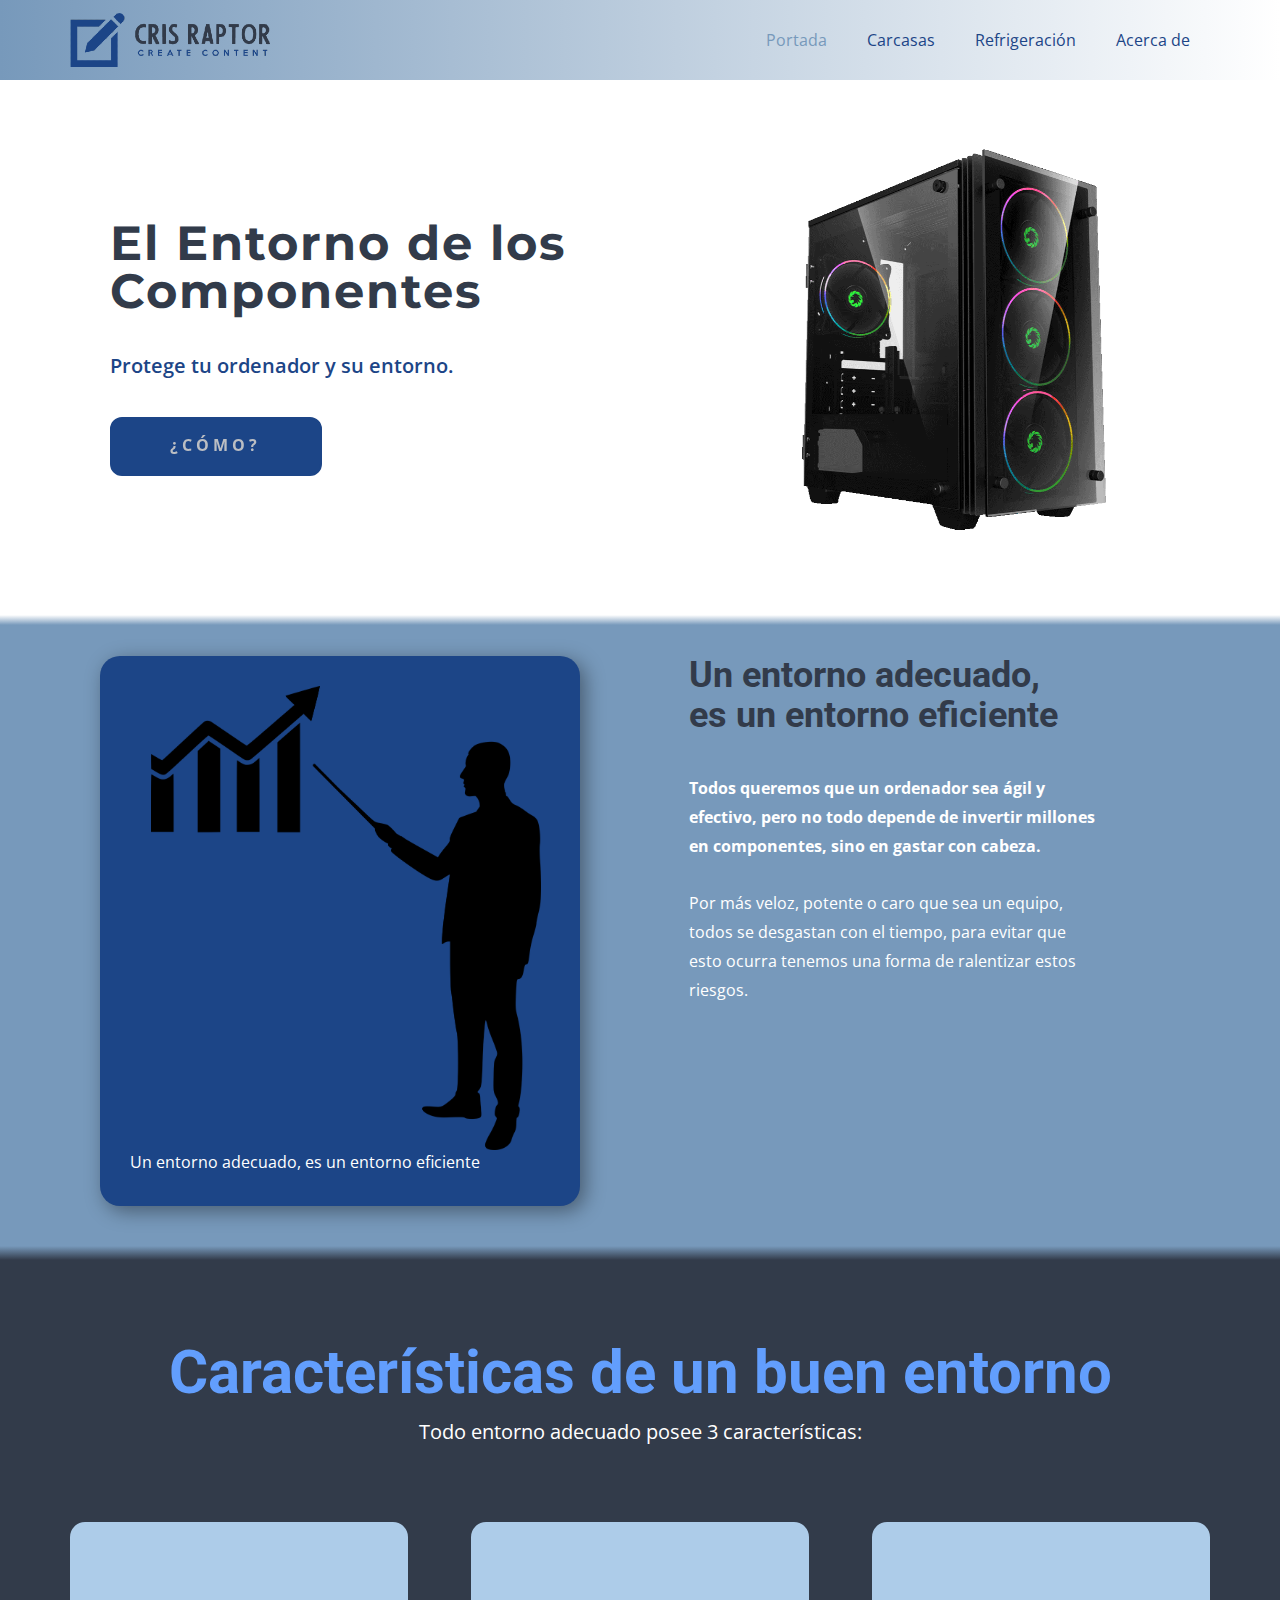
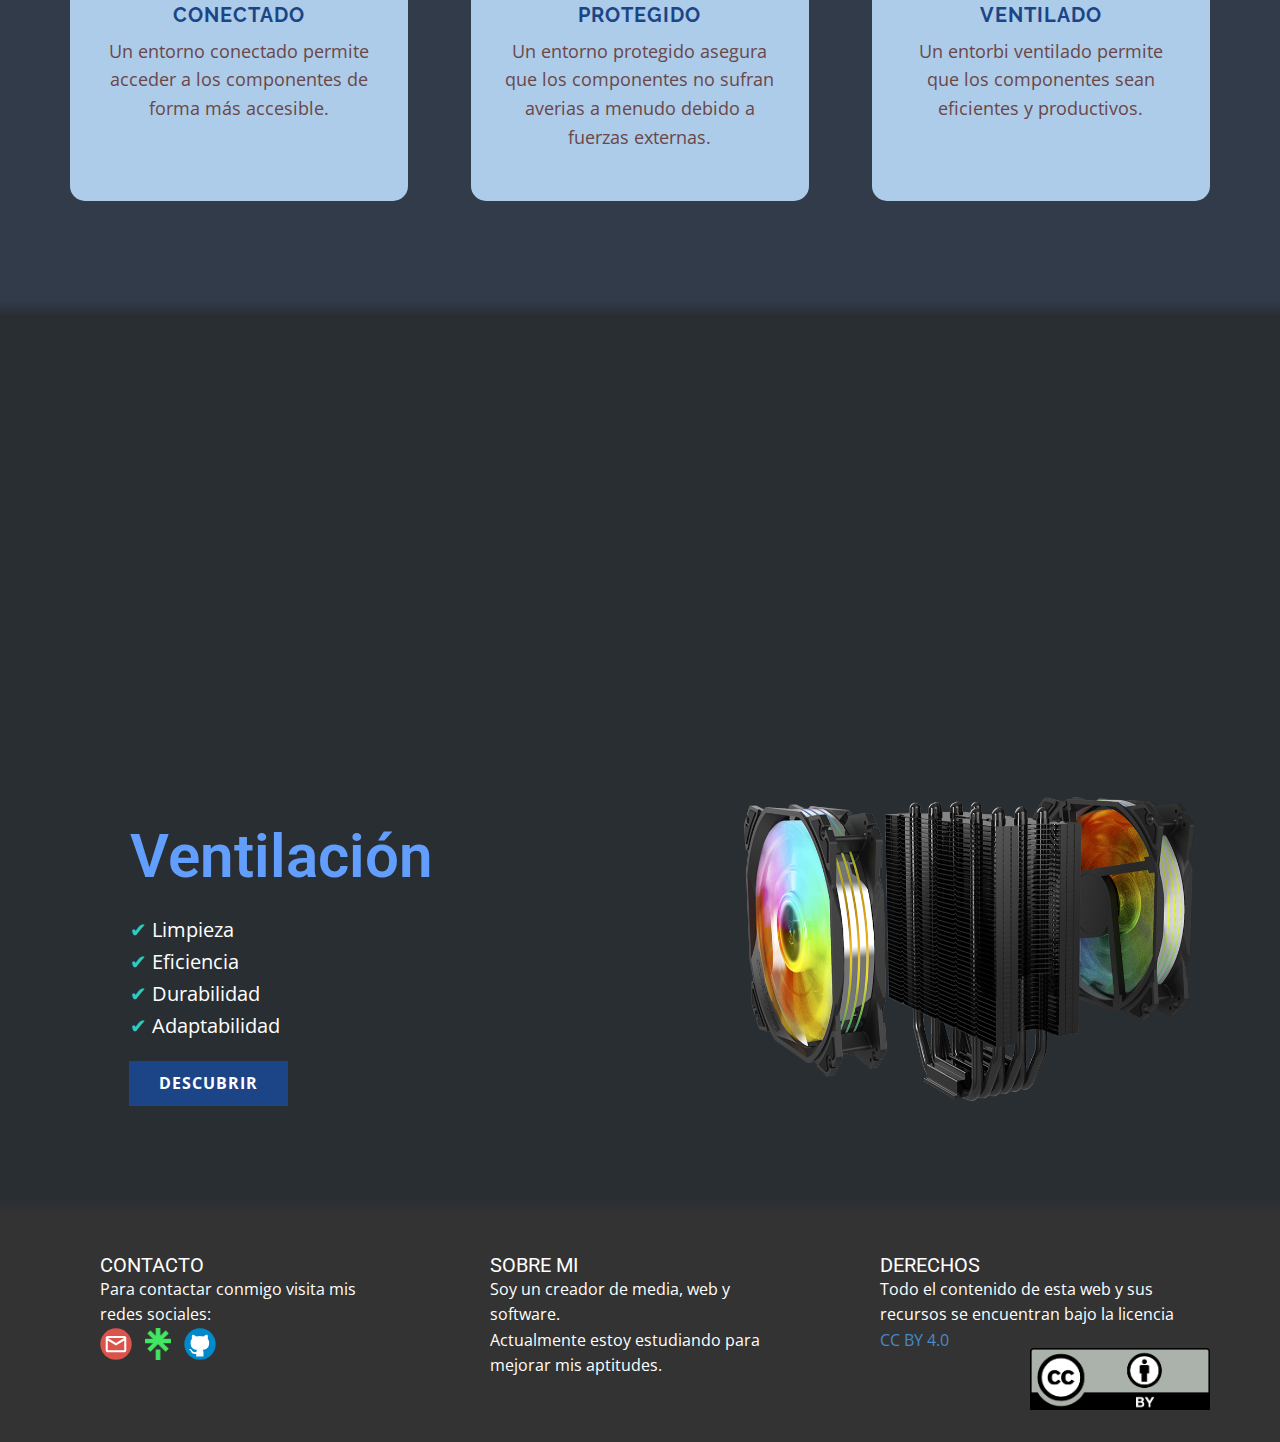
<file: El Entorno de los Componentes/index.html>
<!DOCTYPE html>
<html style="font-size: 16px;" lang="es"><head>
    <meta name="viewport" content="width=device-width, initial-scale=1.0">
    <meta charset="utf-8">
    <meta name="keywords" content="SEO Services, Our management consulting services focus on our clients&amp;apos; most critical issues, Development Services, How we create brand power, Our Team, Frequently Asked Questions, INTUITIVE">
    <meta name="description" content="">
    <title>El Entorno de los Componentes</title>
    <link rel="stylesheet" href="nicepage.css" media="screen">
<link rel="stylesheet" href="Portada.css" media="screen">
    <script class="u-script" type="text/javascript" src="jquery.js" defer=""></script>
    <script class="u-script" type="text/javascript" src="nicepage.js" defer=""></script>
    <meta name="generator" content="Nicepage 5.6.2, nicepage.com">
    <link rel="icon" href="images/favicon.ico">
    <link id="u-theme-google-font" rel="stylesheet" href="https://fonts.googleapis.com/css?family=Roboto:100,100i,300,300i,400,400i,500,500i,700,700i,900,900i|Open+Sans:300,300i,400,400i,500,500i,600,600i,700,700i,800,800i">
    <link id="u-page-google-font" rel="stylesheet" href="https://fonts.googleapis.com/css?family=Montserrat:100,100i,200,200i,300,300i,400,400i,500,500i,600,600i,700,700i,800,800i,900,900i|Raleway:100,100i,200,200i,300,300i,400,400i,500,500i,600,600i,700,700i,800,800i,900,900i">
    
    
    
    
    
    
    
    
    
    <script type="application/ld+json">{
		"@context": "http://schema.org",
		"@type": "Organization",
		"name": "El Entorno de los Componentes",
		"logo": "images/brand.png",
		"sameAs": [
				"mailto:cristiangarcha7@gmail.com?subject=Sobre%20la%20p%C3%A1gina%20web",
				"https://linktr.ee/crisraptor",
				"https://github.com/CrisRaptor"
		]
}</script>
    <meta name="theme-color" content="#478ac9">
    <meta property="og:title" content="Portada">
    <meta property="og:description" content="">
    <meta property="og:type" content="website">
  <meta data-intl-tel-input-cdn-path="intlTelInput/"></head>
  <body data-home-page="Portada.html" data-home-page-title="Portada" class="u-body u-xl-mode" data-lang="es"><header class="u-clearfix u-gradient u-header u-sticky u-sticky-39b4 u-header" id="sec-09b0"><div class="u-clearfix u-sheet u-valign-middle u-sheet-1">
        <a href="https://nicepage.com" class="u-image u-logo u-image-1" data-image-width="200" data-image-height="54">
          <img src="images/brand.png" class="u-logo-image u-logo-image-1">
        </a>
        <nav class="u-menu u-menu-one-level u-offcanvas u-menu-1">
          <div class="menu-collapse" style="font-size: 1rem; letter-spacing: 0px;">
            <a class="u-button-style u-custom-left-right-menu-spacing u-custom-padding-bottom u-custom-text-active-color u-custom-text-color u-custom-text-hover-color u-custom-top-bottom-menu-spacing u-nav-link u-text-active-palette-1-base u-text-hover-palette-2-base" href="#" data-lang-en="{&quot;content&quot;:&quot;<svg class=\&quot;u-svg-link\&quot; viewBox=\&quot;0 0 24 24\&quot;><use xmlns:xlink=\&quot;http://www.w3.org/1999/xlink\&quot; xlink:href=\&quot;#menu-hamburger\&quot;></use></svg><svg class=\&quot;u-svg-content\&quot; version=\&quot;1.1\&quot; id=\&quot;menu-hamburger\&quot; viewBox=\&quot;0 0 16 16\&quot; x=\&quot;0px\&quot; y=\&quot;0px\&quot; xmlns:xlink=\&quot;http://www.w3.org/1999/xlink\&quot; xmlns=\&quot;http://www.w3.org/2000/svg\&quot;>    <g>        <rect y=\&quot;1\&quot; width=\&quot;16\&quot; height=\&quot;2\&quot;></rect>        <rect y=\&quot;7\&quot; width=\&quot;16\&quot; height=\&quot;2\&quot;></rect>        <rect y=\&quot;13\&quot; width=\&quot;16\&quot; height=\&quot;2\&quot;></rect>    </g></svg>&quot;,&quot;href&quot;:&quot;#&quot;}">
              <svg class="u-svg-link" viewBox="0 0 24 24"><use xmlns:xlink="http://www.w3.org/1999/xlink" xlink:href="#menu-hamburger"></use></svg>
              <svg class="u-svg-content" version="1.1" id="menu-hamburger" viewBox="0 0 16 16" x="0px" y="0px" xmlns:xlink="http://www.w3.org/1999/xlink" xmlns="http://www.w3.org/2000/svg"><g><rect y="1" width="16" height="2"></rect><rect y="7" width="16" height="2"></rect><rect y="13" width="16" height="2"></rect>
</g></svg>
            </a>
          </div>
          <div class="u-custom-menu u-nav-container">
            <ul class="u-nav u-unstyled u-nav-1"><li class="u-nav-item"><a class="u-button-style u-nav-link u-text-active-custom-color-4 u-text-custom-color-3 u-text-hover-custom-color-5" href="Portada.html" data-lang-en="{&quot;content&quot;:&quot;Portada&quot;,&quot;href&quot;:&quot;Portada.html&quot;}" style="padding: 10px 20px;">Portada</a>
</li><li class="u-nav-item"><a class="u-button-style u-nav-link u-text-active-custom-color-4 u-text-custom-color-3 u-text-hover-custom-color-5" href="Carcasas.html" data-lang-en="{&quot;content&quot;:&quot;Carcasas&quot;,&quot;href&quot;:&quot;#&quot;}" style="padding: 10px 20px;">Carcasas</a>
</li><li class="u-nav-item"><a class="u-button-style u-nav-link u-text-active-custom-color-4 u-text-custom-color-3 u-text-hover-custom-color-5" href="Refrigeración.html" data-lang-en="{&quot;content&quot;:&quot;Refrigeración&quot;,&quot;href&quot;:&quot;Refrigeración.html&quot;}" style="padding: 10px 20px;">Refrigeración</a>
</li><li class="u-nav-item"><a class="u-button-style u-nav-link u-text-active-custom-color-4 u-text-custom-color-3 u-text-hover-custom-color-5" href="Acerca-de.html" data-lang-en="{&quot;content&quot;:&quot;Acerca de&quot;,&quot;href&quot;:&quot;#&quot;}" style="padding: 10px 20px;">Acerca de</a>
</li></ul>
          </div>
          <div class="u-custom-menu u-nav-container-collapse">
            <div class="u-black u-container-style u-inner-container-layout u-opacity u-opacity-95 u-sidenav">
              <div class="u-inner-container-layout u-sidenav-overflow">
                <div class="u-menu-close"></div>
                <ul class="u-align-center u-nav u-popupmenu-items u-unstyled u-nav-2"><li class="u-nav-item"><a class="u-button-style u-nav-link" href="Portada.html" data-lang-en="{&quot;content&quot;:&quot;Portada&quot;,&quot;href&quot;:&quot;Portada.html&quot;}">Portada</a>
</li><li class="u-nav-item"><a class="u-button-style u-nav-link" href="Carcasas.html" data-lang-en="{&quot;content&quot;:&quot;Carcasas&quot;,&quot;href&quot;:&quot;#&quot;}">Carcasas</a>
</li><li class="u-nav-item"><a class="u-button-style u-nav-link" href="Refrigeración.html" data-lang-en="{&quot;content&quot;:&quot;Refrigeración&quot;,&quot;href&quot;:&quot;Refrigeración.html&quot;}">Refrigeración</a>
</li><li class="u-nav-item"><a class="u-button-style u-nav-link" href="Acerca-de.html" data-lang-en="{&quot;content&quot;:&quot;Acerca de&quot;,&quot;href&quot;:&quot;#&quot;}">Acerca de</a>
</li></ul>
              </div>
            </div>
            <div class="u-black u-menu-overlay u-opacity u-opacity-70"></div>
          </div>
        </nav>
      </div><style class="u-sticky-style" data-style-id="39b4">.u-sticky-fixed.u-sticky-39b4:before, .u-body.u-sticky-fixed .u-sticky-39b4:before {
borders: top right bottom left !important
}</style></header>
    <section class="u-clearfix u-section-1" id="carousel_2738">
      <div class="u-clearfix u-sheet u-valign-middle u-sheet-1">
        <div class="u-clearfix u-expanded-width u-layout-wrap u-layout-wrap-1">
          <div class="u-layout">
            <div class="u-layout-row">
              <div class="u-align-left u-container-style u-layout-cell u-right-cell u-shape-rectangle u-size-33 u-layout-cell-1">
                <div class="u-container-layout u-container-layout-1">
                  <h2 class="u-custom-font u-font-montserrat u-text u-text-custom-color-1 u-text-1">El Entorno de los Componentes</h2>
                  <p class="u-text u-text-custom-color-3 u-text-2">Protege tu ordenador y su entorno.</p>
                  <a href="Portada.html#carousel_1f61" class="u-active-palette-5-dark-2 u-border-2 u-border-active-palette-5-dark-2 u-border-custom-color-3 u-border-hover-custom-color-5 u-btn u-btn-round u-button-style u-custom-color-3 u-hover-custom-color-5 u-radius-12 u-text-active-white u-text-custom-color-2 u-text-hover-white u-btn-1" data-animation-name="customAnimationIn" data-animation-duration="1000">¿CÓMO?</a>
                </div>
              </div>
              <div class="u-align-center u-container-style u-layout-cell u-left-cell u-size-27 u-layout-cell-2">
                <div class="u-container-layout u-container-layout-2">
                  <img class="u-hover-feature u-image u-image-contain u-image-1" src="images/torregamer.gif" data-image-width="800" data-image-height="800" data-animation-name="customAnimationIn" data-animation-duration="1750">
                </div>
              </div>
            </div>
          </div>
        </div>
      </div>
      
    </section>
    <section class="u-clearfix u-gradient u-section-2" id="sec-8ff0">
      <div class="u-clearfix u-sheet u-sheet-1"></div>
    </section>
    <section class="u-clearfix u-custom-color-4 u-section-3" id="carousel_1f61">
      <div class="u-clearfix u-sheet u-sheet-1">
        <div class="u-clearfix u-expanded-width u-layout-wrap u-layout-wrap-1">
          <div class="u-layout">
            <div class="u-layout-row">
              <div class="u-container-style u-layout-cell u-size-31 u-layout-cell-1">
                <div class="u-container-layout u-valign-bottom u-container-layout-1">
                  <div class="u-container-style u-custom-color-3 u-group u-radius-20 u-shape-round u-group-1">
                    <div class="u-container-layout u-container-layout-2">
                      <img class="u-hover-feature u-image u-image-default u-image-1" src="images/02226f2f26d029dd3efd8d6b0497687dc175bdaecd9a43797eb0b27f33e8ebca02da64e5fe2be7c9cab5ffc935fccd1948d524e27d1896d5e70fc7_1280.png" alt="" data-image-width="1075" data-image-height="1280">
                      <p class="u-text u-text-1"> Un entorno adecuado, es un entorno eficiente</p>
                    </div>
                  </div>
                </div>
              </div>
              <div class="u-container-style u-hover-feature u-layout-cell u-shape-rectangle u-size-29 u-layout-cell-2">
                <div class="u-container-layout u-container-layout-3">
                  <h2 class="u-text u-text-custom-color-1 u-text-2">Un entorno adecuado,&nbsp;<br>es un entorno eficiente
                  </h2>
                  <p class="u-text u-text-3"><b>Todos queremos que un ordenador sea ágil y efectivo, pero no todo depende de invertir millones en componentes, sino en gastar con cabeza.</b>
                    <br>
                    <br>Por más veloz, potente o caro que sea un equipo, todos se desgastan con el tiempo, para evitar que esto ocurra tenemos una forma de ralentizar estos riesgos.
                  </p>
                </div>
              </div>
            </div>
          </div>
        </div>
      </div>
      
      
    </section>
    <section class="u-clearfix u-gradient u-section-4" id="sec-934a">
      <div class="u-clearfix u-sheet u-sheet-1"></div>
    </section>
    <section class="u-align-center u-clearfix u-custom-color-1 u-section-5" id="carousel_52aa">
      <div class="u-clearfix u-sheet u-sheet-1">
        <h1 class="u-text u-text-custom-color-5 u-text-default u-text-1">Características de un buen entorno</h1>
        <p class="u-text u-text-default u-text-2">Todo entorno adecuado posee 3 características:</p>
        <div class="u-expanded-width u-list u-list-1">
          <div class="u-repeater u-repeater-1">
            <div class="u-align-center u-container-style u-list-item u-palette-1-light-2 u-radius-15 u-repeater-item u-shape-round u-list-item-1">
              <div class="u-container-layout u-similar-container u-container-layout-1"><span class="u-custom-color-2 u-file-icon u-icon u-icon-circle u-text-custom-color-3 u-icon-1" data-animation-name="jackInTheBox" data-animation-duration="1000" data-animation-direction=""><img src="images/3446895-3816918b.png" alt=""></span>
                <h5 class="u-custom-font u-font-raleway u-text u-text-custom-color-3 u-text-default u-text-3">Conectado</h5>
                <p class="u-text u-text-palette-2-dark-2 u-text-4">Un entorno conectado permite acceder a los componentes de forma más accesible.<br>
                  <br>
                </p>
              </div>
            </div>
            <div class="u-align-center u-container-style u-list-item u-palette-1-light-2 u-radius-15 u-repeater-item u-shape-round u-list-item-2">
              <div class="u-container-layout u-similar-container u-container-layout-2"><span class="u-custom-color-2 u-file-icon u-icon u-icon-circle u-text-custom-color-3 u-icon-2" data-animation-name="jackInTheBox" data-animation-duration="1000" data-animation-direction=""><img src="images/2438078-f8875e87.png" alt=""></span>
                <h5 class="u-custom-font u-font-raleway u-text u-text-custom-color-3 u-text-default u-text-5">protegido</h5>
                <p class="u-text u-text-palette-2-dark-2 u-text-6">Un entorno protegido asegura que los componentes no sufran averias a menudo debido a fuerzas externas.</p>
              </div>
            </div>
            <div class="u-align-center u-container-style u-list-item u-palette-1-light-2 u-radius-15 u-repeater-item u-shape-round u-list-item-3">
              <div class="u-container-layout u-similar-container u-container-layout-3"><span class="u-custom-color-2 u-file-icon u-icon u-icon-circle u-text-custom-color-3 u-icon-3" data-animation-name="jackInTheBox" data-animation-duration="1000" data-animation-direction=""><img src="images/2744876-9a793909.png" alt=""></span>
                <h5 class="u-custom-font u-font-raleway u-text u-text-custom-color-3 u-text-default u-text-7">ventilado</h5>
                <p class="u-text u-text-palette-2-dark-2 u-text-8">Un entorbi ventilado permite que los componentes sean eficientes y productivos.<br>
                  <br>
                </p>
              </div>
            </div>
          </div>
        </div>
      </div>
    </section>
    <section class="u-clearfix u-gradient u-section-6" id="sec-4a1c">
      <div class="u-clearfix u-sheet u-sheet-1"></div>
    </section>
    <section class="u-clearfix u-palette-1-dark-3 u-section-7" id="sec-9d46">
      <div class="u-clearfix u-sheet u-sheet-1">
        <div class="u-clearfix u-expanded-width u-gutter-30 u-layout-wrap u-layout-wrap-1">
          <div class="u-layout">
            <div class="u-layout-col">
              <div class="u-size-30">
                <div class="u-layout-row">
                  <div class="u-container-style u-layout-cell u-left-cell u-size-22 u-layout-cell-1" src="">
                    <div class="u-container-layout u-valign-middle u-container-layout-1">
                      <img class="u-image u-image-1" src="images/cajabasica.png" data-image-width="300" data-image-height="341" data-animation-name="jackInTheBox" data-animation-duration="1000" data-animation-direction="">
                    </div>
                  </div>
                  <div class="u-align-left u-container-style u-layout-cell u-right-cell u-size-38 u-layout-cell-2" data-animation-name="customAnimationIn" data-animation-duration="1000" data-animation-direction="">
                    <div class="u-container-layout u-container-layout-2">
                      <h1 class="u-text u-text-custom-color-5 u-text-1">Carca​sas</h1>
                      <ul class="u-custom-list u-file-icon u-text u-text-2">
                        <li>
                          <div class="u-list-icon u-text-palette-1-base">
                            <div style="font-size: 1em; margin: -1em;">⚑</div>
                          </div> Proteger los componentes
                        </li>
                        <li>
                          <div class="u-list-icon u-text-palette-1-base">
                            <div style="font-size: 1em; margin: -1em;">⚑</div>
                          </div> Mantener el orden
                        </li>
                        <li>
                          <div class="u-list-icon u-text-palette-1-base">
                            <div style="font-size: 1em; margin: -1em;">⚑</div>
                          </div> Estandariza las distribuciones
                        </li>
                        <li>
                          <div class="u-list-icon u-text-palette-1-base">
                            <div style="font-size: 1em; margin: -1em;">⚑</div>
                          </div> Simplifica la interacción
                        </li>
                      </ul>
                      <a href="Carcasas.html" class="u-border-2 u-border-grey-75 u-btn u-button-style u-custom-color-3 u-hover-custom-color-5 u-btn-1">APRENDER&nbsp; </a>
                    </div>
                  </div>
                </div>
              </div>
              <div class="u-size-30">
                <div class="u-layout-row">
                  <div class="u-align-left u-container-style u-layout-cell u-left-cell u-size-38 u-layout-cell-3">
                    <div class="u-container-layout u-container-layout-3">
                      <h1 class="u-text u-text-custom-color-5 u-text-3">Ventilación</h1>
                      <ul class="u-custom-list u-text u-text-4">
                        <li>
                          <div class="u-list-icon u-text-palette-4-base">
                            <div style="font-size: 1em; margin: -1em;">✔</div>
                          </div>Limpieza
                        </li>
                        <li>
                          <div class="u-list-icon u-text-palette-4-base">
                            <div style="font-size: 1em; margin: -1em;">✔</div>
                          </div>Eficiencia
                        </li>
                        <li>
                          <div class="u-list-icon u-text-palette-4-base">
                            <div style="font-size: 1em; margin: -1em;">✔</div>
                          </div>Durabilidad
                        </li>
                        <li>
                          <div class="u-list-icon u-text-palette-4-base">
                            <div style="font-size: 1em; margin: -1em;">✔</div>
                          </div>Adaptabilidad
                        </li>
                      </ul>
                      <a href="Refrigeración.html" class="u-border-2 u-border-grey-75 u-btn u-button-style u-custom-color-3 u-hover-custom-color-5 u-btn-2">DESCUBRIR</a>
                    </div>
                  </div>
                  <div class="u-container-style u-layout-cell u-right-cell u-size-22 u-layout-cell-4" src="">
                    <div class="u-container-layout u-container-layout-4">
                      <img class="u-image u-image-2" src="images/disipa.png" data-image-width="829" data-image-height="559" data-animation-name="pulse" data-animation-duration="1000" data-animation-direction="">
                    </div>
                  </div>
                </div>
              </div>
            </div>
          </div>
        </div>
      </div>
    </section>
    <section class="u-clearfix u-gradient u-section-8" id="sec-4ddc">
      <div class="u-clearfix u-sheet u-sheet-1"></div>
    </section>
    
    
    <footer class="u-clearfix u-footer u-grey-80" id="sec-c721"><div class="u-clearfix u-sheet u-sheet-1">
        <div class="u-clearfix u-expanded-width u-gutter-30 u-layout-wrap u-layout-wrap-1">
          <div class="u-gutter-0 u-layout">
            <div class="u-layout-row">
              <div class="u-align-left u-container-style u-layout-cell u-left-cell u-size-20 u-layout-cell-1">
                <div class="u-container-layout u-valign-top u-container-layout-1"><!--position-->
                  <div data-position="" class="u-position u-position-1"><!--block-->
                    <div class="u-block">
                      <div class="u-block-container u-clearfix"><!--block_header-->
                        <h5 class="u-block-header u-text"><!--block_header_content-->CONTACTO<!--/block_header_content--></h5><!--/block_header--><!--block_content-->
                        <div class="u-block-content u-text"><!--block_content_content-->Para contactar conmigo visita mis redes sociales:<br><!--/block_content_content-->
                        </div><!--/block_content-->
                      </div>
                    </div><!--/block-->
                  </div><!--/position-->
                  <div class="u-social-icons u-spacing-10 u-social-icons-1">
                    <a class="u-social-url" target="_blank" data-type="Email" title="Email" href="mailto:cristiangarcha7@gmail.com?subject=Sobre%20la%20p%C3%A1gina%20web"><span class="u-icon u-social-email u-social-icon u-icon-1"><svg class="u-svg-link" preserveAspectRatio="xMidYMin slice" viewBox="0 0 112 112" style=""><use xmlns:xlink="http://www.w3.org/1999/xlink" xlink:href="#svg-50c4"></use></svg><svg class="u-svg-content" viewBox="0 0 112 112" x="0" y="0" id="svg-50c4"><circle fill="currentColor" cx="56.1" cy="56.1" r="55"></circle><path id="path3864" fill="#FFFFFF" d="M27.2,28h57.6c4,0,7.2,3.2,7.2,7.2l0,0v42.7c0,3.9-3.2,7.2-7.2,7.2l0,0H27.2
	c-4,0-7.2-3.2-7.2-7.2V35.2C20,31.1,23.2,28,27.2,28 M56,52.9l28.8-17.8H27.2L56,52.9 M27.2,77.7h57.6V43.5L56,61.3L27.2,43.5V77.7z
	"></path></svg></span>
                    </a>
                    <a class="u-social-url" target="_blank" data-type="Custom" title="Conexiones" href="https://linktr.ee/crisraptor"><span class="u-file-icon u-icon u-social-custom u-social-icon u-icon-2"><img src="images/linktree-logo-icon.png" alt=""></span>
                    </a>
                    <a class="u-social-url" target="_blank" data-type="Github" title="Github" href="https://github.com/CrisRaptor"><span class="u-icon u-social-github u-social-icon u-icon-3"><svg class="u-svg-link" preserveAspectRatio="xMidYMin slice" viewBox="0 0 112 112" style=""><use xmlns:xlink="http://www.w3.org/1999/xlink" xlink:href="#svg-2dcd"></use></svg><svg class="u-svg-content" viewBox="0 0 112 112" x="0" y="0" id="svg-2dcd"><circle fill="currentColor" cx="56.1" cy="56.1" r="55"></circle><path fill="#FFFFFF" d="M88,51.3c0-5.5-1.9-10.2-5.3-13.7c0.6-1.3,2.3-6.5-0.5-13.5c0,0-4.2-1.4-14,5.3c-4.1-1.1-8.4-1.7-12.7-1.8
	c-4.3,0-8.7,0.6-12.7,1.8c-9.7-6.6-14-5.3-14-5.3c-2.8,7-1,12.2-0.5,13.5C25,41.2,23,45.7,23,51.3c0,19.6,11.9,23.9,23.3,25.2
	c-1.5,1.3-2.8,3.5-3.2,6.8c-3,1.3-10.2,3.6-14.9-4.3c0,0-2.7-4.9-7.8-5.3c0,0-5-0.1-0.4,3.1c0,0,3.3,1.6,5.6,7.5c0,0,3,9.1,17.2,6
	c0,4.3,0.1,8.3,0.1,9.5h25.2c0-1.7,0.1-7.2,0.1-14c0-4.7-1.7-7.9-3.4-9.4C76,75.2,88,70.9,88,51.3z"></path></svg></span>
                    </a>
                  </div>
                </div>
              </div>
              <div class="u-align-left u-container-style u-layout-cell u-size-20 u-layout-cell-2">
                <div class="u-container-layout u-valign-top u-container-layout-2"><!--position-->
                  <div data-position="" class="u-position"><!--block-->
                    <div class="u-block">
                      <div class="u-block-container u-clearfix"><!--block_header-->
                        <h5 class="u-block-header u-text"><!--block_header_content--> SOBRE MI<!--/block_header_content--></h5><!--/block_header--><!--block_content-->
                        <div class="u-block-content u-text"><!--block_content_content--> Soy un creador de media, web y software.<br>Actualmente estoy estudiando para mejorar mis aptitudes.<!--/block_content_content-->
                        </div><!--/block_content-->
                      </div>
                    </div><!--/block-->
                  </div><!--/position-->
                </div>
              </div>
              <div class="u-align-left u-container-style u-layout-cell u-right-cell u-size-20 u-layout-cell-3">
                <div class="u-container-layout u-container-layout-3"><!--position-->
                  <div data-position="" class="u-position u-position-3"><!--block-->
                    <div class="u-block">
                      <div class="u-block-container u-clearfix"><!--block_header-->
                        <h5 class="u-block-header u-text"><!--block_header_content--> DERECHOS<!--/block_header_content--></h5><!--/block_header--><!--block_content-->
                        <div class="u-block-content u-text"><!--block_content_content--> Todo el contenido de esta web y sus recursos se encuentran bajo la licencia<br>
                          <a href="https://creativecommons.org/licenses/by/4.0/deed.es" class="u-active-none u-border-none u-btn u-button-link u-button-style u-hover-none u-none u-text-palette-1-base u-btn-1">CC BY 4.0</a><!--/block_content_content-->
                        </div><!--/block_content-->
                      </div>
                    </div><!--/block-->
                  </div><!--/position-->
                  <img class="u-image u-image-default u-image-1" src="images/image1.png" alt="" data-image-width="403" data-image-height="141">
                </div>
              </div>
            </div>
          </div>
        </div>
      </div></footer>
    <section class="u-backlink u-clearfix u-grey-80">
    </section>
  </body>
</html>
</file>
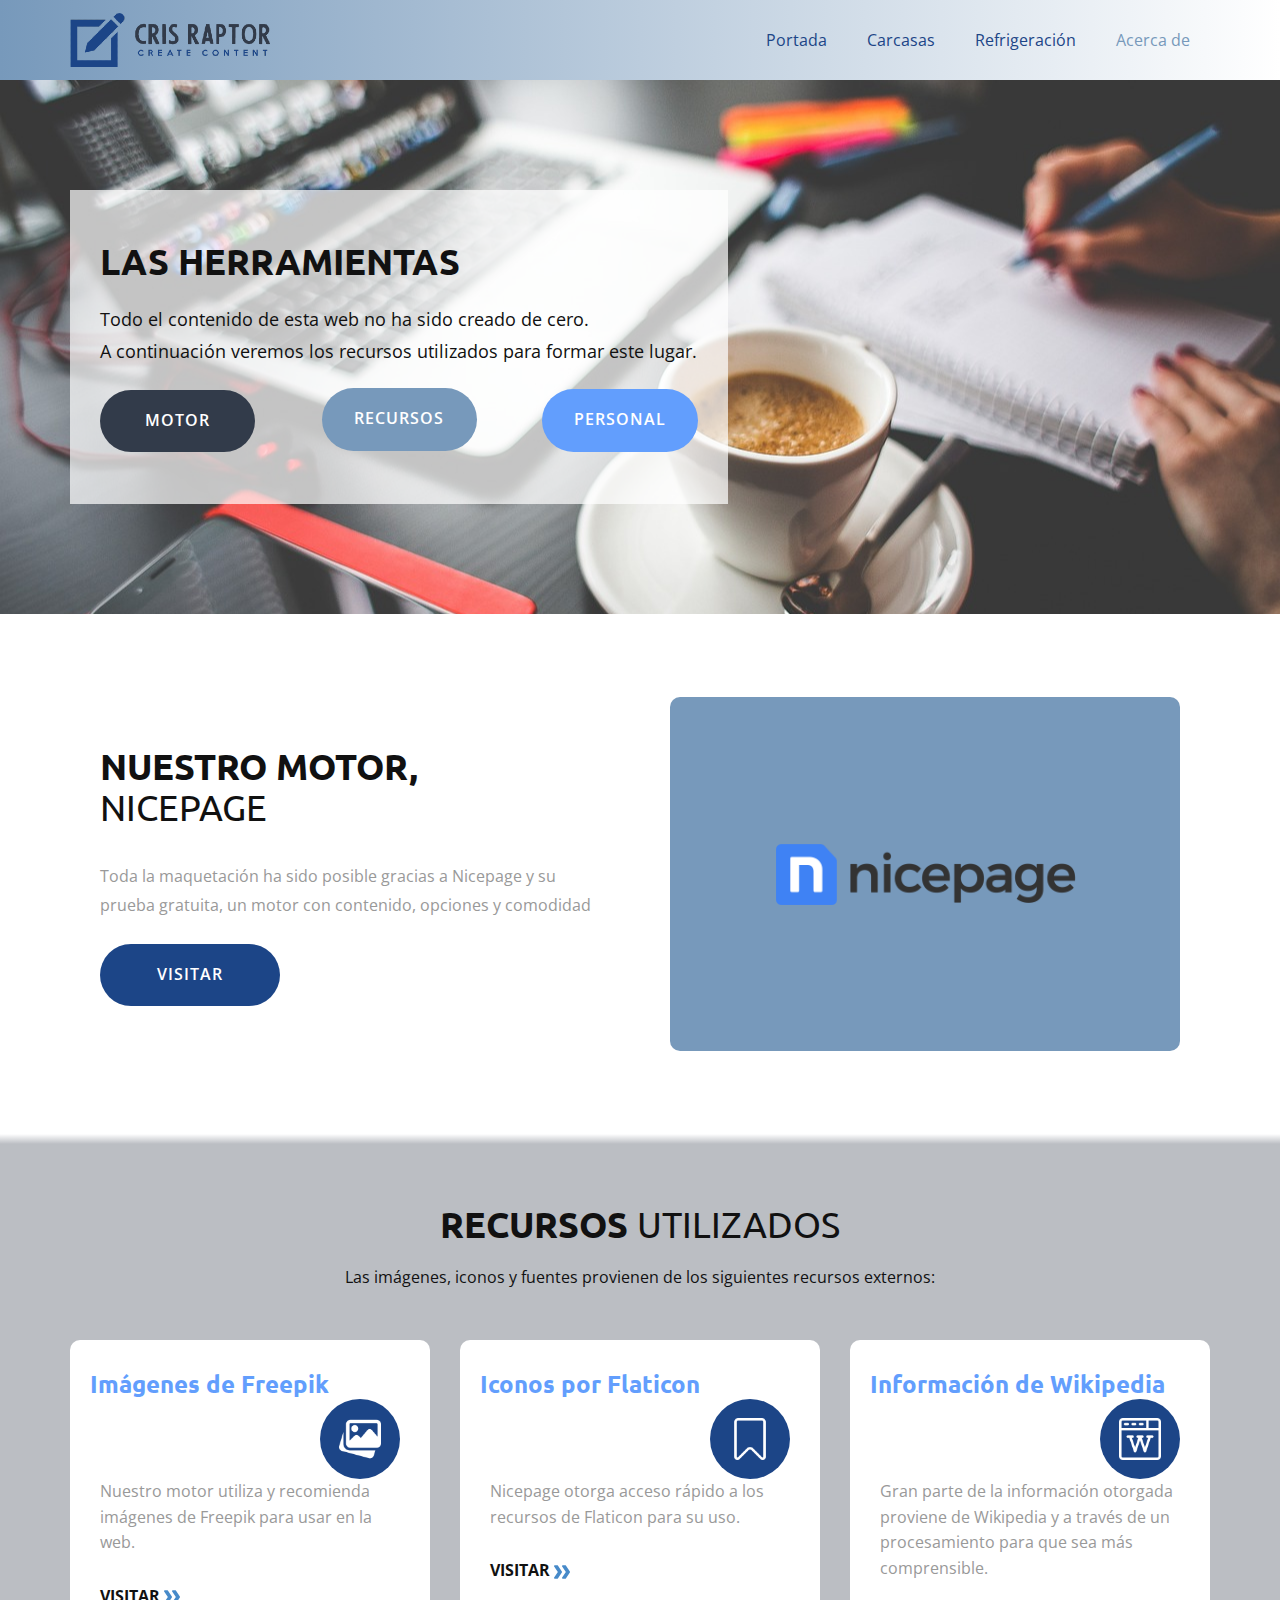
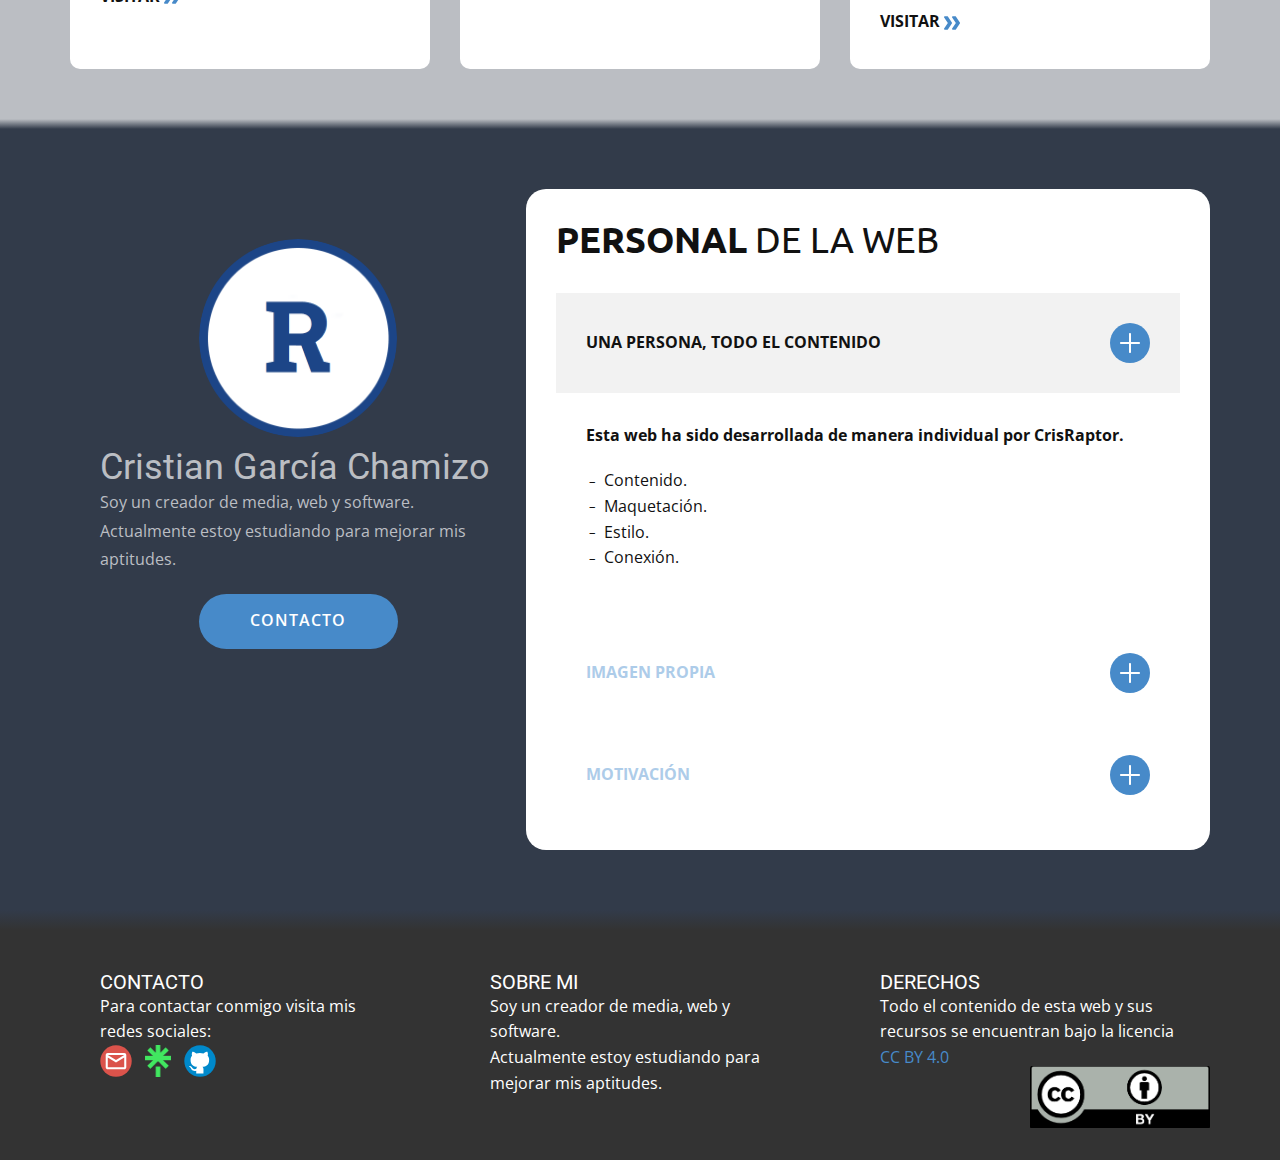
<file: El Entorno de los Componentes/Acerca-de.html>
<!DOCTYPE html>
<html style="font-size: 16px;" lang="es"><head>
    <meta name="viewport" content="width=device-width, initial-scale=1.0">
    <meta charset="utf-8">
    <meta name="keywords" content="​Works for you, even when you aren’t working, ​Turn your ideas&nbsp;to live web experiences, ​Services We are Offering, ​Get Every Answer, ​Flexible &amp;amp; reliable software, ​What Our Client’s Say’s, ​Discover Our Best Plans, $ 39.99, ​$ 59.99, ​$ 79.99, ​We&amp;apos;ll suggest the plan&nbsp;that&amp;apos;s right for your business, ​Here are some of our clients, Contact info">
    <meta name="description" content="">
    <title>Acerca de</title>
    <link rel="stylesheet" href="nicepage.css" media="screen">
<link rel="stylesheet" href="Acerca-de.css" media="screen">
    <script class="u-script" type="text/javascript" src="jquery.js" defer=""></script>
    <script class="u-script" type="text/javascript" src="nicepage.js" defer=""></script>
    <meta name="generator" content="Nicepage 5.6.2, nicepage.com">
    <link rel="icon" href="images/favicon.ico">
    <link id="u-theme-google-font" rel="stylesheet" href="https://fonts.googleapis.com/css?family=Roboto:100,100i,300,300i,400,400i,500,500i,700,700i,900,900i|Open+Sans:300,300i,400,400i,500,500i,600,600i,700,700i,800,800i">
    <link id="u-page-google-font" rel="stylesheet" href="https://fonts.googleapis.com/css?family=Ubuntu:300,300i,400,400i,500,500i,700,700i">
    
    
    
    
    
    
    
    
    <script type="application/ld+json">{
		"@context": "http://schema.org",
		"@type": "Organization",
		"name": "El Entorno de los Componentes",
		"logo": "images/brand.png",
		"sameAs": [
				"mailto:cristiangarcha7@gmail.com?subject=Sobre%20la%20p%C3%A1gina%20web",
				"https://linktr.ee/crisraptor",
				"https://github.com/CrisRaptor"
		]
}</script>
    <meta name="theme-color" content="#478ac9">
    <meta property="og:title" content="Acerca de">
    <meta property="og:description" content="">
    <meta property="og:type" content="website">
  <meta data-intl-tel-input-cdn-path="intlTelInput/"></head>
  <body class="u-body u-xl-mode" data-lang="es"><header class="u-clearfix u-gradient u-header u-sticky u-sticky-39b4 u-header" id="sec-09b0"><div class="u-clearfix u-sheet u-valign-middle u-sheet-1">
        <a href="https://nicepage.com" class="u-image u-logo u-image-1" data-image-width="200" data-image-height="54">
          <img src="images/brand.png" class="u-logo-image u-logo-image-1">
        </a>
        <nav class="u-menu u-menu-one-level u-offcanvas u-menu-1">
          <div class="menu-collapse" style="font-size: 1rem; letter-spacing: 0px;">
            <a class="u-button-style u-custom-left-right-menu-spacing u-custom-padding-bottom u-custom-text-active-color u-custom-text-color u-custom-text-hover-color u-custom-top-bottom-menu-spacing u-nav-link u-text-active-palette-1-base u-text-hover-palette-2-base" href="#" data-lang-en="{&quot;content&quot;:&quot;<svg class=\&quot;u-svg-link\&quot; viewBox=\&quot;0 0 24 24\&quot;><use xmlns:xlink=\&quot;http://www.w3.org/1999/xlink\&quot; xlink:href=\&quot;#menu-hamburger\&quot;></use></svg><svg class=\&quot;u-svg-content\&quot; version=\&quot;1.1\&quot; id=\&quot;menu-hamburger\&quot; viewBox=\&quot;0 0 16 16\&quot; x=\&quot;0px\&quot; y=\&quot;0px\&quot; xmlns:xlink=\&quot;http://www.w3.org/1999/xlink\&quot; xmlns=\&quot;http://www.w3.org/2000/svg\&quot;>    <g>        <rect y=\&quot;1\&quot; width=\&quot;16\&quot; height=\&quot;2\&quot;></rect>        <rect y=\&quot;7\&quot; width=\&quot;16\&quot; height=\&quot;2\&quot;></rect>        <rect y=\&quot;13\&quot; width=\&quot;16\&quot; height=\&quot;2\&quot;></rect>    </g></svg>&quot;,&quot;href&quot;:&quot;#&quot;}">
              <svg class="u-svg-link" viewBox="0 0 24 24"><use xmlns:xlink="http://www.w3.org/1999/xlink" xlink:href="#menu-hamburger"></use></svg>
              <svg class="u-svg-content" version="1.1" id="menu-hamburger" viewBox="0 0 16 16" x="0px" y="0px" xmlns:xlink="http://www.w3.org/1999/xlink" xmlns="http://www.w3.org/2000/svg"><g><rect y="1" width="16" height="2"></rect><rect y="7" width="16" height="2"></rect><rect y="13" width="16" height="2"></rect>
</g></svg>
            </a>
          </div>
          <div class="u-custom-menu u-nav-container">
            <ul class="u-nav u-unstyled u-nav-1"><li class="u-nav-item"><a class="u-button-style u-nav-link u-text-active-custom-color-4 u-text-custom-color-3 u-text-hover-custom-color-5" href="Portada.html" data-lang-en="{&quot;content&quot;:&quot;Portada&quot;,&quot;href&quot;:&quot;Portada.html&quot;}" style="padding: 10px 20px;">Portada</a>
</li><li class="u-nav-item"><a class="u-button-style u-nav-link u-text-active-custom-color-4 u-text-custom-color-3 u-text-hover-custom-color-5" href="Carcasas.html" data-lang-en="{&quot;content&quot;:&quot;Carcasas&quot;,&quot;href&quot;:&quot;#&quot;}" style="padding: 10px 20px;">Carcasas</a>
</li><li class="u-nav-item"><a class="u-button-style u-nav-link u-text-active-custom-color-4 u-text-custom-color-3 u-text-hover-custom-color-5" href="Refrigeración.html" data-lang-en="{&quot;content&quot;:&quot;Refrigeración&quot;,&quot;href&quot;:&quot;Refrigeración.html&quot;}" style="padding: 10px 20px;">Refrigeración</a>
</li><li class="u-nav-item"><a class="u-button-style u-nav-link u-text-active-custom-color-4 u-text-custom-color-3 u-text-hover-custom-color-5" href="Acerca-de.html" data-lang-en="{&quot;content&quot;:&quot;Acerca de&quot;,&quot;href&quot;:&quot;#&quot;}" style="padding: 10px 20px;">Acerca de</a>
</li></ul>
          </div>
          <div class="u-custom-menu u-nav-container-collapse">
            <div class="u-black u-container-style u-inner-container-layout u-opacity u-opacity-95 u-sidenav">
              <div class="u-inner-container-layout u-sidenav-overflow">
                <div class="u-menu-close"></div>
                <ul class="u-align-center u-nav u-popupmenu-items u-unstyled u-nav-2"><li class="u-nav-item"><a class="u-button-style u-nav-link" href="Portada.html" data-lang-en="{&quot;content&quot;:&quot;Portada&quot;,&quot;href&quot;:&quot;Portada.html&quot;}">Portada</a>
</li><li class="u-nav-item"><a class="u-button-style u-nav-link" href="Carcasas.html" data-lang-en="{&quot;content&quot;:&quot;Carcasas&quot;,&quot;href&quot;:&quot;#&quot;}">Carcasas</a>
</li><li class="u-nav-item"><a class="u-button-style u-nav-link" href="Refrigeración.html" data-lang-en="{&quot;content&quot;:&quot;Refrigeración&quot;,&quot;href&quot;:&quot;Refrigeración.html&quot;}">Refrigeración</a>
</li><li class="u-nav-item"><a class="u-button-style u-nav-link" href="Acerca-de.html" data-lang-en="{&quot;content&quot;:&quot;Acerca de&quot;,&quot;href&quot;:&quot;#&quot;}">Acerca de</a>
</li></ul>
              </div>
            </div>
            <div class="u-black u-menu-overlay u-opacity u-opacity-70"></div>
          </div>
        </nav>
      </div><style class="u-sticky-style" data-style-id="39b4">.u-sticky-fixed.u-sticky-39b4:before, .u-body.u-sticky-fixed .u-sticky-39b4:before {
borders: top right bottom left !important
}</style></header>
    <section class="u-clearfix u-image u-section-1" id="carousel_562b" data-image-width="1280" data-image-height="853">
      <div class="u-clearfix u-sheet u-valign-middle u-sheet-1">
        <div class="u-container-align-center-xs u-container-style u-expanded-width-sm u-expanded-width-xs u-group u-opacity u-opacity-70 u-shape-rectangle u-white u-group-1">
          <div class="u-container-layout u-container-layout-1">
            <h2 class="u-align-center-xs u-align-left-lg u-align-left-md u-align-left-sm u-align-left-xl u-custom-font u-font-ubuntu u-text u-text-1" data-lang-en="​<span style=&quot;font-weight: 700;&quot;>Works for you,</span> even when you aren’t working"><b>las herramientas</b>
            </h2>
            <p class="u-align-center-xs u-align-left-lg u-align-left-md u-align-left-sm u-align-left-xl u-text u-text-2" data-animation-name="" data-animation-duration="0" data-animation-delay="0" data-animation-direction="" data-lang-en="Ut enim ad minim veniam, quis nostrud exercitation ullamco laboris nisi ut aliquip ex ea commodo consequat. Duis aute irure dolor in reprehenderit in voluptate. ">Todo el contenido de esta web no ha sido creado de cero.<br>A continuación veremos los recursos utilizados para formar este lugar.
            </p>
            <a href="Acerca-de.html#carousel_5327" class="u-align-center-xs u-align-left-lg u-align-left-md u-align-left-sm u-align-left-xl u-border-none u-btn u-btn-round u-button-style u-custom-color-4 u-hover-custom-color-2 u-hover-feature u-radius-50 u-text-active-black u-text-hover-black u-btn-1" data-animation-name="" data-animation-duration="0" data-animation-delay="0" data-animation-direction="" data-lang-en="{&quot;content&quot;:&quot;Our Services&quot;,&quot;href&quot;:&quot;https://nicepage.dev&quot;}">RECURSOS</a>
            <a href="Acerca-de.html#carousel_4333" class="u-active-white u-align-center-xs u-align-left-lg u-align-left-md u-align-left-sm u-align-left-xl u-border-none u-btn u-btn-round u-button-style u-custom-color-5 u-hover-custom-color-2 u-hover-feature u-radius-50 u-text-active-black u-text-hover-black u-btn-2" data-animation-name="" data-animation-duration="0" data-animation-delay="0" data-animation-direction="" data-lang-en="{&quot;content&quot;:&quot;Our Services&quot;,&quot;href&quot;:&quot;https://nicepage.dev&quot;}">PERSONAL</a>
            <a href="Acerca-de.html#carousel_16ba" class="u-align-center-xs u-align-left-lg u-align-left-md u-align-left-sm u-align-left-xl u-border-none u-btn u-btn-round u-button-style u-custom-color-1 u-hover-custom-color-2 u-hover-feature u-radius-50 u-text-active-black u-text-hover-black u-btn-3" data-animation-name="" data-animation-duration="0" data-animation-delay="0" data-animation-direction="" data-lang-en="{&quot;content&quot;:&quot;Get Started Now&quot;,&quot;href&quot;:&quot;https://nicepage.dev&quot;}">MOTOR</a>
          </div>
        </div>
      </div>
    </section>
    <section class="u-align-center u-clearfix u-section-2" id="carousel_16ba">
      <div class="u-clearfix u-sheet u-valign-middle u-sheet-1">
        <div class="u-clearfix u-expanded-width u-gutter-0 u-layout-wrap u-layout-wrap-1">
          <div class="u-layout" style="">
            <div class="u-layout-row" style="">
              <div class="u-align-left-lg u-align-left-md u-align-left-xl u-container-align-left u-container-style u-layout-cell u-right-cell u-size-30 u-size-xs-60 u-white u-layout-cell-1">
                <div class="u-container-layout u-valign-middle u-container-layout-1">
                  <h1 class="u-align-left u-custom-font u-font-ubuntu u-text u-text-1" data-lang-en="​<span style=&quot;font-weight: 700;&quot;>Turn your ideas</span>&amp;nbsp;<br>to live web experiences">
                    <span style="font-weight: 700;">nuestro motor,</span>
                    <br>nicepage
                  </h1>
                  <p class="u-align-left u-text u-text-grey-40 u-text-2" data-lang-en="Duis aute irure dolor in reprehenderit in voluptate velit esse cillum dolore eu fugiat nulla pariatur. Excepteur sint occaecat cupidatat non proident">Toda la maquetación ha sido posible gracias a Nicepage y su prueba gratuita, un motor con contenido, opciones y comodidad</p>
                  <a href="https://nicepage.com/one-page-template" target="_blank" class="u-align-left u-border-none u-btn u-btn-round u-button-style u-custom-color-3 u-hover-custom-color-5 u-hover-feature u-radius-50 u-text-active-white u-text-hover-white u-btn-1" data-animation-name="" data-animation-duration="0" data-animation-delay="0" data-animation-direction="" data-lang-en="{&quot;content&quot;:&quot;Learn More&quot;,&quot;href&quot;:&quot;https://nicepage.com/one-page-template&quot;}">VISITAR</a>
                </div>
              </div>
              <div class="u-align-center u-container-align-center-lg u-container-align-center-xl u-container-align-right-sm u-container-style u-layout-cell u-left-cell u-size-30 u-size-xs-60 u-white u-layout-cell-2" src="">
                <div class="u-container-layout u-valign-middle u-container-layout-2" src="">
                  <div class="u-container-style u-custom-color-4 u-expanded-width u-group u-radius-10 u-shape-round u-group-1">
                    <div class="u-container-layout u-valign-middle u-container-layout-3">
                      <img class="u-image u-image-contain u-image-default u-image-1" src="images/motor.png" alt="" data-image-width="1400" data-image-height="400">
                    </div>
                  </div>
                </div>
              </div>
            </div>
          </div>
        </div>
      </div>
    </section>
    <section class="u-clearfix u-gradient u-section-3" id="sec-d533">
      <div class="u-clearfix u-sheet u-sheet-1"></div>
    </section>
    <section class="u-clearfix u-container-align-center u-custom-color-2 u-section-4" id="carousel_5327">
      <div class="u-clearfix u-sheet u-sheet-1">
        <h2 class="u-align-center u-custom-font u-font-ubuntu u-text u-text-default u-text-1" data-lang-en="​<span style=&quot;font-weight: 700;&quot;>Services</span> We are Offering">
          <span style="font-weight: 700;">recursos&nbsp;</span>utilizados
        </h2>
        <p class="u-align-center u-text u-text-2" data-lang-en="​We develop an individual integrated solution for your business and select a unique set of services for it, combining them with a single strategy and goal">Las imágenes, iconos y fuentes provienen de los siguientes recursos externos:</p>
        <div class="u-expanded-width u-list u-list-1">
          <div class="u-repeater u-repeater-1">
            <div class="u-container-style u-list-item u-radius-10 u-repeater-item u-shape-round u-white u-list-item-1">
              <div class="u-container-layout u-similar-container u-valign-top u-container-layout-1">
                <h4 class="u-custom-font u-font-ubuntu u-text u-text-3" data-lang-en="​Great Experiences">
                  <a class="u-active-none u-border-none u-btn u-button-link u-button-style u-hover-none u-none u-text-custom-color-5 u-btn-1" href="https://www.freepik.es" target="_blank">Imágenes de Freepik</a>
                </h4><span class="u-custom-color-3 u-file-icon u-icon u-icon-circle u-text-white u-icon-1"><img src="images/1829552-dfae1fa5.png" alt=""></span>
                <p class="u-text u-text-grey-40 u-text-4" data-lang-en="​Whatever the scale and nature of your projects, our specialists have the skills and experience necessary to successfully solve your problems.">Nuestro motor utiliza y recomienda imágenes de Freepik para usar en la web.</p>
                <a href="https://www.freepik.es" class="u-align-left u-border-none u-btn u-button-style u-none u-text-body-color u-text-hover-palette-1-base u-btn-2" data-lang-en="{&quot;content&quot;:&quot;Read More&amp;nbsp;<span class=\&quot;u-icon u-text-palette-1-base\&quot; style=\&quot;\&quot;><svg xmlns=\&quot;http://www.w3.org/2000/svg\&quot; xmlns:xlink=\&quot;http://www.w3.org/1999/xlink\&quot; version=\&quot;1.1\&quot; xml:space=\&quot;preserve\&quot; class=\&quot;u-svg-content\&quot; viewBox=\&quot;0 -32 426.66667 426\&quot; style=\&quot;width: 1em; height: 1em;\&quot; data-color=\&quot;#000000\&quot;><path d=\&quot;m213.332031 181.667969c0 4.265625-1.277343 8.53125-3.625 11.730469l-106.667969 160c-3.839843 5.761718-10.238281 9.601562-17.707031 9.601562h-64c-11.730469 0-21.332031-9.601562-21.332031-21.332031 0-4.269531 1.28125-8.535157 3.625-11.734375l98.773438-148.265625-98.773438-148.269531c-2.34375-3.199219-3.625-7.464844-3.625-11.730469 0-11.734375 9.601562-21.335938 21.332031-21.335938h64c7.46875 0 13.867188 3.839844 17.707031 9.601563l106.667969 160c2.347657 3.199218 3.625 7.464844 3.625 11.734375zm0 0\&quot;></path><path d=\&quot;m426.667969 181.667969c0 4.265625-1.28125 8.53125-3.628907 11.730469l-106.664062 160c-3.839844 5.761718-10.242188 9.601562-17.707031 9.601562h-64c-11.734375 0-21.335938-9.601562-21.335938-21.332031 0-4.269531 1.28125-8.535157 3.628907-11.734375l98.773437-148.265625-98.773437-148.269531c-2.347657-3.199219-3.628907-7.464844-3.628907-11.730469 0-11.734375 9.601563-21.335938 21.335938-21.335938h64c7.464843 0 13.867187 3.839844 17.707031 9.601563l106.664062 160c2.347657 3.199218 3.628907 7.464844 3.628907 11.734375zm0 0\&quot;></path></svg><img></span>​&quot;,&quot;href&quot;:&quot;https://nicepage.site&quot;}">visitar&nbsp;<span class="u-icon u-text-palette-1-base"><svg class="u-svg-content" viewBox="0 -32 426.66667 426" style="width: 1em; height: 1em;"><path d="m213.332031 181.667969c0 4.265625-1.277343 8.53125-3.625 11.730469l-106.667969 160c-3.839843 5.761718-10.238281 9.601562-17.707031 9.601562h-64c-11.730469 0-21.332031-9.601562-21.332031-21.332031 0-4.269531 1.28125-8.535157 3.625-11.734375l98.773438-148.265625-98.773438-148.269531c-2.34375-3.199219-3.625-7.464844-3.625-11.730469 0-11.734375 9.601562-21.335938 21.332031-21.335938h64c7.46875 0 13.867188 3.839844 17.707031 9.601563l106.667969 160c2.347657 3.199218 3.625 7.464844 3.625 11.734375zm0 0"></path><path d="m426.667969 181.667969c0 4.265625-1.28125 8.53125-3.628907 11.730469l-106.664062 160c-3.839844 5.761718-10.242188 9.601562-17.707031 9.601562h-64c-11.734375 0-21.335938-9.601562-21.335938-21.332031 0-4.269531 1.28125-8.535157 3.628907-11.734375l98.773437-148.265625-98.773437-148.269531c-2.347657-3.199219-3.628907-7.464844-3.628907-11.730469 0-11.734375 9.601563-21.335938 21.335938-21.335938h64c7.464843 0 13.867187 3.839844 17.707031 9.601563l106.664062 160c2.347657 3.199218 3.628907 7.464844 3.628907 11.734375zm0 0"></path></svg><img></span>
                </a>
              </div>
            </div>
            <div class="u-container-style u-list-item u-radius-10 u-repeater-item u-shape-round u-white u-list-item-2">
              <div class="u-container-layout u-similar-container u-valign-top u-container-layout-2">
                <h4 class="u-custom-font u-font-ubuntu u-text u-text-5" data-lang-en="​Digital Marketing">
                  <a class="u-active-none u-border-none u-btn u-button-link u-button-style u-hover-none u-none u-text-custom-color-5 u-btn-3" href="https://www.flaticon.es" target="_blank">Iconos por Flaticon</a>
                </h4><span class="u-custom-color-3 u-file-icon u-icon u-icon-circle u-text-white u-icon-3"><img src="images/5662990-909afd9b.png" alt=""></span>
                <p class="u-text u-text-grey-40 u-text-6" data-lang-en="​Whatever the scale and nature of your projects, our specialists have the skills and experience necessary to successfully solve your problems.">Nicepage otorga acceso rápido a los recursos de Flaticon para su uso.<br>
                </p>
                <a href="https://www.flaticon.es" class="u-align-left u-border-none u-btn u-button-style u-none u-text-body-color u-text-hover-palette-1-base u-btn-4" data-lang-en="{&quot;content&quot;:&quot;Read More&amp;nbsp;<span class=\&quot;u-icon u-text-palette-1-base\&quot; style=\&quot;\&quot;><svg xmlns=\&quot;http://www.w3.org/2000/svg\&quot; xmlns:xlink=\&quot;http://www.w3.org/1999/xlink\&quot; version=\&quot;1.1\&quot; xml:space=\&quot;preserve\&quot; class=\&quot;u-svg-content\&quot; viewBox=\&quot;0 -32 426.66667 426\&quot; style=\&quot;width: 1em; height: 1em;\&quot; data-color=\&quot;#000000\&quot;><path d=\&quot;m213.332031 181.667969c0 4.265625-1.277343 8.53125-3.625 11.730469l-106.667969 160c-3.839843 5.761718-10.238281 9.601562-17.707031 9.601562h-64c-11.730469 0-21.332031-9.601562-21.332031-21.332031 0-4.269531 1.28125-8.535157 3.625-11.734375l98.773438-148.265625-98.773438-148.269531c-2.34375-3.199219-3.625-7.464844-3.625-11.730469 0-11.734375 9.601562-21.335938 21.332031-21.335938h64c7.46875 0 13.867188 3.839844 17.707031 9.601563l106.667969 160c2.347657 3.199218 3.625 7.464844 3.625 11.734375zm0 0\&quot;></path><path d=\&quot;m426.667969 181.667969c0 4.265625-1.28125 8.53125-3.628907 11.730469l-106.664062 160c-3.839844 5.761718-10.242188 9.601562-17.707031 9.601562h-64c-11.734375 0-21.335938-9.601562-21.335938-21.332031 0-4.269531 1.28125-8.535157 3.628907-11.734375l98.773437-148.265625-98.773437-148.269531c-2.347657-3.199219-3.628907-7.464844-3.628907-11.730469 0-11.734375 9.601563-21.335938 21.335938-21.335938h64c7.464843 0 13.867187 3.839844 17.707031 9.601563l106.664062 160c2.347657 3.199218 3.628907 7.464844 3.628907 11.734375zm0 0\&quot;></path></svg><img></span>​&quot;,&quot;href&quot;:&quot;https://nicepage.com/k/aesthetic-website-templates&quot;}">visitar&nbsp;<span class="u-icon u-text-palette-1-base"><svg class="u-svg-content" viewBox="0 -32 426.66667 426" style="width: 1em; height: 1em;"><path d="m213.332031 181.667969c0 4.265625-1.277343 8.53125-3.625 11.730469l-106.667969 160c-3.839843 5.761718-10.238281 9.601562-17.707031 9.601562h-64c-11.730469 0-21.332031-9.601562-21.332031-21.332031 0-4.269531 1.28125-8.535157 3.625-11.734375l98.773438-148.265625-98.773438-148.269531c-2.34375-3.199219-3.625-7.464844-3.625-11.730469 0-11.734375 9.601562-21.335938 21.332031-21.335938h64c7.46875 0 13.867188 3.839844 17.707031 9.601563l106.667969 160c2.347657 3.199218 3.625 7.464844 3.625 11.734375zm0 0"></path><path d="m426.667969 181.667969c0 4.265625-1.28125 8.53125-3.628907 11.730469l-106.664062 160c-3.839844 5.761718-10.242188 9.601562-17.707031 9.601562h-64c-11.734375 0-21.335938-9.601562-21.335938-21.332031 0-4.269531 1.28125-8.535157 3.628907-11.734375l98.773437-148.265625-98.773437-148.269531c-2.347657-3.199219-3.628907-7.464844-3.628907-11.730469 0-11.734375 9.601563-21.335938 21.335938-21.335938h64c7.464843 0 13.867187 3.839844 17.707031 9.601563l106.664062 160c2.347657 3.199218 3.628907 7.464844 3.628907 11.734375zm0 0"></path></svg><img></span>
                </a>
              </div>
            </div>
            <div class="u-container-style u-list-item u-radius-10 u-repeater-item u-shape-round u-white u-list-item-3">
              <div class="u-container-layout u-similar-container u-valign-top u-container-layout-3">
                <h4 class="u-custom-font u-font-ubuntu u-text u-text-7" data-lang-en="​Consulting Services">
                  <a class="u-active-none u-border-none u-btn u-button-link u-button-style u-hover-none u-none u-text-custom-color-5 u-btn-5" href="https://es.wikipedia.org" target="_blank">Información de Wikipedia</a>
                </h4><span class="u-custom-color-3 u-file-icon u-icon u-icon-circle u-text-white u-icon-5"><img src="images/837799-43b274d0.png" alt=""></span>
                <p class="u-text u-text-grey-40 u-text-8" data-lang-en="​Whatever the scale and nature of your projects, our specialists have the skills and experience necessary to successfully solve your problems.">Gran parte de la información otorgada proviene de Wikipedia y a través de un procesamiento para que sea más comprensible.</p>
                <a href="https://es.wikipedia.org" class="u-align-left u-border-none u-btn u-button-style u-none u-text-body-color u-text-hover-palette-1-base u-btn-6" data-lang-en="{&quot;content&quot;:&quot;Read More&amp;nbsp;<span class=\&quot;u-icon u-text-palette-1-base\&quot; style=\&quot;\&quot;><svg xmlns=\&quot;http://www.w3.org/2000/svg\&quot; xmlns:xlink=\&quot;http://www.w3.org/1999/xlink\&quot; version=\&quot;1.1\&quot; xml:space=\&quot;preserve\&quot; class=\&quot;u-svg-content\&quot; viewBox=\&quot;0 -32 426.66667 426\&quot; style=\&quot;width: 1em; height: 1em;\&quot; data-color=\&quot;#000000\&quot;><path d=\&quot;m213.332031 181.667969c0 4.265625-1.277343 8.53125-3.625 11.730469l-106.667969 160c-3.839843 5.761718-10.238281 9.601562-17.707031 9.601562h-64c-11.730469 0-21.332031-9.601562-21.332031-21.332031 0-4.269531 1.28125-8.535157 3.625-11.734375l98.773438-148.265625-98.773438-148.269531c-2.34375-3.199219-3.625-7.464844-3.625-11.730469 0-11.734375 9.601562-21.335938 21.332031-21.335938h64c7.46875 0 13.867188 3.839844 17.707031 9.601563l106.667969 160c2.347657 3.199218 3.625 7.464844 3.625 11.734375zm0 0\&quot;></path><path d=\&quot;m426.667969 181.667969c0 4.265625-1.28125 8.53125-3.628907 11.730469l-106.664062 160c-3.839844 5.761718-10.242188 9.601562-17.707031 9.601562h-64c-11.734375 0-21.335938-9.601562-21.335938-21.332031 0-4.269531 1.28125-8.535157 3.628907-11.734375l98.773437-148.265625-98.773437-148.269531c-2.347657-3.199219-3.628907-7.464844-3.628907-11.730469 0-11.734375 9.601563-21.335938 21.335938-21.335938h64c7.464843 0 13.867187 3.839844 17.707031 9.601563l106.664062 160c2.347657 3.199218 3.628907 7.464844 3.628907 11.734375zm0 0\&quot;></path></svg><img></span>​&quot;,&quot;href&quot;:&quot;https://nicepage.com/website-templates&quot;}">visitar&nbsp;<span class="u-icon u-text-palette-1-base"><svg class="u-svg-content" viewBox="0 -32 426.66667 426" style="width: 1em; height: 1em;"><path d="m213.332031 181.667969c0 4.265625-1.277343 8.53125-3.625 11.730469l-106.667969 160c-3.839843 5.761718-10.238281 9.601562-17.707031 9.601562h-64c-11.730469 0-21.332031-9.601562-21.332031-21.332031 0-4.269531 1.28125-8.535157 3.625-11.734375l98.773438-148.265625-98.773438-148.269531c-2.34375-3.199219-3.625-7.464844-3.625-11.730469 0-11.734375 9.601562-21.335938 21.332031-21.335938h64c7.46875 0 13.867188 3.839844 17.707031 9.601563l106.667969 160c2.347657 3.199218 3.625 7.464844 3.625 11.734375zm0 0"></path><path d="m426.667969 181.667969c0 4.265625-1.28125 8.53125-3.628907 11.730469l-106.664062 160c-3.839844 5.761718-10.242188 9.601562-17.707031 9.601562h-64c-11.734375 0-21.335938-9.601562-21.335938-21.332031 0-4.269531 1.28125-8.535157 3.628907-11.734375l98.773437-148.265625-98.773437-148.269531c-2.347657-3.199219-3.628907-7.464844-3.628907-11.730469 0-11.734375 9.601563-21.335938 21.335938-21.335938h64c7.464843 0 13.867187 3.839844 17.707031 9.601563l106.664062 160c2.347657 3.199218 3.628907 7.464844 3.628907 11.734375zm0 0"></path></svg><img></span>
                </a>
              </div>
            </div>
          </div>
        </div>
      </div>
    </section>
    <section class="u-clearfix u-gradient u-section-5" id="sec-b74f">
      <div class="u-clearfix u-sheet u-sheet-1"></div>
    </section>
    <section class="u-align-center u-clearfix u-custom-color-1 u-section-6" id="carousel_4333">
      <div class="u-clearfix u-sheet u-valign-middle u-sheet-1">
        <div class="u-clearfix u-expanded-width u-layout-wrap u-layout-wrap-1">
          <div class="u-layout">
            <div class="u-layout-row">
              <div class="u-align-left u-container-style u-layout-cell u-size-24 u-layout-cell-1">
                <div class="u-container-layout u-container-layout-1">
                  <img class="u-image u-image-circle u-image-contain u-preserve-proportions u-image-1" src="images/LogoR.png" alt="" data-image-width="400" data-image-height="400">
                  <h2 class="u-subtitle u-text u-text-custom-color-2 u-text-1">Cristian García Chamizo</h2>
                  <p class="u-text u-text-custom-color-2 u-text-2" data-lang-en="Etiam erat velit scelerisque in dictum non consectetur. Nisl purus in mollis nunc sed id semper. Cras fermentum odio eu feugiat pretium nibh ipsum."> Soy un creador de media, web y software.<br>Actualmente estoy estudiando para mejorar mis aptitudes.
                  </p>
                  <a href="https://linktr.ee/crisraptor" target="_blank" class="u-active-palette-1-base u-align-left u-btn u-btn-round u-button-style u-hover-black u-hover-feature u-palette-1-base u-radius-50 u-text-active-white u-text-hover-white u-btn-1" data-animation-name="" data-animation-duration="0" data-animation-delay="0" data-animation-direction="" data-lang-en="{&quot;content&quot;:&quot;read more&quot;,&quot;href&quot;:&quot;https://nicepage.cloud&quot;}">CONTACTO</a>
                </div>
              </div>
              <div class="u-container-style u-layout-cell u-radius-20 u-shape-round u-size-36 u-white u-layout-cell-2">
                <div class="u-container-layout u-valign-top u-container-layout-2">
                  <h2 class="u-custom-font u-font-ubuntu u-text u-text-3" data-lang-en="​<span style=&quot;font-weight: 700;&quot;>Get Every</span> Answer">
                    <span style="font-weight: 700;">personal</span> de la web
                  </h2>
                  <div class="u-accordion u-expanded-width u-spacing-2 u-accordion-1">
                    <div class="u-accordion-item u-accordion-item-1">
                      <a class="active u-accordion-link u-active-grey-5 u-button-style u-accordion-link-1" id="link-accordion-7c0e" data-lang-en="
          <span class=&quot;u-accordion-link-text&quot;>Create a Webinar in Minutes</span><span class=&quot;u-accordion-link-icon u-icon u-icon-circle u-palette-1-base u-text-white u-icon-1&quot; style=&quot;height: 40px; width: 40px; background-image: none; padding-top: 10px; padding-bottom: 10px; padding-left: 10px; padding-right: 10px&quot;><svg class=&quot;u-svg-link&quot; preserveAspectRatio=&quot;xMidYMin slice&quot; viewBox=&quot;0 0 426.66667 426.66667&quot; style=&quot;&quot;><use xmlns:xlink=&quot;http://www.w3.org/1999/xlink&quot; xlink:href=&quot;#svg-347e&quot;></use></svg><svg xmlns=&quot;http://www.w3.org/2000/svg&quot; xmlns:xlink=&quot;http://www.w3.org/1999/xlink&quot; version=&quot;1.1&quot; xml:space=&quot;preserve&quot; class=&quot;u-svg-content&quot; viewBox=&quot;0 0 426.66667 426.66667&quot; id=&quot;svg-347e&quot; data-color=&quot;rgb(153, 153, 153)&quot;><path d=&quot;m405.332031 192h-170.664062v-170.667969c0-11.773437-9.558594-21.332031-21.335938-21.332031-11.773437 0-21.332031 9.558594-21.332031 21.332031v170.667969h-170.667969c-11.773437 0-21.332031 9.558594-21.332031 21.332031 0 11.777344 9.558594 21.335938 21.332031 21.335938h170.667969v170.664062c0 11.777344 9.558594 21.335938 21.332031 21.335938 11.777344 0 21.335938-9.558594 21.335938-21.335938v-170.664062h170.664062c11.777344 0 21.335938-9.558594 21.335938-21.335938 0-11.773437-9.558594-21.332031-21.335938-21.332031zm0 0&quot;></path></svg></span>
        ">
                        <span class="u-accordion-link-text">UNA PERSONA, TODO EL CONTENIDO</span><span class="u-accordion-link-icon u-icon u-icon-circle u-palette-1-base u-text-white u-icon-1"><svg class="u-svg-link" preserveAspectRatio="xMidYMin slice" viewBox="0 0 426.66667 426.66667" style=""><use xmlns:xlink="http://www.w3.org/1999/xlink" xlink:href="#svg-347e"></use></svg><svg class="u-svg-content" viewBox="0 0 426.66667 426.66667" id="svg-347e"><path d="m405.332031 192h-170.664062v-170.667969c0-11.773437-9.558594-21.332031-21.335938-21.332031-11.773437 0-21.332031 9.558594-21.332031 21.332031v170.667969h-170.667969c-11.773437 0-21.332031 9.558594-21.332031 21.332031 0 11.777344 9.558594 21.335938 21.332031 21.335938h170.667969v170.664062c0 11.777344 9.558594 21.335938 21.332031 21.335938 11.777344 0 21.335938-9.558594 21.335938-21.335938v-170.664062h170.664062c11.777344 0 21.335938-9.558594 21.335938-21.335938 0-11.773437-9.558594-21.332031-21.335938-21.332031zm0 0"></path></svg></span>
                      </a>
                      <div class="u-accordion-active u-accordion-pane u-align-left u-container-style u-white u-accordion-pane-1" id="accordion-7c0e" aria-labelledby="link-accordion-7c0e">
                        <div class="u-container-layout u-valign-top u-container-layout-3">
                          <p class="u-text u-text-4" data-lang-en="Interdum velit euismod in pellentesque massa placerat duis. Tristique et egestas quis ipsum suspendisse ultrices gravida dictum fusce. Nibh nisl condimentum.">Esta web ha sido desarrollada de manera individual por CrisRaptor.</p>
                          <ul class="u-custom-list u-text u-text-5" data-lang-en="
              <li>
                <div class=&quot;u-list-icon&quot; style=&quot;&quot;>
                  <div xmlns=&quot;http://www.w3.org/2000/svg&quot; xmlns:xlink=&quot;http://www.w3.org/1999/xlink&quot; version=&quot;1.1&quot; xml:space=&quot;preserve&quot; class=&quot;u-svg-content&quot;>–</div>
                </div>Mattis nunc sed blandit libero volutpat. 
              </li>
              <li>
                <div class=&quot;u-list-icon&quot; style=&quot;&quot;>
                  <div xmlns=&quot;http://www.w3.org/2000/svg&quot; xmlns:xlink=&quot;http://www.w3.org/1999/xlink&quot; version=&quot;1.1&quot; xml:space=&quot;preserve&quot; class=&quot;u-svg-content&quot;>–</div>
                </div>Tortor at risus viverra adipiscing at in tellus. 
              </li>
              <li>
                <div class=&quot;u-list-icon&quot; style=&quot;&quot;>
                  <div xmlns=&quot;http://www.w3.org/2000/svg&quot; xmlns:xlink=&quot;http://www.w3.org/1999/xlink&quot; version=&quot;1.1&quot; xml:space=&quot;preserve&quot; class=&quot;u-svg-content&quot;>–</div>
                </div>Purus ut faucibus pulvinar elementum. 
              </li>
              <li>
                <div class=&quot;u-list-icon&quot; style=&quot;&quot;>
                  <div xmlns=&quot;http://www.w3.org/2000/svg&quot; xmlns:xlink=&quot;http://www.w3.org/1999/xlink&quot; version=&quot;1.1&quot; xml:space=&quot;preserve&quot; class=&quot;u-svg-content&quot;>–</div>
                </div>Blandit turpis cursus in hac habitasse. 
              </li>
            ">
                            <li>
                              <div class="u-list-icon">
                                <div xmlns="http://www.w3.org/2000/svg" xmlns:xlink="http://www.w3.org/1999/xlink" version="1.1" xml:space="preserve" class="u-svg-content">–</div>
                              </div>Contenido.
                            </li>
                            <li>
                              <div class="u-list-icon">
                                <div xmlns="http://www.w3.org/2000/svg" xmlns:xlink="http://www.w3.org/1999/xlink" version="1.1" xml:space="preserve" class="u-svg-content">–</div>
                              </div>Maquetación.
                            </li>
                            <li>
                              <div class="u-list-icon">
                                <div xmlns="http://www.w3.org/2000/svg" xmlns:xlink="http://www.w3.org/1999/xlink" version="1.1" xml:space="preserve" class="u-svg-content">–</div>
                              </div>Estilo.
                            </li>
                            <li>
                              <div class="u-list-icon">
                                <div xmlns="http://www.w3.org/2000/svg" xmlns:xlink="http://www.w3.org/1999/xlink" version="1.1" xml:space="preserve" class="u-svg-content">–</div>
                              </div>Conexión.
                            </li>
                          </ul>
                        </div>
                      </div>
                    </div>
                    <div class="u-accordion-item u-accordion-item-2">
                      <a class="u-accordion-link u-active-grey-5 u-button-style u-accordion-link-2" id="link-accordion-05cb" data-lang-en="
          <span class=&quot;u-accordion-link-text&quot;>Business Sustainability Management</span><span class=&quot;u-accordion-link-icon u-icon u-icon-circle u-palette-1-base u-text-white u-icon-2&quot; style=&quot;height: 40px; width: 40px; background-image: none; padding-top: 10px; padding-bottom: 10px; padding-left: 10px; padding-right: 10px&quot;><svg class=&quot;u-svg-link&quot; preserveAspectRatio=&quot;xMidYMin slice&quot; viewBox=&quot;0 0 426.66667 426.66667&quot; style=&quot;&quot;><use xmlns:xlink=&quot;http://www.w3.org/1999/xlink&quot; xlink:href=&quot;#svg-ae03&quot;></use></svg><svg xmlns=&quot;http://www.w3.org/2000/svg&quot; xmlns:xlink=&quot;http://www.w3.org/1999/xlink&quot; version=&quot;1.1&quot; xml:space=&quot;preserve&quot; class=&quot;u-svg-content&quot; viewBox=&quot;0 0 426.66667 426.66667&quot; id=&quot;svg-ae03&quot; data-color=&quot;rgb(153, 153, 153)&quot;><path d=&quot;m405.332031 192h-170.664062v-170.667969c0-11.773437-9.558594-21.332031-21.335938-21.332031-11.773437 0-21.332031 9.558594-21.332031 21.332031v170.667969h-170.667969c-11.773437 0-21.332031 9.558594-21.332031 21.332031 0 11.777344 9.558594 21.335938 21.332031 21.335938h170.667969v170.664062c0 11.777344 9.558594 21.335938 21.332031 21.335938 11.777344 0 21.335938-9.558594 21.335938-21.335938v-170.664062h170.664062c11.777344 0 21.335938-9.558594 21.335938-21.335938 0-11.773437-9.558594-21.332031-21.335938-21.332031zm0 0&quot;></path></svg></span>
        ">
                        <span class="u-accordion-link-text">IMAGEN PROPIA</span><span class="u-accordion-link-icon u-icon u-icon-circle u-palette-1-base u-text-white u-icon-2"><svg class="u-svg-link" preserveAspectRatio="xMidYMin slice" viewBox="0 0 426.66667 426.66667" style=""><use xmlns:xlink="http://www.w3.org/1999/xlink" xlink:href="#svg-ae03"></use></svg><svg class="u-svg-content" viewBox="0 0 426.66667 426.66667" id="svg-ae03"><path d="m405.332031 192h-170.664062v-170.667969c0-11.773437-9.558594-21.332031-21.335938-21.332031-11.773437 0-21.332031 9.558594-21.332031 21.332031v170.667969h-170.667969c-11.773437 0-21.332031 9.558594-21.332031 21.332031 0 11.777344 9.558594 21.335938 21.332031 21.335938h170.667969v170.664062c0 11.777344 9.558594 21.335938 21.332031 21.335938 11.777344 0 21.335938-9.558594 21.335938-21.335938v-170.664062h170.664062c11.777344 0 21.335938-9.558594 21.335938-21.335938 0-11.773437-9.558594-21.332031-21.335938-21.332031zm0 0"></path></svg></span>
                      </a>
                      <div class="u-accordion-pane u-align-left u-container-style u-white u-accordion-pane-2" id="accordion-05cb" aria-labelledby="link-accordion-05cb">
                        <div class="u-container-layout u-valign-top u-container-layout-4">
                          <p class="u-text u-text-6">Algunos de los recursos utilizados en la Web han sido creados por mi mismo:</p>
                          <ul class="u-custom-list u-text u-text-7" data-lang-en="
              <li>
                <div class=&quot;u-list-icon&quot; style=&quot;&quot;>
                  <div xmlns=&quot;http://www.w3.org/2000/svg&quot; xmlns:xlink=&quot;http://www.w3.org/1999/xlink&quot; version=&quot;1.1&quot; xml:space=&quot;preserve&quot; class=&quot;u-svg-content&quot;>–</div>
                </div>Interdum velit euismod in pellentesque massa. 
              </li>
              <li>
                <div class=&quot;u-list-icon&quot; style=&quot;&quot;>
                  <div xmlns=&quot;http://www.w3.org/2000/svg&quot; xmlns:xlink=&quot;http://www.w3.org/1999/xlink&quot; version=&quot;1.1&quot; xml:space=&quot;preserve&quot; class=&quot;u-svg-content&quot;>–</div>
                </div>Tristique et egestas quis ipsum suspendisse ultrices gravidae. 
              </li>
              <li>
                <div class=&quot;u-list-icon&quot; style=&quot;&quot;>
                  <div xmlns=&quot;http://www.w3.org/2000/svg&quot; xmlns:xlink=&quot;http://www.w3.org/1999/xlink&quot; version=&quot;1.1&quot; xml:space=&quot;preserve&quot; class=&quot;u-svg-content&quot;>–</div>
                </div>Nibh nisl condimentum id venenatis a condimentum. 
              </li>
              <li>
                <div class=&quot;u-list-icon&quot; style=&quot;&quot;>
                  <div xmlns=&quot;http://www.w3.org/2000/svg&quot; xmlns:xlink=&quot;http://www.w3.org/1999/xlink&quot; version=&quot;1.1&quot; xml:space=&quot;preserve&quot; class=&quot;u-svg-content&quot;>–</div>
                </div>Diam volutpat commodo sed egestas egestas fringilla. 
              </li>
            ">
                            <li>
                              <div class="u-list-icon">
                                <div xmlns="http://www.w3.org/2000/svg" xmlns:xlink="http://www.w3.org/1999/xlink" version="1.1" xml:space="preserve" class="u-svg-content">–</div>
                              </div>Logotipo de la Web
                            </li>
                            <li>
                              <div class="u-list-icon">
                                <div xmlns="http://www.w3.org/2000/svg" xmlns:xlink="http://www.w3.org/1999/xlink" version="1.1" xml:space="preserve" class="u-svg-content">–</div>
                              </div>Imagen personal
                            </li>
                            <li>
                              <div class="u-list-icon">
                                <div xmlns="http://www.w3.org/2000/svg" xmlns:xlink="http://www.w3.org/1999/xlink" version="1.1" xml:space="preserve" class="u-svg-content">–</div>
                              </div>Paleta de colores
                            </li>
                            <li>
                              <div class="u-list-icon">
                                <div xmlns="http://www.w3.org/2000/svg" xmlns:xlink="http://www.w3.org/1999/xlink" version="1.1" xml:space="preserve" class="u-svg-content">–</div>
                              </div>Información adaptada
                            </li>
                          </ul>
                        </div>
                      </div>
                    </div>
                    <div class="u-accordion-item u-accordion-item-3">
                      <a class="u-accordion-link u-active-grey-5 u-button-style u-accordion-link-3" id="link-accordion-a6bb" data-lang-en="
          <span class=&quot;u-accordion-link-text&quot;>Learn how to grow your business</span><span class=&quot;u-accordion-link-icon u-icon u-icon-circle u-palette-1-base u-text-white u-icon-3&quot; style=&quot;height: 40px; width: 40px; background-image: none; padding-top: 10px; padding-bottom: 10px; padding-left: 10px; padding-right: 10px&quot;><svg class=&quot;u-svg-link&quot; preserveAspectRatio=&quot;xMidYMin slice&quot; viewBox=&quot;0 0 426.66667 426.66667&quot; style=&quot;&quot;><use xmlns:xlink=&quot;http://www.w3.org/1999/xlink&quot; xlink:href=&quot;#svg-a4a8&quot;></use></svg><svg xmlns=&quot;http://www.w3.org/2000/svg&quot; xmlns:xlink=&quot;http://www.w3.org/1999/xlink&quot; version=&quot;1.1&quot; xml:space=&quot;preserve&quot; class=&quot;u-svg-content&quot; viewBox=&quot;0 0 426.66667 426.66667&quot; id=&quot;svg-a4a8&quot; data-color=&quot;rgb(153, 153, 153)&quot;><path d=&quot;m405.332031 192h-170.664062v-170.667969c0-11.773437-9.558594-21.332031-21.335938-21.332031-11.773437 0-21.332031 9.558594-21.332031 21.332031v170.667969h-170.667969c-11.773437 0-21.332031 9.558594-21.332031 21.332031 0 11.777344 9.558594 21.335938 21.332031 21.335938h170.667969v170.664062c0 11.777344 9.558594 21.335938 21.332031 21.335938 11.777344 0 21.335938-9.558594 21.335938-21.335938v-170.664062h170.664062c11.777344 0 21.335938-9.558594 21.335938-21.335938 0-11.773437-9.558594-21.332031-21.335938-21.332031zm0 0&quot;></path></svg></span>
        ">
                        <span class="u-accordion-link-text">MOTIVACIÓN</span><span class="u-accordion-link-icon u-icon u-icon-circle u-palette-1-base u-text-white u-icon-3"><svg class="u-svg-link" preserveAspectRatio="xMidYMin slice" viewBox="0 0 426.66667 426.66667" style=""><use xmlns:xlink="http://www.w3.org/1999/xlink" xlink:href="#svg-a4a8"></use></svg><svg class="u-svg-content" viewBox="0 0 426.66667 426.66667" id="svg-a4a8"><path d="m405.332031 192h-170.664062v-170.667969c0-11.773437-9.558594-21.332031-21.335938-21.332031-11.773437 0-21.332031 9.558594-21.332031 21.332031v170.667969h-170.667969c-11.773437 0-21.332031 9.558594-21.332031 21.332031 0 11.777344 9.558594 21.335938 21.332031 21.335938h170.667969v170.664062c0 11.777344 9.558594 21.335938 21.332031 21.335938 11.777344 0 21.335938-9.558594 21.335938-21.335938v-170.664062h170.664062c11.777344 0 21.335938-9.558594 21.335938-21.335938 0-11.773437-9.558594-21.332031-21.335938-21.332031zm0 0"></path></svg></span>
                      </a>
                      <div class="u-accordion-pane u-align-left u-container-style u-white u-accordion-pane-3" id="accordion-a6bb" aria-labelledby="link-accordion-a6bb">
                        <div class="u-container-layout u-container-layout-5">
                          <p class="u-text u-text-8">Esta Web fue desarrollada con el objetivo de exponer los apartados de Refrigeración y Carcasas en el instituto I.E.S Belén.</p>
                        </div>
                      </div>
                    </div>
                  </div>
                </div>
              </div>
            </div>
          </div>
        </div>
      </div>
    </section>
    <section class="u-clearfix u-gradient u-section-7" id="sec-949d">
      <div class="u-clearfix u-sheet u-sheet-1"></div>
    </section>
    
    
    <footer class="u-clearfix u-footer u-grey-80" id="sec-c721"><div class="u-clearfix u-sheet u-sheet-1">
        <div class="u-clearfix u-expanded-width u-gutter-30 u-layout-wrap u-layout-wrap-1">
          <div class="u-gutter-0 u-layout">
            <div class="u-layout-row">
              <div class="u-align-left u-container-style u-layout-cell u-left-cell u-size-20 u-layout-cell-1">
                <div class="u-container-layout u-valign-top u-container-layout-1"><!--position-->
                  <div data-position="" class="u-position u-position-1"><!--block-->
                    <div class="u-block">
                      <div class="u-block-container u-clearfix"><!--block_header-->
                        <h5 class="u-block-header u-text"><!--block_header_content-->CONTACTO<!--/block_header_content--></h5><!--/block_header--><!--block_content-->
                        <div class="u-block-content u-text"><!--block_content_content-->Para contactar conmigo visita mis redes sociales:<br><!--/block_content_content-->
                        </div><!--/block_content-->
                      </div>
                    </div><!--/block-->
                  </div><!--/position-->
                  <div class="u-social-icons u-spacing-10 u-social-icons-1">
                    <a class="u-social-url" target="_blank" data-type="Email" title="Email" href="mailto:cristiangarcha7@gmail.com?subject=Sobre%20la%20p%C3%A1gina%20web"><span class="u-icon u-social-email u-social-icon u-icon-1"><svg class="u-svg-link" preserveAspectRatio="xMidYMin slice" viewBox="0 0 112 112" style=""><use xmlns:xlink="http://www.w3.org/1999/xlink" xlink:href="#svg-50c4"></use></svg><svg class="u-svg-content" viewBox="0 0 112 112" x="0" y="0" id="svg-50c4"><circle fill="currentColor" cx="56.1" cy="56.1" r="55"></circle><path id="path3864" fill="#FFFFFF" d="M27.2,28h57.6c4,0,7.2,3.2,7.2,7.2l0,0v42.7c0,3.9-3.2,7.2-7.2,7.2l0,0H27.2
	c-4,0-7.2-3.2-7.2-7.2V35.2C20,31.1,23.2,28,27.2,28 M56,52.9l28.8-17.8H27.2L56,52.9 M27.2,77.7h57.6V43.5L56,61.3L27.2,43.5V77.7z
	"></path></svg></span>
                    </a>
                    <a class="u-social-url" target="_blank" data-type="Custom" title="Conexiones" href="https://linktr.ee/crisraptor"><span class="u-file-icon u-icon u-social-custom u-social-icon u-icon-2"><img src="images/linktree-logo-icon.png" alt=""></span>
                    </a>
                    <a class="u-social-url" target="_blank" data-type="Github" title="Github" href="https://github.com/CrisRaptor"><span class="u-icon u-social-github u-social-icon u-icon-3"><svg class="u-svg-link" preserveAspectRatio="xMidYMin slice" viewBox="0 0 112 112" style=""><use xmlns:xlink="http://www.w3.org/1999/xlink" xlink:href="#svg-2dcd"></use></svg><svg class="u-svg-content" viewBox="0 0 112 112" x="0" y="0" id="svg-2dcd"><circle fill="currentColor" cx="56.1" cy="56.1" r="55"></circle><path fill="#FFFFFF" d="M88,51.3c0-5.5-1.9-10.2-5.3-13.7c0.6-1.3,2.3-6.5-0.5-13.5c0,0-4.2-1.4-14,5.3c-4.1-1.1-8.4-1.7-12.7-1.8
	c-4.3,0-8.7,0.6-12.7,1.8c-9.7-6.6-14-5.3-14-5.3c-2.8,7-1,12.2-0.5,13.5C25,41.2,23,45.7,23,51.3c0,19.6,11.9,23.9,23.3,25.2
	c-1.5,1.3-2.8,3.5-3.2,6.8c-3,1.3-10.2,3.6-14.9-4.3c0,0-2.7-4.9-7.8-5.3c0,0-5-0.1-0.4,3.1c0,0,3.3,1.6,5.6,7.5c0,0,3,9.1,17.2,6
	c0,4.3,0.1,8.3,0.1,9.5h25.2c0-1.7,0.1-7.2,0.1-14c0-4.7-1.7-7.9-3.4-9.4C76,75.2,88,70.9,88,51.3z"></path></svg></span>
                    </a>
                  </div>
                </div>
              </div>
              <div class="u-align-left u-container-style u-layout-cell u-size-20 u-layout-cell-2">
                <div class="u-container-layout u-valign-top u-container-layout-2"><!--position-->
                  <div data-position="" class="u-position"><!--block-->
                    <div class="u-block">
                      <div class="u-block-container u-clearfix"><!--block_header-->
                        <h5 class="u-block-header u-text"><!--block_header_content--> SOBRE MI<!--/block_header_content--></h5><!--/block_header--><!--block_content-->
                        <div class="u-block-content u-text"><!--block_content_content--> Soy un creador de media, web y software.<br>Actualmente estoy estudiando para mejorar mis aptitudes.<!--/block_content_content-->
                        </div><!--/block_content-->
                      </div>
                    </div><!--/block-->
                  </div><!--/position-->
                </div>
              </div>
              <div class="u-align-left u-container-style u-layout-cell u-right-cell u-size-20 u-layout-cell-3">
                <div class="u-container-layout u-container-layout-3"><!--position-->
                  <div data-position="" class="u-position u-position-3"><!--block-->
                    <div class="u-block">
                      <div class="u-block-container u-clearfix"><!--block_header-->
                        <h5 class="u-block-header u-text"><!--block_header_content--> DERECHOS<!--/block_header_content--></h5><!--/block_header--><!--block_content-->
                        <div class="u-block-content u-text"><!--block_content_content--> Todo el contenido de esta web y sus recursos se encuentran bajo la licencia<br>
                          <a href="https://creativecommons.org/licenses/by/4.0/deed.es" class="u-active-none u-border-none u-btn u-button-link u-button-style u-hover-none u-none u-text-palette-1-base u-btn-1">CC BY 4.0</a><!--/block_content_content-->
                        </div><!--/block_content-->
                      </div>
                    </div><!--/block-->
                  </div><!--/position-->
                  <img class="u-image u-image-default u-image-1" src="images/image1.png" alt="" data-image-width="403" data-image-height="141">
                </div>
              </div>
            </div>
          </div>
        </div>
      </div>
    </footer>
    <section class="u-backlink u-clearfix u-grey-80">
    </section>  
  </body>
</html>
</file>
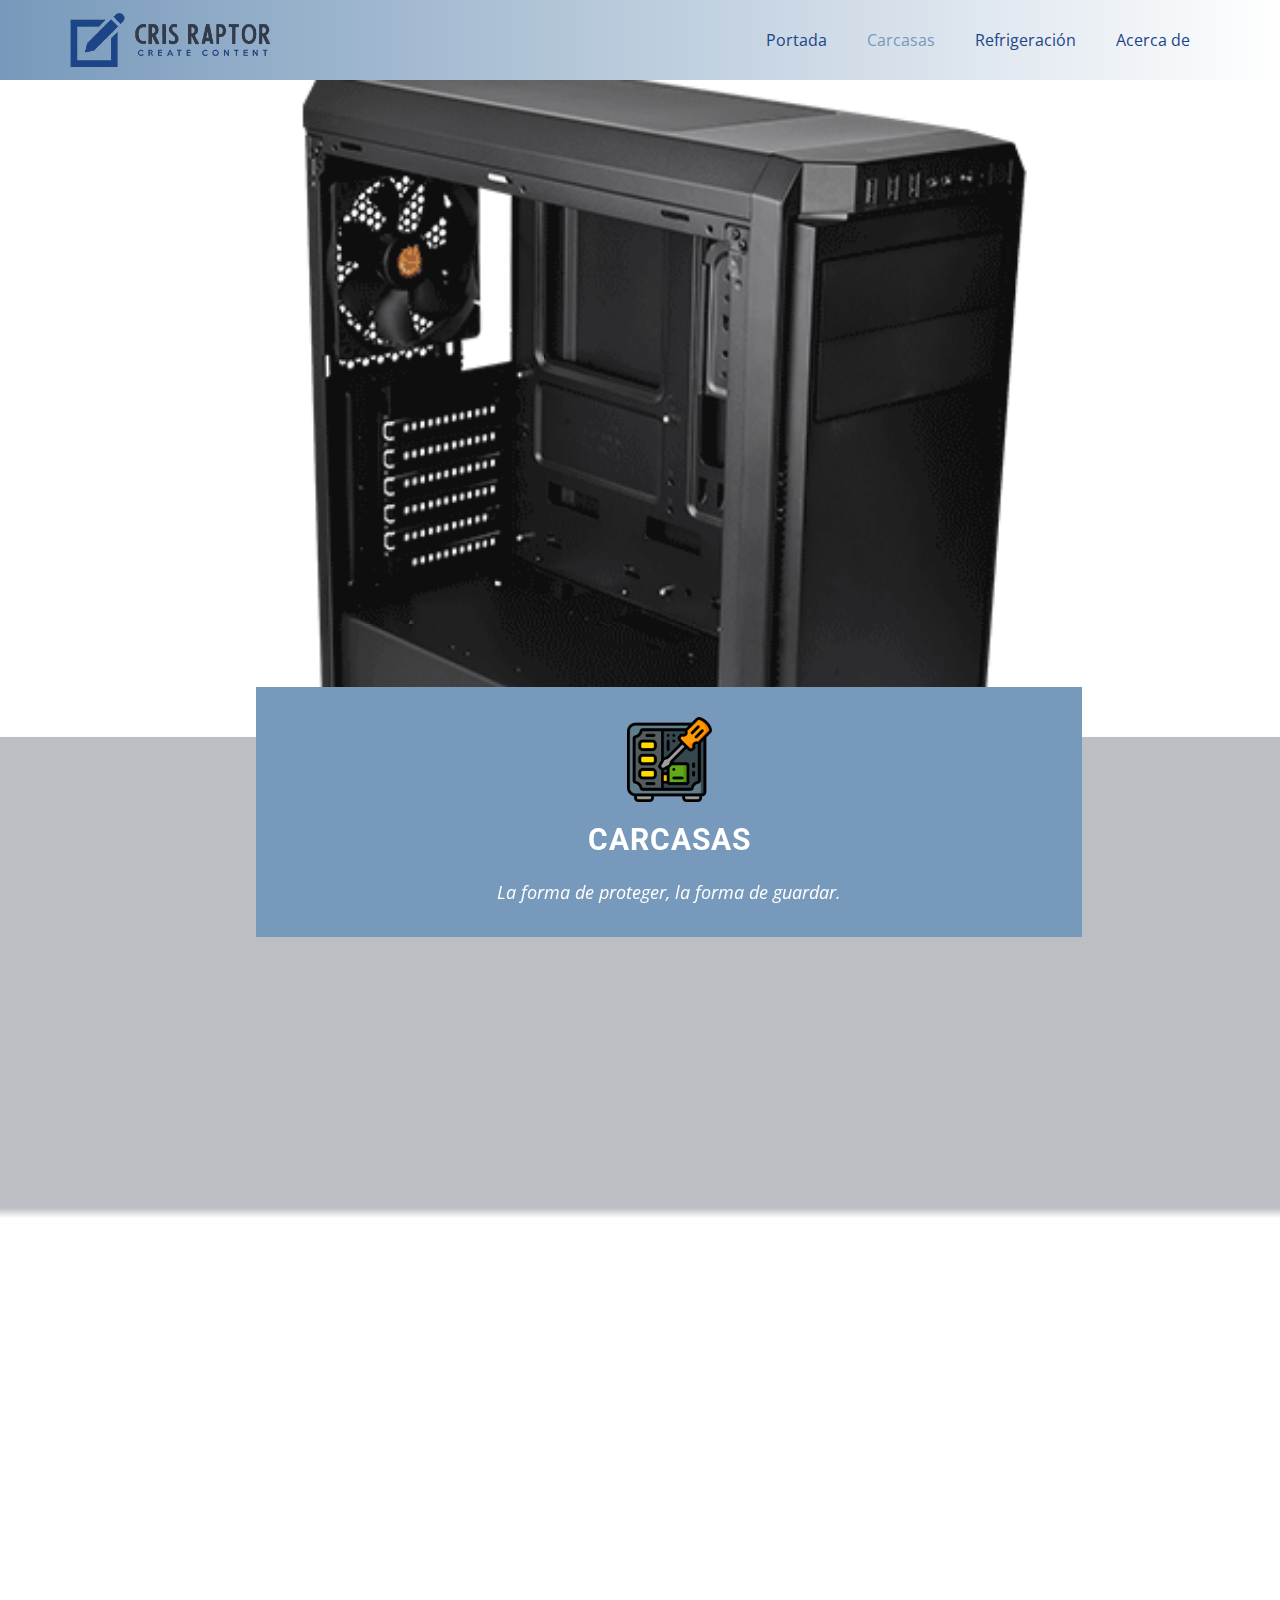
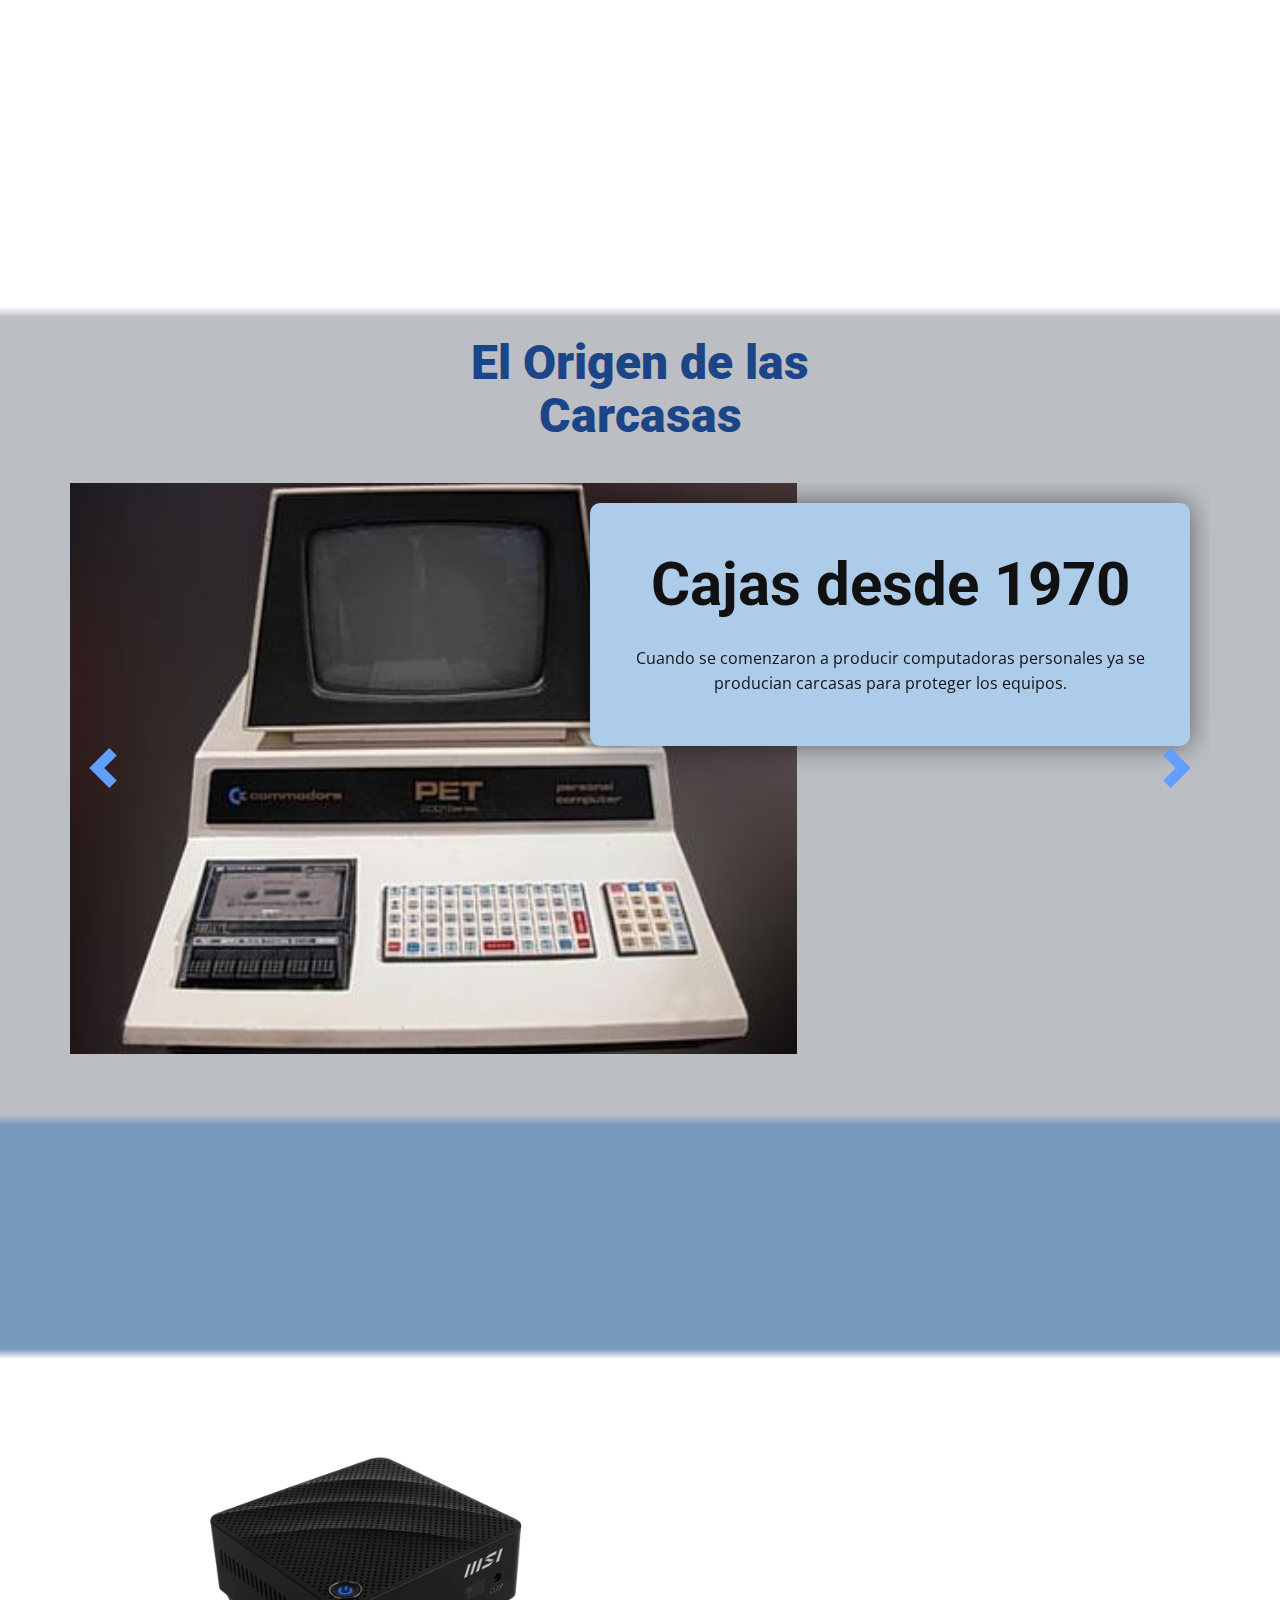
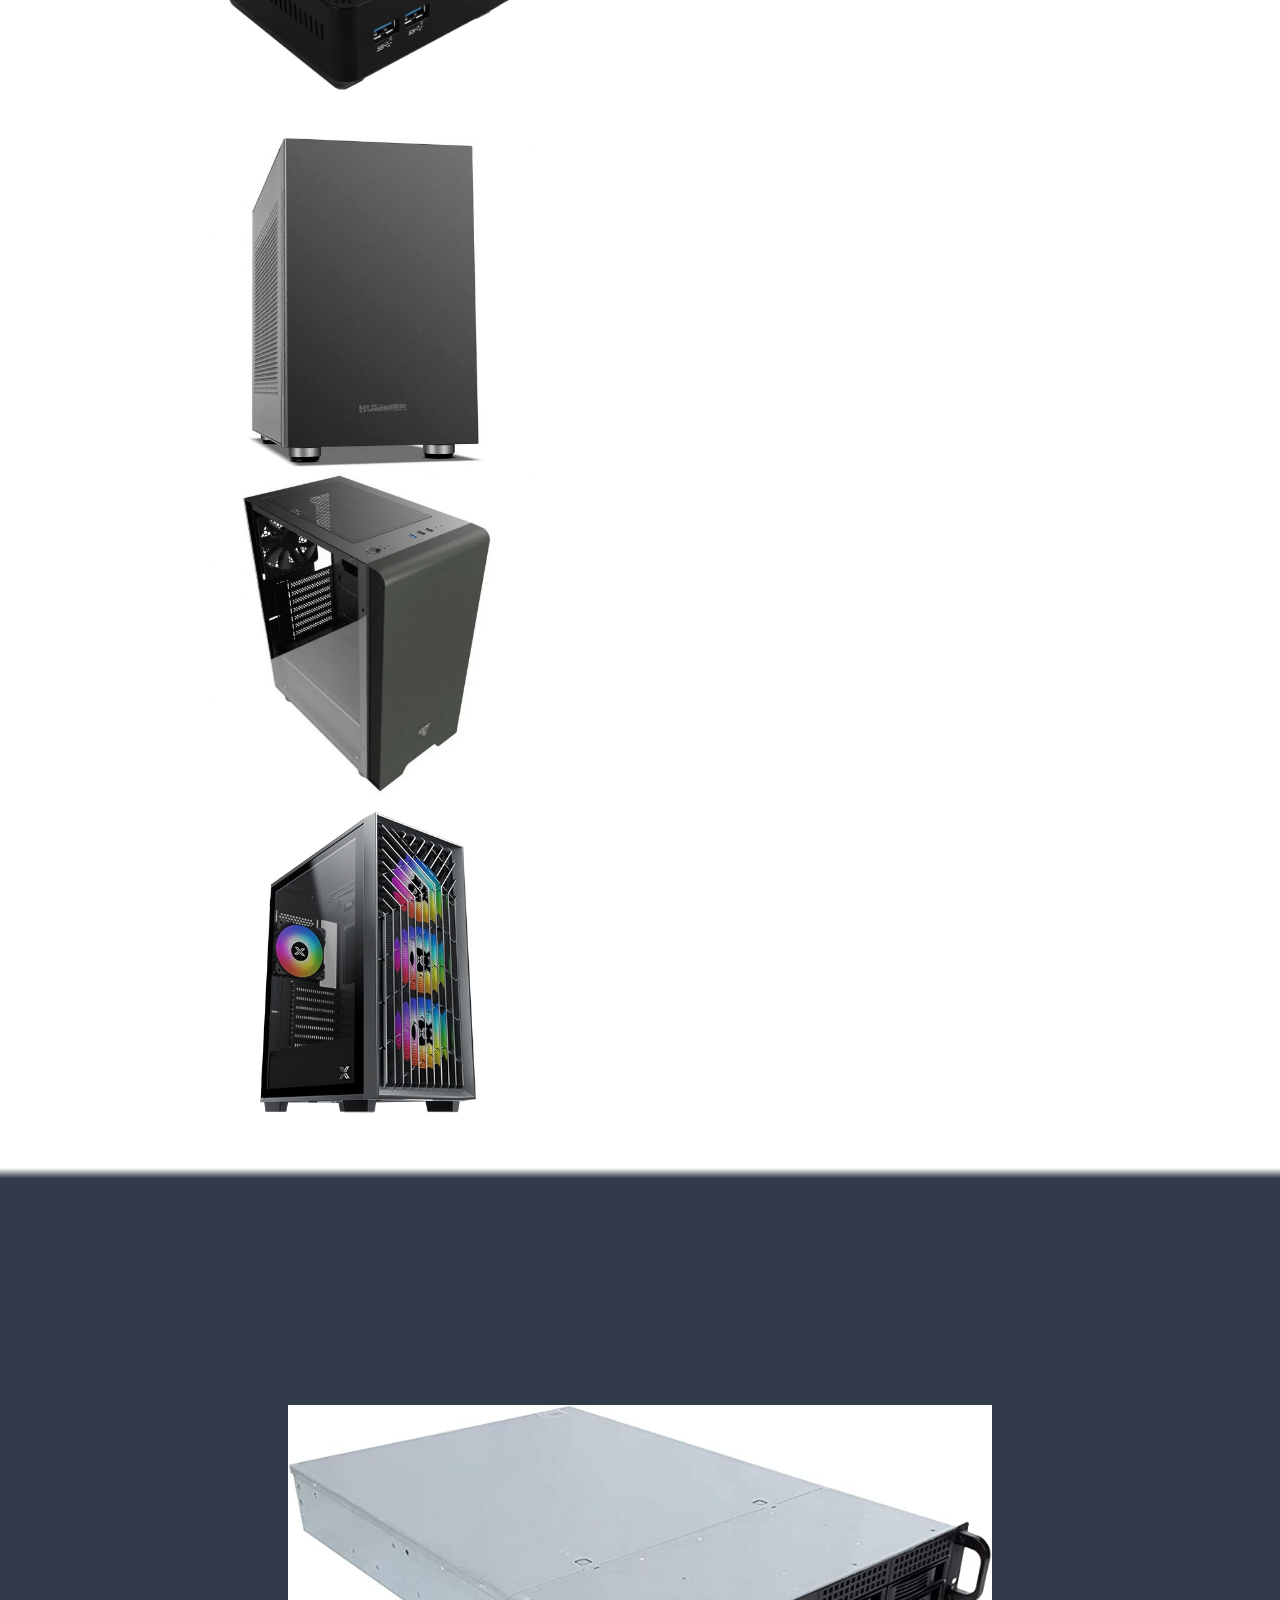
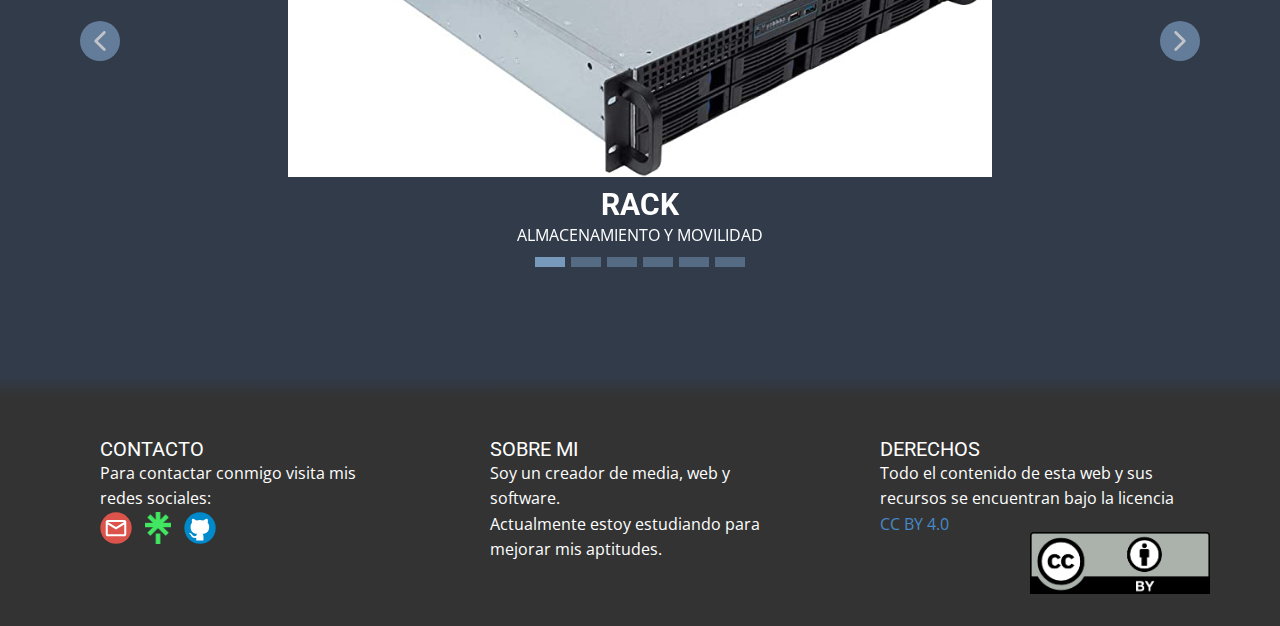
<file: El Entorno de los Componentes/Carcasas.html>
<!DOCTYPE html>
<html style="font-size: 16px;" lang="es"><head>
    <meta name="viewport" content="width=device-width, initial-scale=1.0">
    <meta charset="utf-8">
    <meta name="keywords" content="​Book a car rental near you by giving us a call!, ​Best car &amp;amp; van rentals from top suppliers, ​Best valued deals from top car rental companies in USA, ​​Rent the perfect car, ​Car Rental Traveler Information, Car Rentals from $14">
    <meta name="description" content="">
    <title>Carcasas</title>
    <link rel="stylesheet" href="nicepage.css" media="screen">
<link rel="stylesheet" href="Carcasas.css" media="screen">
    <script class="u-script" type="text/javascript" src="jquery.js" defer=""></script>
    <script class="u-script" type="text/javascript" src="nicepage.js" defer=""></script>
    <meta name="generator" content="Nicepage 5.6.2, nicepage.com">
    <link rel="icon" href="images/favicon.ico">
    <link id="u-theme-google-font" rel="stylesheet" href="https://fonts.googleapis.com/css?family=Roboto:100,100i,300,300i,400,400i,500,500i,700,700i,900,900i|Open+Sans:300,300i,400,400i,500,500i,600,600i,700,700i,800,800i">
    
    
    
    
    
    
    
    
    
    
    
    
    
    
    
    <script type="application/ld+json">{
		"@context": "http://schema.org",
		"@type": "Organization",
		"name": "El Entorno de los Componentes",
		"logo": "images/brand.png",
		"sameAs": [
				"mailto:cristiangarcha7@gmail.com?subject=Sobre%20la%20p%C3%A1gina%20web",
				"https://linktr.ee/crisraptor",
				"https://github.com/CrisRaptor"
		]
}</script>
    <meta name="theme-color" content="#478ac9">
    <meta property="og:title" content="Carcasas">
    <meta property="og:description" content="">
    <meta property="og:type" content="website">
  <meta data-intl-tel-input-cdn-path="intlTelInput/"></head>
  <body class="u-body u-xl-mode" data-lang="es"><header class="u-clearfix u-gradient u-header u-sticky u-sticky-39b4 u-header" id="sec-09b0"><div class="u-clearfix u-sheet u-valign-middle u-sheet-1">
        <a href="https://nicepage.com" class="u-image u-logo u-image-1" data-image-width="200" data-image-height="54">
          <img src="images/brand.png" class="u-logo-image u-logo-image-1">
        </a>
        <nav class="u-menu u-menu-one-level u-offcanvas u-menu-1">
          <div class="menu-collapse" style="font-size: 1rem; letter-spacing: 0px;">
            <a class="u-button-style u-custom-left-right-menu-spacing u-custom-padding-bottom u-custom-text-active-color u-custom-text-color u-custom-text-hover-color u-custom-top-bottom-menu-spacing u-nav-link u-text-active-palette-1-base u-text-hover-palette-2-base" href="#" data-lang-en="{&quot;content&quot;:&quot;<svg class=\&quot;u-svg-link\&quot; viewBox=\&quot;0 0 24 24\&quot;><use xmlns:xlink=\&quot;http://www.w3.org/1999/xlink\&quot; xlink:href=\&quot;#menu-hamburger\&quot;></use></svg><svg class=\&quot;u-svg-content\&quot; version=\&quot;1.1\&quot; id=\&quot;menu-hamburger\&quot; viewBox=\&quot;0 0 16 16\&quot; x=\&quot;0px\&quot; y=\&quot;0px\&quot; xmlns:xlink=\&quot;http://www.w3.org/1999/xlink\&quot; xmlns=\&quot;http://www.w3.org/2000/svg\&quot;>    <g>        <rect y=\&quot;1\&quot; width=\&quot;16\&quot; height=\&quot;2\&quot;></rect>        <rect y=\&quot;7\&quot; width=\&quot;16\&quot; height=\&quot;2\&quot;></rect>        <rect y=\&quot;13\&quot; width=\&quot;16\&quot; height=\&quot;2\&quot;></rect>    </g></svg>&quot;,&quot;href&quot;:&quot;#&quot;}">
              <svg class="u-svg-link" viewBox="0 0 24 24"><use xmlns:xlink="http://www.w3.org/1999/xlink" xlink:href="#menu-hamburger"></use></svg>
              <svg class="u-svg-content" version="1.1" id="menu-hamburger" viewBox="0 0 16 16" x="0px" y="0px" xmlns:xlink="http://www.w3.org/1999/xlink" xmlns="http://www.w3.org/2000/svg"><g><rect y="1" width="16" height="2"></rect><rect y="7" width="16" height="2"></rect><rect y="13" width="16" height="2"></rect>
</g></svg>
            </a>
          </div>
          <div class="u-custom-menu u-nav-container">
            <ul class="u-nav u-unstyled u-nav-1"><li class="u-nav-item"><a class="u-button-style u-nav-link u-text-active-custom-color-4 u-text-custom-color-3 u-text-hover-custom-color-5" href="Portada.html" data-lang-en="{&quot;content&quot;:&quot;Portada&quot;,&quot;href&quot;:&quot;Portada.html&quot;}" style="padding: 10px 20px;">Portada</a>
</li><li class="u-nav-item"><a class="u-button-style u-nav-link u-text-active-custom-color-4 u-text-custom-color-3 u-text-hover-custom-color-5" href="Carcasas.html" data-lang-en="{&quot;content&quot;:&quot;Carcasas&quot;,&quot;href&quot;:&quot;#&quot;}" style="padding: 10px 20px;">Carcasas</a>
</li><li class="u-nav-item"><a class="u-button-style u-nav-link u-text-active-custom-color-4 u-text-custom-color-3 u-text-hover-custom-color-5" href="Refrigeración.html" data-lang-en="{&quot;content&quot;:&quot;Refrigeración&quot;,&quot;href&quot;:&quot;Refrigeración.html&quot;}" style="padding: 10px 20px;">Refrigeración</a>
</li><li class="u-nav-item"><a class="u-button-style u-nav-link u-text-active-custom-color-4 u-text-custom-color-3 u-text-hover-custom-color-5" href="Acerca-de.html" data-lang-en="{&quot;content&quot;:&quot;Acerca de&quot;,&quot;href&quot;:&quot;#&quot;}" style="padding: 10px 20px;">Acerca de</a>
</li></ul>
          </div>
          <div class="u-custom-menu u-nav-container-collapse">
            <div class="u-black u-container-style u-inner-container-layout u-opacity u-opacity-95 u-sidenav">
              <div class="u-inner-container-layout u-sidenav-overflow">
                <div class="u-menu-close"></div>
                <ul class="u-align-center u-nav u-popupmenu-items u-unstyled u-nav-2"><li class="u-nav-item"><a class="u-button-style u-nav-link" href="Portada.html" data-lang-en="{&quot;content&quot;:&quot;Portada&quot;,&quot;href&quot;:&quot;Portada.html&quot;}">Portada</a>
</li><li class="u-nav-item"><a class="u-button-style u-nav-link" href="Carcasas.html" data-lang-en="{&quot;content&quot;:&quot;Carcasas&quot;,&quot;href&quot;:&quot;#&quot;}">Carcasas</a>
</li><li class="u-nav-item"><a class="u-button-style u-nav-link" href="Refrigeración.html" data-lang-en="{&quot;content&quot;:&quot;Refrigeración&quot;,&quot;href&quot;:&quot;Refrigeración.html&quot;}">Refrigeración</a>
</li><li class="u-nav-item"><a class="u-button-style u-nav-link" href="Acerca-de.html" data-lang-en="{&quot;content&quot;:&quot;Acerca de&quot;,&quot;href&quot;:&quot;#&quot;}">Acerca de</a>
</li></ul>
              </div>
            </div>
            <div class="u-black u-menu-overlay u-opacity u-opacity-70"></div>
          </div>
        </nav>
      </div><style class="u-sticky-style" data-style-id="39b4">.u-sticky-fixed.u-sticky-39b4:before, .u-body.u-sticky-fixed .u-sticky-39b4:before {
borders: top right bottom left !important
}</style></header>
    <section class="u-align-center u-clearfix u-custom-color-2 u-section-1" id="carousel_af4f">
      <img src="images/torre.gif" class="u-align-left u-expanded-width u-image u-left-0 u-image-1" data-animation-name="customAnimationIn" data-animation-duration="1500" data-image-width="600" data-image-height="500">
      <div class="u-list u-list-1">
        <div class="u-repeater u-repeater-1">
          <div class="u-container-align-center u-container-style u-custom-color-4 u-custom-item u-list-item u-repeater-item u-list-item-1" data-animation-name="customAnimationIn" data-animation-duration="1500">
            <div class="u-container-layout u-similar-container u-valign-middle u-container-layout-1"><span class="u-align-center u-file-icon u-icon u-icon-1"><img src="images/4275113.png" alt=""></span>
              <h3 class="u-align-center u-text u-text-body-alt-color u-text-1" data-lang-en="Faster pick-up">CARCASAS</h3>
              <p class="u-align-center u-text u-text-body-alt-color u-text-2" data-lang-en="We have your contract already prepared">La forma de proteger, la forma de guardar.</p>
            </div>
          </div>
        </div>
      </div>
    </section>
    <section class="u-clearfix u-custom-color-2 u-section-2" id="sec-a25a">
      <div class="u-clearfix u-sheet u-sheet-1">
        <div class="u-expanded-width u-list u-list-1">
          <div class="u-repeater u-repeater-1">
            <div class="u-container-align-center-lg u-container-align-center-md u-container-align-center-sm u-container-align-center-xs u-container-style u-list-item u-repeater-item u-list-item-1" data-animation-name="customAnimationIn" data-animation-duration="1500">
              <div class="u-container-layout u-similar-container u-container-layout-1"><span class="u-custom-item u-file-icon u-icon u-text-custom-color-3 u-icon-1"><img src="images/2592537-30cb805b.png" alt=""></span>
                <h5 class="u-text u-text-1" data-lang-en="​Free Cancellation">Protección</h5>
              </div>
            </div>
            <div class="u-container-align-center-lg u-container-align-center-md u-container-align-center-sm u-container-align-center-xs u-container-style u-list-item u-repeater-item u-list-item-2" data-animation-name="customAnimationIn" data-animation-duration="1500">
              <div class="u-container-layout u-similar-container u-container-layout-2"><span class="u-custom-item u-file-icon u-icon u-text-custom-color-3 u-icon-2"><img src="images/1307909-67b770f2.png" alt=""></span>
                <h5 class="u-text u-text-2" data-lang-en="​No Hidden Charges">Conexión</h5>
              </div>
            </div>
            <div class="u-container-align-center-lg u-container-align-center-md u-container-align-center-sm u-container-align-center-xs u-container-style u-list-item u-repeater-item u-list-item-3" data-animation-name="customAnimationIn" data-animation-duration="1500">
              <div class="u-container-layout u-similar-container u-container-layout-3"><span class="u-custom-item u-file-icon u-icon u-text-custom-color-3 u-icon-3"><img src="images/1512683-3e84f8ca.png" alt=""></span>
                <h5 class="u-text u-text-3" data-lang-en="​24/7 Customer Support">Accesibilidad</h5>
              </div>
            </div>
          </div>
        </div>
      </div>
    </section>
    <section class="u-clearfix u-gradient u-section-3" id="sec-5e98">
      <div class="u-clearfix u-sheet u-sheet-1"></div>
    </section>
    <section class="u-align-center u-clearfix u-white u-section-4" src="" id="sec-0203">
      <div class="u-clearfix u-sheet u-sheet-1">
        <h1 class="u-text u-text-custom-color-1 u-text-default u-title u-text-1" data-animation-name="customAnimationIn" data-animation-duration="1000">Partes de una carc​asa</h1>
        <div class="u-expanded-width u-list u-list-1">
          <div class="u-repeater u-repeater-1">
            <div class="u-container-style u-list-item u-repeater-item u-list-item-1" data-animation-name="customAnimationIn" data-animation-duration="1000">
              <div class="u-container-layout u-similar-container u-container-layout-1">
                <img alt="" class="u-expanded-width u-image u-image-default u-image-1" data-image-width="1200" data-image-height="1200" src="images/CAJA.jpg">
                <h3 class="u-text u-text-default u-text-2">Parte externa</h3>
                <ul class="u-align-left u-text u-text-3">
                  <li> Botones</li>
                  <li>Puertos</li>
                  <li>Cubierta</li>
                </ul>
              </div>
            </div>
            <div class="u-container-style u-list-item u-repeater-item u-list-item-2" data-animation-name="customAnimationIn" data-animation-duration="1000">
              <div class="u-container-layout u-similar-container u-container-layout-2">
                <img alt="" class="u-expanded-width u-image u-image-default u-image-2" data-image-width="800" data-image-height="800" src="images/interior.png">
                <h3 class="u-text u-text-default u-text-4">Parte interna</h3>
                <ul class="u-align-left u-text u-text-5">
                  <li> Chasis</li>
                  <li>Bahía de alimentación</li>
                  <li>Bahía de discos</li>
                </ul>
              </div>
            </div>
            <div class="u-container-style u-list-item u-repeater-item u-list-item-3" data-animation-name="customAnimationIn" data-animation-duration="1000">
              <div class="u-container-layout u-similar-container u-container-layout-3">
                <img alt="" class="u-expanded-width u-image u-image-default u-image-3" data-image-width="1900" data-image-height="1900" src="images/TRASERO.jpg">
                <h3 class="u-text u-text-default u-text-6">Parte trasera</h3>
                <ul class="u-align-left u-text u-text-7">
                  <li> Ventilación</li>
                  <li>Puertos traseros</li>
                  <li>Tapas PCI</li>
                  <li>Bahía de alimentación</li>
                </ul>
              </div>
            </div>
          </div>
        </div>
      </div>
    </section>
    <section class="u-clearfix u-gradient u-section-5" id="sec-fde1">
      <div class="u-clearfix u-sheet u-sheet-1"></div>
    </section>
    <section class="u-align-center u-clearfix u-custom-color-2 u-section-6" id="sec-2f67">
      <div class="u-clearfix u-sheet u-sheet-1">
        <h1 class="u-text u-text-custom-color-3 u-text-1"> El Origen de las Carcasas</h1>
      </div>
    </section>
    <section class="u-align-center u-clearfix u-custom-color-2 u-section-7" id="carousel_d0d6">
      <div class="u-clearfix u-sheet u-sheet-1">
        <div id="carousel-b557" data-interval="5000" data-u-ride="false" class="u-carousel u-expanded-width u-slider u-slider-1">
          <ol class="u-absolute-hcenter u-carousel-indicators u-hidden u-carousel-indicators-1">
            <li data-u-target="#carousel-b557" class="u-active u-active-palette-1-base u-hover-custom-color-5 u-palette-1-light-1 u-shape-rectangle" data-u-slide-to="0" style="width: 30px; height: 10px;"></li>
            <li data-u-target="#carousel-b557" class="u-active-palette-1-base u-hover-custom-color-5 u-palette-1-light-1 u-shape-rectangle" data-u-slide-to="1" style="width: 30px; height: 10px;"></li>
            <li data-u-target="#carousel-b557" class="u-active-palette-1-base u-hover-custom-color-5 u-palette-1-light-1 u-shape-rectangle" data-u-slide-to="2" style="width: 30px; height: 10px;"></li>
          </ol>
          <div class="u-carousel-inner" role="listbox">
            <div class="u-active u-carousel-item u-container-style u-slide u-carousel-item-1">
              <div class="u-container-layout u-container-layout-1">
                <img class="u-expanded-height u-image u-image-1" src="images/1970PC.jpeg" data-image-width="400" data-image-height="325">
                <div class="u-container-style u-group u-palette-1-light-2 u-radius-10 u-shape-round u-group-1">
                  <div class="u-container-layout u-valign-middle u-container-layout-2">
                    <h2 class="u-align-center u-text u-text-default u-text-1">Cajas desde 1970<span style="font-size: 3rem;"></span>
                    </h2>
                    <p class="u-align-center u-text u-text-2"> Cuando se comenzaron a producir computadoras personales ya se producian carcasas para proteger los equipos.</p>
                  </div>
                </div>
              </div>
            </div>
            <div class="u-carousel-item u-container-style u-slide u-carousel-item-2">
              <div class="u-container-layout u-container-layout-3">
                <img class="u-expanded-height u-image u-image-contain u-image-default u-image-2" src="images/pc2000.jpg" alt="" data-image-width="900" data-image-height="818">
                <div class="u-container-style u-group u-palette-1-light-2 u-radius-10 u-shape-round u-group-2">
                  <div class="u-container-layout u-valign-middle u-container-layout-4">
                    <h2 class="u-align-center u-text u-text-default u-text-3">Cajas modernas</h2>
                    <p class="u-align-center u-text u-text-4"> Cuando se comenzaron a producir computadoras personales ya se producian carcasas para proteger los equipos.</p>
                  </div>
                </div>
              </div>
            </div>
            <div class="u-carousel-item u-container-style u-slide">
              <div class="u-container-layout u-container-layout-5">
                <img class="u-border-2 u-border-palette-1-base u-image u-image-default u-image-3" src="images/cd634554b08e782a5ee2866c9b491f10ac15947a211e011975af550872f53b1cb4cc78e8ceeca1ff163b9a88673161eb5bfe43d4c1a951180034e3_1280.jpg" alt="" data-image-width="1280" data-image-height="448">
                <img class="u-image u-image-contain u-image-default u-image-4" src="images/cajabasica.png" alt="" data-image-width="300" data-image-height="341">
                <div class="u-container-style u-group u-palette-1-light-2 u-radius-10 u-shape-round u-group-3">
                  <div class="u-container-layout u-container-layout-6">
                    <h2 class="u-align-center u-text u-text-default u-text-5">Actualidad</h2>
                    <p class="u-align-center u-text u-text-6">Ahora las carcasas se pueden encontrar de diferentes maneras, pero todas con características marcadas, un botón de encendido, conectores y un espacio adecuado para los componentes.</p>
                  </div>
                </div>
                <img class="u-image u-image-contain u-image-default u-preserve-proportions u-image-5" src="images/torregamer.gif" alt="" data-image-width="800" data-image-height="800">
              </div>
            </div>
          </div>
          <a class="u-absolute-vcenter u-carousel-control u-carousel-control-prev u-spacing-13 u-text-custom-color-5 u-carousel-control-1" href="#carousel-b557" role="button" data-u-slide="prev">
            <span aria-hidden="true">
              <svg viewBox="0 0 8 8"><path d="M5.25 0l-4 4 4 4 1.5-1.5-2.5-2.5 2.5-2.5-1.5-1.5z"></path></svg>
            </span>
            <span class="sr-only">
              <svg viewBox="0 0 8 8"><path d="M5.25 0l-4 4 4 4 1.5-1.5-2.5-2.5 2.5-2.5-1.5-1.5z"></path></svg>
            </span>
          </a>
          <a class="u-absolute-vcenter u-carousel-control u-carousel-control-next u-spacing-13 u-text-custom-color-5 u-carousel-control-2" href="#carousel-b557" role="button" data-u-slide="next">
            <span aria-hidden="true">
              <svg viewBox="0 0 8 8"><path d="M2.75 0l-1.5 1.5 2.5 2.5-2.5 2.5 1.5 1.5 4-4-4-4z"></path></svg>
            </span>
            <span class="sr-only">
              <svg viewBox="0 0 8 8"><path d="M2.75 0l-1.5 1.5 2.5 2.5-2.5 2.5 1.5 1.5 4-4-4-4z"></path></svg>
            </span>
          </a>
        </div>
      </div>
    </section>
    <section class="u-clearfix u-gradient u-section-8" id="sec-39b5">
      <div class="u-clearfix u-sheet u-sheet-1"></div>
    </section>
    <section class="u-clearfix u-custom-color-4 u-section-9" id="sec-1caf">
      <div class="u-clearfix u-sheet u-sheet-1">
        <div class="u-clearfix u-expanded-width u-layout-wrap u-layout-wrap-1">
          <div class="u-layout">
            <div class="u-layout-row">
              <div class="u-align-left u-container-align-center-md u-container-align-center-sm u-container-align-center-xs u-container-style u-layout-cell u-left-cell u-size-38-lg u-size-38-xl u-size-60-md u-size-60-sm u-size-60-xs u-layout-cell-1">
                <div class="u-container-layout u-valign-top u-container-layout-1">
                  <h2 class="u-heading-font u-text u-text-white u-text-1" data-animation-name="customAnimationIn" data-animation-duration="1500" data-lang-en="​Book a car rental near you by giving us a call!">Tipos de Carcasas</h2>
                </div>
              </div>
              <div class="u-align-right u-container-align-center-md u-container-align-center-sm u-container-align-center-xs u-container-style u-layout-cell u-right-cell u-similar-fill u-size-22-lg u-size-22-xl u-size-60-md u-size-60-sm u-size-60-xs u-layout-cell-2">
                <div class="u-container-layout u-valign-top u-container-layout-2">
                  <a href="Carcasas.html#sec-a6de" class="u-align-center u-border-active-palette-2-light-2 u-border-hover-palette-2-light-2 u-border-none u-btn u-btn-round u-button-style u-color-scheme-summer-time u-color-style-multicolor-1 u-custom u-palette-1-dark-2 u-radius-50 u-text-active-white u-text-hover-white u-btn-1" data-animation-name="customAnimationIn" data-animation-duration="1500" data-animation-delay="500" data-animation-direction="" data-lang-en="{&quot;content&quot;:&quot;+12-345-678-89089&quot;,&quot;href&quot;:&quot;tel:+12-345-678-89089&quot;}">descubrir</a>
                </div>
              </div>
            </div>
          </div>
        </div>
      </div>
    </section>
    <section class="u-clearfix u-gradient u-section-10" id="sec-a6de">
      <div class="u-clearfix u-sheet u-sheet-1"></div>
    </section>
    <section class="u-align-center u-clearfix u-container-align-center u-section-11" id="sec-9718">
      <div class="u-clearfix u-sheet u-sheet-1">
        <div class="u-list u-list-1">
          <div class="u-repeater u-repeater-1">
            <div class="u-list-item u-repeater-item">
              <div class="u-container-layout u-similar-container u-container-layout-1">
                <img class="u-image u-image-contain u-image-1" src="images/barebone3.jpg" target="_blank" data-image-width="800" data-image-height="800">
                <div class="u-container-style u-group u-shape-rectangle u-group-1" data-animation-name="customAnimationIn" data-animation-duration="1250" data-animation-delay="250">
                  <div class="u-container-layout u-container-layout-2">
                    <h4 class="u-align-left u-text u-text-1" data-lang-en="​Economy">Barebone</h4>
                    <p class="u-align-left u-text u-text-2" data-lang-en="​&amp;nbsp;<span class=&quot;u-file-icon u-icon&quot; style=&quot;&quot;><img src=&quot;//images01.nicepagecdn.com/c461c07a441a5d220e8feb1a/cf78685277065deebeb2ad4b/566235.png&quot; alt=&quot;&quot; data-original-src=&quot;//images01.nicepagecdn.com/c461c07a441a5d220e8feb1a/cf78685277065deebeb2ad4b/566235.png&quot; data-color=&quot;#000000&quot;></span>&amp;nbsp;Seats: 4&amp;nbsp;&amp;nbsp;&amp;nbsp;<span class=&quot;u-file-icon u-icon u-block-94c9-42&quot; style=&quot;&quot;><img src=&quot;//images01.nicepagecdn.com/c461c07a441a5d220e8feb1a/819f40159c6c5cb58abb8a9f/903530.png&quot; alt=&quot;&quot; data-original-src=&quot;//images01.nicepagecdn.com/c461c07a441a5d220e8feb1a/819f40159c6c5cb58abb8a9f/903530.png&quot; data-color=&quot;#000000&quot;></span>&amp;nbsp; ​Suitcase: 2"> &nbsp;<span class="u-file-icon u-icon"><img src="images/5345140.png" alt=""></span>&nbsp;Tamaño: Muy Pequeño
                    </p>
                    <p class="u-align-left u-text u-text-3" data-lang-en="​Quite popular with budget travelers visiting the US(usually for short term travel plans), economy cars fall in the category of low-cost rental solutions. Not only inexpensive these rental vehicles are also fuel-efficient.">Carcasas con forma de cubo, con el objetivo de tener un diseño agradable.</p>
                    <a href="https://es.msi.com/Business-Productivity-PC/Cubi-N-JSL" class="u-active-palette-1-dark-2 u-align-left u-border-none u-btn u-btn-round u-button-style u-hover-palette-1-dark-2 u-palette-1-base u-radius-50 u-btn-1" data-animation-name="customAnimationIn" data-animation-duration="1500" data-animation-delay="750" data-lang-en="{&quot;content&quot;:&quot;Book now&quot;,&quot;href&quot;:&quot;https://nicepage.com/c/sale-html-templates&quot;}" target="_blank">Ejemplo</a>
                  </div>
                </div>
              </div>
            </div>
            <div class="u-list-item u-repeater-item">
              <div class="u-container-layout u-similar-container u-container-layout-3">
                <img class="u-image u-image-contain u-image-2" src="images/minitorre.png" target="_blank" data-image-width="530" data-image-height="530">
                <div class="u-container-align-left u-container-style u-group u-shape-rectangle u-group-2" data-animation-name="customAnimationIn" data-animation-duration="1250" data-animation-delay="250">
                  <div class="u-container-layout u-container-layout-4">
                    <h4 class="u-align-left u-text u-text-4" data-lang-en="Luxury">Minitorre</h4>
                    <p class="u-align-left u-text u-text-5" data-lang-en="​&amp;nbsp;<span class=&quot;u-file-icon u-icon u-block-94c9-47&quot; style=&quot;&quot;><img src=&quot;//images01.nicepagecdn.com/c461c07a441a5d220e8feb1a/cf78685277065deebeb2ad4b/566235.png&quot; alt=&quot;&quot; data-original-src=&quot;//images01.nicepagecdn.com/c461c07a441a5d220e8feb1a/cf78685277065deebeb2ad4b/566235.png&quot; data-color=&quot;#000000&quot;></span>&amp;nbsp;Seats: 5&amp;nbsp;&amp;nbsp;&amp;nbsp;<span class=&quot;u-file-icon u-icon u-block-94c9-48&quot; style=&quot;&quot;><img src=&quot;//images01.nicepagecdn.com/c461c07a441a5d220e8feb1a/819f40159c6c5cb58abb8a9f/903530.png&quot; alt=&quot;&quot; data-original-src=&quot;//images01.nicepagecdn.com/c461c07a441a5d220e8feb1a/819f40159c6c5cb58abb8a9f/903530.png&quot; data-color=&quot;#000000&quot;></span>&amp;nbsp; ​Suitcase: 2"> &nbsp; <span class="u-file-icon u-icon"><img src="images/5345140.png" alt=""></span> &nbsp;Tamaño: Pequeño
                    </p>
                    <p class="u-align-left u-text u-text-6" data-lang-en="​Customers visiting America rent luxury cars for business, vacations and other special life occasions like anniversaries. They are used mainly for the comfort and the style quotient they add to the trip.">Cajas de pequeño tamaño pero con suficiente espacios y ranuras para un desempeño aceptable.</p>
                    <a href="https://www.nox-xtreme.com/cajas/hummer-vault" class="u-active-palette-1-dark-2 u-align-left u-border-none u-btn u-btn-round u-button-style u-hover-palette-1-dark-2 u-palette-1-base u-radius-50 u-btn-2" data-animation-name="customAnimationIn" data-animation-duration="1500" data-animation-delay="750" data-lang-en="{&quot;content&quot;:&quot;Book now&quot;,&quot;href&quot;:&quot;https://nicepage.com/website-builder&quot;}">Ejemplo</a>
                  </div>
                </div>
              </div>
            </div>
            <div class="u-list-item u-repeater-item">
              <div class="u-container-layout u-similar-container u-container-layout-5">
                <img class="u-image u-image-contain u-image-3" src="images/sobremesa.png" target="_blank" data-image-width="530" data-image-height="530">
                <div class="u-container-align-left u-container-style u-group u-shape-rectangle u-group-3" data-animation-name="customAnimationIn" data-animation-duration="1250" data-animation-delay="250">
                  <div class="u-container-layout u-container-layout-6">
                    <h4 class="u-align-left u-text u-text-7" data-lang-en="​Convertible">Sobremesa</h4>
                    <p class="u-align-left u-text u-text-8" data-lang-en="​&amp;nbsp;<span class=&quot;u-file-icon u-icon u-block-94c9-53&quot; style=&quot;&quot;><img src=&quot;//images01.nicepagecdn.com/c461c07a441a5d220e8feb1a/cf78685277065deebeb2ad4b/566235.png&quot; alt=&quot;&quot; data-original-src=&quot;//images01.nicepagecdn.com/c461c07a441a5d220e8feb1a/cf78685277065deebeb2ad4b/566235.png&quot; data-color=&quot;#000000&quot;></span>&amp;nbsp;Seats: 4&amp;nbsp;&amp;nbsp;&amp;nbsp;<span class=&quot;u-file-icon u-icon u-block-94c9-54&quot; style=&quot;&quot;><img src=&quot;//images01.nicepagecdn.com/c461c07a441a5d220e8feb1a/819f40159c6c5cb58abb8a9f/903530.png&quot; alt=&quot;&quot; data-original-src=&quot;//images01.nicepagecdn.com/c461c07a441a5d220e8feb1a/819f40159c6c5cb58abb8a9f/903530.png&quot; data-color=&quot;#000000&quot;></span>&amp;nbsp; ​Suitcase: 2"> &nbsp; <span class="u-file-icon u-icon"><img src="images/5345140.png" alt=""></span> &nbsp;Tamaño: Estándar
                    </p>
                    <p class="u-align-left u-text u-text-9" data-lang-en="​Quite popular with budget travelers visiting the US(usually for short term travel plans), economy cars fall in the category of low-cost rental solutions. Not only inexpensive these rental vehicles are also fuel-efficient.">El formato de carcasa más común con todo lo necesario para los usuarios.</p>
                    <a href="https://www.pccomponentes.com/tempest-work-torre-atx-negra-fuente-de-alimentacion-500w" class="u-active-palette-1-dark-2 u-align-left u-border-none u-btn u-btn-round u-button-style u-hover-palette-1-dark-2 u-palette-1-base u-radius-50 u-btn-3" data-animation-name="customAnimationIn" data-animation-duration="1500" data-animation-delay="750" data-lang-en="{&quot;content&quot;:&quot;Book now&quot;,&quot;href&quot;:&quot;https://nicepage.com/templates&quot;}">Ejemplo</a>
                  </div>
                </div>
              </div>
            </div>
            <div class="u-list-item u-repeater-item">
              <div class="u-container-layout u-similar-container u-container-layout-7">
                <img class="u-image u-image-contain u-image-4" src="images/torre.jpg" target="_blank" data-image-width="500" data-image-height="500">
                <div class="u-container-align-left u-container-style u-group u-shape-rectangle u-group-4" data-animation-name="customAnimationIn" data-animation-duration="1250" data-animation-delay="250">
                  <div class="u-container-layout u-container-layout-8">
                    <h4 class="u-align-left u-text u-text-10" data-lang-en="​Van/Minivan">Torre</h4>
                    <p class="u-align-left u-text u-text-11" data-lang-en="​&amp;nbsp;<span class=&quot;u-file-icon u-icon u-block-94c9-75&quot; style=&quot;&quot;><img src=&quot;//images01.nicepagecdn.com/c461c07a441a5d220e8feb1a/cf78685277065deebeb2ad4b/566235.png&quot; alt=&quot;&quot; data-original-src=&quot;//images01.nicepagecdn.com/c461c07a441a5d220e8feb1a/cf78685277065deebeb2ad4b/566235.png&quot; data-color=&quot;#000000&quot;></span>&amp;nbsp;Seats: 7/8&amp;nbsp; &amp;nbsp;<span class=&quot;u-file-icon u-icon u-block-94c9-76&quot; style=&quot;&quot;><img src=&quot;//images01.nicepagecdn.com/c461c07a441a5d220e8feb1a/819f40159c6c5cb58abb8a9f/903530.png&quot; alt=&quot;&quot; data-original-src=&quot;//images01.nicepagecdn.com/c461c07a441a5d220e8feb1a/819f40159c6c5cb58abb8a9f/903530.png&quot; data-color=&quot;#000000&quot;></span>&amp;nbsp; ​Suitcase: 5"> &nbsp; <span class="u-file-icon u-icon"><img src="images/5345140.png" alt=""></span> &nbsp;Tamaño: Grande&nbsp;
                    </p>
                    <p class="u-align-left u-text u-text-12" data-lang-en="​A van or a minivan rental gives you legroom &amp;amp; luggage space that other car categories don't. On the basis of seating capacity, they are classified as 7-passenger, 8-passenger, 9-passenger, 10-passenger, 12-passenger, and 15-passenger van and minivan rentals.">Las torres son el formato con más capacidad para los que buscan un equipo de alta gama.</p>
                    <a href="https://www.xigmatek.com/product_detail.php?item=506" class="u-active-palette-1-dark-2 u-align-left u-border-none u-btn u-btn-round u-button-style u-hover-palette-1-dark-2 u-palette-1-base u-radius-50 u-btn-4" data-animation-name="customAnimationIn" data-animation-duration="1500" data-animation-delay="750" data-lang-en="{&quot;content&quot;:&quot;Book now&quot;,&quot;href&quot;:&quot;https://nicepage.com/website-builder&quot;}">Ejemplo</a>
                  </div>
                </div>
              </div>
            </div>
          </div>
        </div>
      </div>
    </section>
    <section class="u-clearfix u-gradient u-section-12" id="sec-4f4d">
      <div class="u-clearfix u-sheet u-sheet-1"></div>
    </section>
    <section class="u-align-center u-clearfix u-container-align-center u-custom-color-1 u-section-13" id="carousel_52a4">
      <div class="u-clearfix u-sheet u-sheet-1">
        <h2 class="u-align-center u-text u-text-default u-text-1" data-animation-name="customAnimationIn" data-animation-duration="1500" data-animation-delay="500" data-lang-en="​Car Rental Traveler Information">Otros tipos</h2>
        <p class="u-align-center u-text u-text-2" data-animation-name="customAnimationIn" data-animation-duration="1500" data-animation-delay="500" data-lang-en="​Duis aute irure dolor in reprehenderit in voluptate velit esse cillum dolore eu fugiat nulla pariatur. Excepteur sint occaecat cupidatat non proident, sunt in culpa qui officia deserunt mollit anim id est laborum.">Existen muchos tipos de cajas para distintos objetivos.</p>
        <div class="u-carousel u-expanded-width u-gallery u-layout-carousel u-lightbox u-no-transition u-show-text-always u-gallery-1" data-interval="5000" data-u-ride="false" id="carousel-1a14">
          <ol class="u-absolute-hcenter u-carousel-indicators u-carousel-indicators-1">
            <li data-u-target="#carousel-1a14" data-u-slide-to="0" class="u-active u-active-custom-color-4 u-custom-color-4 u-hover-custom-color-5 u-shape-rectangle" style="width: 30px; height: 10px;"></li>
            <li data-u-target="#carousel-1a14" data-u-slide-to="1" class="u-active-custom-color-4 u-custom-color-4 u-hover-custom-color-5 u-shape-rectangle" style="width: 30px; height: 10px;"></li>
            <li data-u-target="#carousel-1a14" data-u-slide-to="2" class="u-active-custom-color-4 u-custom-color-4 u-hover-custom-color-5 u-shape-rectangle" style="width: 30px; height: 10px;"></li>
            <li data-u-target="#carousel-1a14" data-u-slide-to="3" class="u-active-custom-color-4 u-custom-color-4 u-hover-custom-color-5 u-shape-rectangle" style="width: 30px; height: 10px;"></li>
            <li data-u-target="#carousel-1a14" data-u-slide-to="4" class="u-active-custom-color-4 u-custom-color-4 u-hover-custom-color-5 u-shape-rectangle" style="width: 30px; height: 10px;"></li>
            <li data-u-target="#carousel-1a14" data-u-slide-to="5" class="u-active-custom-color-4 u-custom-color-4 u-hover-custom-color-5 u-shape-rectangle" style="width: 30px; height: 10px;"></li>
          </ol>
          <div class="u-carousel-inner u-gallery-inner u-gallery-inner-1" role="listbox">
            <div class="u-active u-carousel-item u-effect-hover-zoom u-gallery-item u-carousel-item-1">
              <div class="u-back-slide" data-image-width="852" data-image-height="450">
                <img class="u-back-image u-expanded u-image-contain" src="images/RACK.jpg" alt="RACK">
              </div>
              <div class="u-over-slide u-over-slide-1">
                <h3 class="u-gallery-heading u-text-white" data-lang-en="" style="font-weight: 700;">RACK</h3>
                <p class="u-gallery-text" data-lang-en="">ALMACENAMIENTO  Y MOVILIDAD</p>
              </div>
            </div>
            <div class="u-carousel-item u-effect-hover-zoom u-gallery-item u-carousel-item-2">
              <div class="u-back-slide" data-image-width="225" data-image-height="225">
                <img class="u-back-image u-expanded u-image-contain" src="images/NAS.jpg" alt="NAS">
              </div>
              <div class="u-over-slide u-over-slide-2">
                <h3 class="u-gallery-heading u-text-white" data-lang-en="" style="font-weight: 700;">NAS</h3>
                <p class="u-gallery-text" data-lang-en="">SERVICIO ACCESIBLE</p>
              </div>
            </div>
            <div class="u-carousel-item u-effect-hover-zoom u-gallery-item u-carousel-item-3">
              <div class="u-back-slide" data-image-width="1280" data-image-height="720">
                <img class="u-back-image u-expanded u-image-contain" src="images/mesaordenador.jpg" alt="INTEGRADAS">
              </div>
              <div class="u-over-slide u-over-slide-3">
                <h3 class="u-gallery-heading u-text-white" data-lang-en="" style="font-weight: 700;">INTEGRADAS</h3>
                <p class="u-gallery-text" data-lang-en="">CREATIVIDAD Y ESPACIO</p>
              </div>
            </div>
            <div class="u-carousel-item u-effect-hover-zoom u-gallery-item u-carousel-item-4">
              <div class="u-back-slide" data-image-width="450" data-image-height="351">
                <img class="u-back-image u-expanded u-image-contain" src="images/todoenuno.jpg">
              </div>
              <div class="u-over-slide u-over-slide-4">
                <h3 class="u-gallery-heading u-text-white" data-lang-en="" style="font-weight: 700;">ALL-IN-ONE</h3>
                <p class="u-gallery-text" data-lang-en="">ESTILO Y ORDEN</p>
              </div>
            </div>
            <div class="u-carousel-item u-effect-hover-zoom u-gallery-item u-carousel-item-5">
              <div class="u-back-slide" data-image-width="1080" data-image-height="1080">
                <img class="u-back-image u-expanded u-image-contain u-back-image-5" src="images/modding.jpg">
              </div>
              <div class="u-over-slide u-over-slide-5">
                <h3 class="u-gallery-heading u-text-white" data-lang-en="" style="font-weight: 700;">MODDING</h3>
                <p class="u-gallery-text" data-lang-en="">PERSONAL Y UNICO</p>
              </div>
            </div>
            <div class="u-carousel-item u-effect-hover-zoom u-gallery-item u-carousel-item-6">
              <div class="u-back-slide" data-image-width="800" data-image-height="534">
                <img class="u-back-image u-expanded u-image-contain" src="images/mesamodding.jpg">
              </div>
              <div class="u-over-slide u-over-slide-6">
                <h3 class="u-gallery-heading u-text-white" data-lang-en="" style="font-weight: 700;">MODDING INTEGRADO</h3>
                <p class="u-gallery-text" data-lang-en="">SIN LIMITES</p>
              </div>
            </div>
          </div>
          <a class="u-absolute-vcenter u-carousel-control u-carousel-control-prev u-custom-color-4 u-icon-circle u-opacity u-opacity-70 u-spacing-10 u-text-white u-carousel-control-1" href="#carousel-1a14" role="button" data-u-slide="prev">
            <span aria-hidden="true">
              <svg viewBox="0 0 451.847 451.847"><path d="M97.141,225.92c0-8.095,3.091-16.192,9.259-22.366L300.689,9.27c12.359-12.359,32.397-12.359,44.751,0
c12.354,12.354,12.354,32.388,0,44.748L173.525,225.92l171.903,171.909c12.354,12.354,12.354,32.391,0,44.744
c-12.354,12.365-32.386,12.365-44.745,0l-194.29-194.281C100.226,242.115,97.141,234.018,97.141,225.92z"></path></svg>
            </span>
            <span class="sr-only">
              <svg viewBox="0 0 451.847 451.847"><path d="M97.141,225.92c0-8.095,3.091-16.192,9.259-22.366L300.689,9.27c12.359-12.359,32.397-12.359,44.751,0
c12.354,12.354,12.354,32.388,0,44.748L173.525,225.92l171.903,171.909c12.354,12.354,12.354,32.391,0,44.744
c-12.354,12.365-32.386,12.365-44.745,0l-194.29-194.281C100.226,242.115,97.141,234.018,97.141,225.92z"></path></svg>
            </span>
          </a>
          <a class="u-absolute-vcenter u-carousel-control u-carousel-control-next u-custom-color-4 u-icon-circle u-opacity u-opacity-70 u-spacing-10 u-text-white u-carousel-control-2" href="#carousel-1a14" role="button" data-u-slide="next">
            <span aria-hidden="true">
              <svg viewBox="0 0 451.846 451.847"><path d="M345.441,248.292L151.154,442.573c-12.359,12.365-32.397,12.365-44.75,0c-12.354-12.354-12.354-32.391,0-44.744
L278.318,225.92L106.409,54.017c-12.354-12.359-12.354-32.394,0-44.748c12.354-12.359,32.391-12.359,44.75,0l194.287,194.284
c6.177,6.18,9.262,14.271,9.262,22.366C354.708,234.018,351.617,242.115,345.441,248.292z"></path></svg>
            </span>
            <span class="sr-only">
              <svg viewBox="0 0 451.846 451.847"><path d="M345.441,248.292L151.154,442.573c-12.359,12.365-32.397,12.365-44.75,0c-12.354-12.354-12.354-32.391,0-44.744
L278.318,225.92L106.409,54.017c-12.354-12.359-12.354-32.394,0-44.748c12.354-12.359,32.391-12.359,44.75,0l194.287,194.284
c6.177,6.18,9.262,14.271,9.262,22.366C354.708,234.018,351.617,242.115,345.441,248.292z"></path></svg>
            </span>
          </a>
        </div>
      </div>
    </section>
    <section class="u-clearfix u-gradient u-section-14" id="sec-d3fb">
      <div class="u-clearfix u-sheet u-sheet-1"></div>
    </section>
    
    
    <footer class="u-clearfix u-footer u-grey-80" id="sec-c721"><div class="u-clearfix u-sheet u-sheet-1">
        <div class="u-clearfix u-expanded-width u-gutter-30 u-layout-wrap u-layout-wrap-1">
          <div class="u-gutter-0 u-layout">
            <div class="u-layout-row">
              <div class="u-align-left u-container-style u-layout-cell u-left-cell u-size-20 u-layout-cell-1">
                <div class="u-container-layout u-valign-top u-container-layout-1"><!--position-->
                  <div data-position="" class="u-position u-position-1"><!--block-->
                    <div class="u-block">
                      <div class="u-block-container u-clearfix"><!--block_header-->
                        <h5 class="u-block-header u-text"><!--block_header_content-->CONTACTO<!--/block_header_content--></h5><!--/block_header--><!--block_content-->
                        <div class="u-block-content u-text"><!--block_content_content-->Para contactar conmigo visita mis redes sociales:<br><!--/block_content_content-->
                        </div><!--/block_content-->
                      </div>
                    </div><!--/block-->
                  </div><!--/position-->
                  <div class="u-social-icons u-spacing-10 u-social-icons-1">
                    <a class="u-social-url" target="_blank" data-type="Email" title="Email" href="mailto:cristiangarcha7@gmail.com?subject=Sobre%20la%20p%C3%A1gina%20web"><span class="u-icon u-social-email u-social-icon u-icon-1"><svg class="u-svg-link" preserveAspectRatio="xMidYMin slice" viewBox="0 0 112 112" style=""><use xmlns:xlink="http://www.w3.org/1999/xlink" xlink:href="#svg-50c4"></use></svg><svg class="u-svg-content" viewBox="0 0 112 112" x="0" y="0" id="svg-50c4"><circle fill="currentColor" cx="56.1" cy="56.1" r="55"></circle><path id="path3864" fill="#FFFFFF" d="M27.2,28h57.6c4,0,7.2,3.2,7.2,7.2l0,0v42.7c0,3.9-3.2,7.2-7.2,7.2l0,0H27.2
	c-4,0-7.2-3.2-7.2-7.2V35.2C20,31.1,23.2,28,27.2,28 M56,52.9l28.8-17.8H27.2L56,52.9 M27.2,77.7h57.6V43.5L56,61.3L27.2,43.5V77.7z
	"></path></svg></span>
                    </a>
                    <a class="u-social-url" target="_blank" data-type="Custom" title="Conexiones" href="https://linktr.ee/crisraptor"><span class="u-file-icon u-icon u-social-custom u-social-icon u-icon-2"><img src="images/linktree-logo-icon.png" alt=""></span>
                    </a>
                    <a class="u-social-url" target="_blank" data-type="Github" title="Github" href="https://github.com/CrisRaptor"><span class="u-icon u-social-github u-social-icon u-icon-3"><svg class="u-svg-link" preserveAspectRatio="xMidYMin slice" viewBox="0 0 112 112" style=""><use xmlns:xlink="http://www.w3.org/1999/xlink" xlink:href="#svg-2dcd"></use></svg><svg class="u-svg-content" viewBox="0 0 112 112" x="0" y="0" id="svg-2dcd"><circle fill="currentColor" cx="56.1" cy="56.1" r="55"></circle><path fill="#FFFFFF" d="M88,51.3c0-5.5-1.9-10.2-5.3-13.7c0.6-1.3,2.3-6.5-0.5-13.5c0,0-4.2-1.4-14,5.3c-4.1-1.1-8.4-1.7-12.7-1.8
	c-4.3,0-8.7,0.6-12.7,1.8c-9.7-6.6-14-5.3-14-5.3c-2.8,7-1,12.2-0.5,13.5C25,41.2,23,45.7,23,51.3c0,19.6,11.9,23.9,23.3,25.2
	c-1.5,1.3-2.8,3.5-3.2,6.8c-3,1.3-10.2,3.6-14.9-4.3c0,0-2.7-4.9-7.8-5.3c0,0-5-0.1-0.4,3.1c0,0,3.3,1.6,5.6,7.5c0,0,3,9.1,17.2,6
	c0,4.3,0.1,8.3,0.1,9.5h25.2c0-1.7,0.1-7.2,0.1-14c0-4.7-1.7-7.9-3.4-9.4C76,75.2,88,70.9,88,51.3z"></path></svg></span>
                    </a>
                  </div>
                </div>
              </div>
              <div class="u-align-left u-container-style u-layout-cell u-size-20 u-layout-cell-2">
                <div class="u-container-layout u-valign-top u-container-layout-2"><!--position-->
                  <div data-position="" class="u-position"><!--block-->
                    <div class="u-block">
                      <div class="u-block-container u-clearfix"><!--block_header-->
                        <h5 class="u-block-header u-text"><!--block_header_content--> SOBRE MI<!--/block_header_content--></h5><!--/block_header--><!--block_content-->
                        <div class="u-block-content u-text"><!--block_content_content--> Soy un creador de media, web y software.<br>Actualmente estoy estudiando para mejorar mis aptitudes.<!--/block_content_content-->
                        </div><!--/block_content-->
                      </div>
                    </div><!--/block-->
                  </div><!--/position-->
                </div>
              </div>
              <div class="u-align-left u-container-style u-layout-cell u-right-cell u-size-20 u-layout-cell-3">
                <div class="u-container-layout u-container-layout-3"><!--position-->
                  <div data-position="" class="u-position u-position-3"><!--block-->
                    <div class="u-block">
                      <div class="u-block-container u-clearfix"><!--block_header-->
                        <h5 class="u-block-header u-text"><!--block_header_content--> DERECHOS<!--/block_header_content--></h5><!--/block_header--><!--block_content-->
                        <div class="u-block-content u-text"><!--block_content_content--> Todo el contenido de esta web y sus recursos se encuentran bajo la licencia<br>
                          <a href="https://creativecommons.org/licenses/by/4.0/deed.es" class="u-active-none u-border-none u-btn u-button-link u-button-style u-hover-none u-none u-text-palette-1-base u-btn-1">CC BY 4.0</a><!--/block_content_content-->
                        </div><!--/block_content-->
                      </div>
                    </div><!--/block-->
                  </div><!--/position-->
                  <img class="u-image u-image-default u-image-1" src="images/image1.png" alt="" data-image-width="403" data-image-height="141">
                </div>
              </div>
            </div>
          </div>
        </div>
      </div></footer>
    <section class="u-backlink u-clearfix u-grey-80">
    </section>
  </body>
</html>
</file>
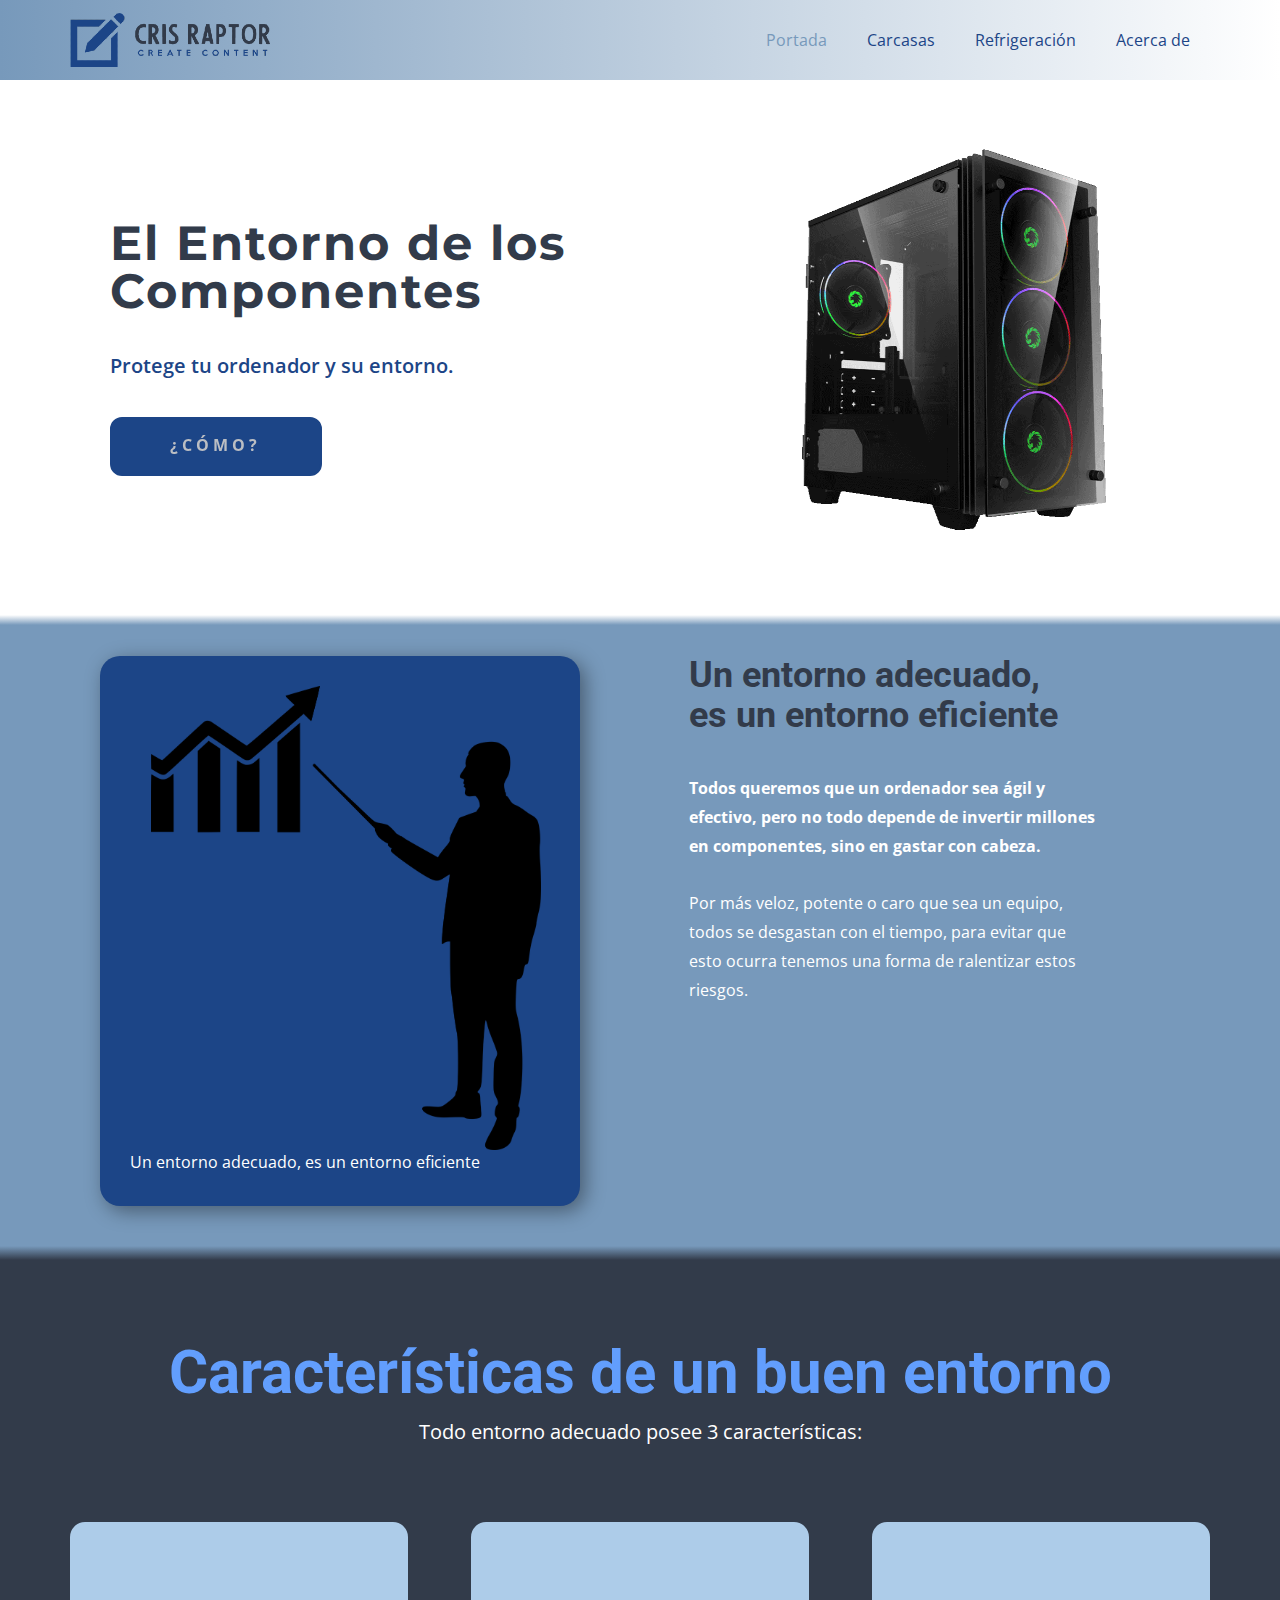
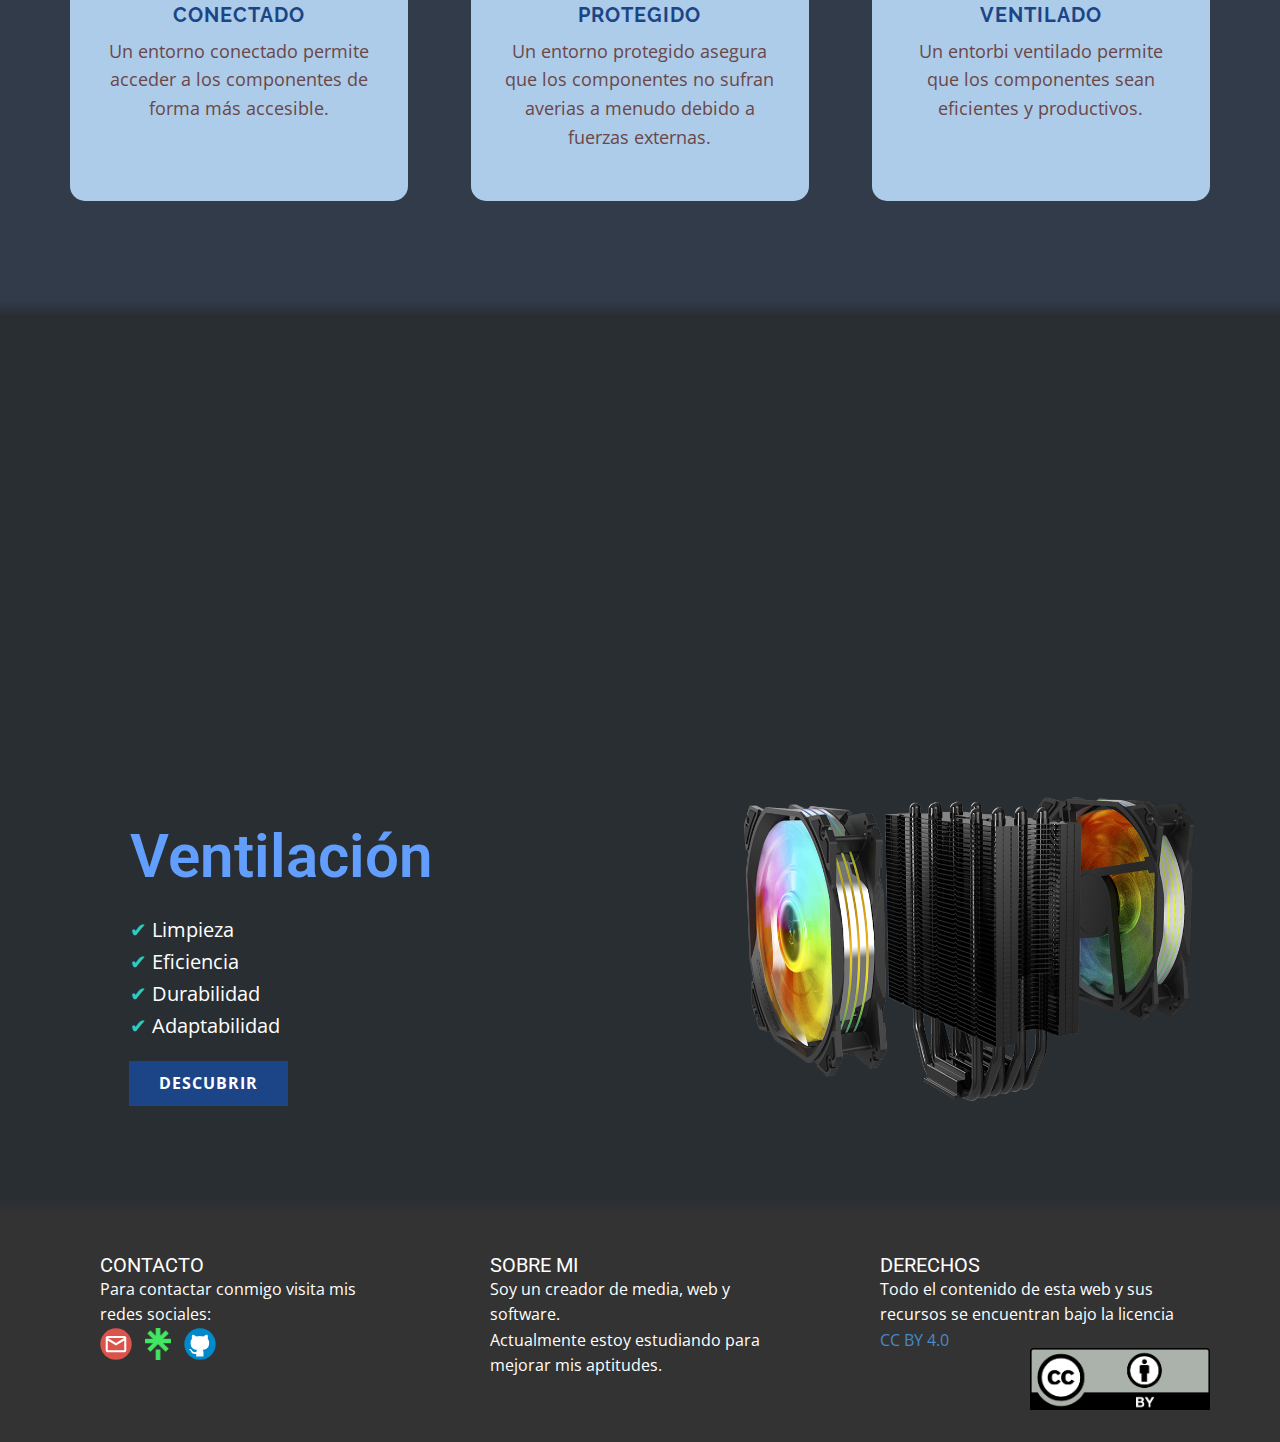
<file: El Entorno de los Componentes/Portada.html>
<!DOCTYPE html>
<html style="font-size: 16px;" lang="es"><head>
    <meta name="viewport" content="width=device-width, initial-scale=1.0">
    <meta charset="utf-8">
    <meta name="keywords" content="SEO Services, Our management consulting services focus on our clients&amp;apos; most critical issues, Development Services, How we create brand power, Our Team, Frequently Asked Questions, INTUITIVE">
    <meta name="description" content="">
    <title>El Entorno de los Componentes</title>
    <link rel="stylesheet" href="nicepage.css" media="screen">
<link rel="stylesheet" href="Portada.css" media="screen">
    <script class="u-script" type="text/javascript" src="jquery.js" defer=""></script>
    <script class="u-script" type="text/javascript" src="nicepage.js" defer=""></script>
    <meta name="generator" content="Nicepage 5.6.2, nicepage.com">
    <link rel="icon" href="images/favicon.ico">
    <link id="u-theme-google-font" rel="stylesheet" href="https://fonts.googleapis.com/css?family=Roboto:100,100i,300,300i,400,400i,500,500i,700,700i,900,900i|Open+Sans:300,300i,400,400i,500,500i,600,600i,700,700i,800,800i">
    <link id="u-page-google-font" rel="stylesheet" href="https://fonts.googleapis.com/css?family=Montserrat:100,100i,200,200i,300,300i,400,400i,500,500i,600,600i,700,700i,800,800i,900,900i|Raleway:100,100i,200,200i,300,300i,400,400i,500,500i,600,600i,700,700i,800,800i,900,900i">
    
    
    
    
    
    
    
    
    
    <script type="application/ld+json">{
		"@context": "http://schema.org",
		"@type": "Organization",
		"name": "El Entorno de los Componentes",
		"logo": "images/brand.png",
		"sameAs": [
				"mailto:cristiangarcha7@gmail.com?subject=Sobre%20la%20p%C3%A1gina%20web",
				"https://linktr.ee/crisraptor",
				"https://github.com/CrisRaptor"
		]
}</script>
    <meta name="theme-color" content="#478ac9">
    <meta property="og:title" content="Portada">
    <meta property="og:description" content="">
    <meta property="og:type" content="website">
  <meta data-intl-tel-input-cdn-path="intlTelInput/"></head>
  <body class="u-body u-xl-mode" data-lang="es"><header class="u-clearfix u-gradient u-header u-sticky u-sticky-39b4 u-header" id="sec-09b0"><div class="u-clearfix u-sheet u-valign-middle u-sheet-1">
        <a href="https://nicepage.com" class="u-image u-logo u-image-1" data-image-width="200" data-image-height="54">
          <img src="images/brand.png" class="u-logo-image u-logo-image-1">
        </a>
        <nav class="u-menu u-menu-one-level u-offcanvas u-menu-1">
          <div class="menu-collapse" style="font-size: 1rem; letter-spacing: 0px;">
            <a class="u-button-style u-custom-left-right-menu-spacing u-custom-padding-bottom u-custom-text-active-color u-custom-text-color u-custom-text-hover-color u-custom-top-bottom-menu-spacing u-nav-link u-text-active-palette-1-base u-text-hover-palette-2-base" href="#" data-lang-en="{&quot;content&quot;:&quot;<svg class=\&quot;u-svg-link\&quot; viewBox=\&quot;0 0 24 24\&quot;><use xmlns:xlink=\&quot;http://www.w3.org/1999/xlink\&quot; xlink:href=\&quot;#menu-hamburger\&quot;></use></svg><svg class=\&quot;u-svg-content\&quot; version=\&quot;1.1\&quot; id=\&quot;menu-hamburger\&quot; viewBox=\&quot;0 0 16 16\&quot; x=\&quot;0px\&quot; y=\&quot;0px\&quot; xmlns:xlink=\&quot;http://www.w3.org/1999/xlink\&quot; xmlns=\&quot;http://www.w3.org/2000/svg\&quot;>    <g>        <rect y=\&quot;1\&quot; width=\&quot;16\&quot; height=\&quot;2\&quot;></rect>        <rect y=\&quot;7\&quot; width=\&quot;16\&quot; height=\&quot;2\&quot;></rect>        <rect y=\&quot;13\&quot; width=\&quot;16\&quot; height=\&quot;2\&quot;></rect>    </g></svg>&quot;,&quot;href&quot;:&quot;#&quot;}">
              <svg class="u-svg-link" viewBox="0 0 24 24"><use xmlns:xlink="http://www.w3.org/1999/xlink" xlink:href="#menu-hamburger"></use></svg>
              <svg class="u-svg-content" version="1.1" id="menu-hamburger" viewBox="0 0 16 16" x="0px" y="0px" xmlns:xlink="http://www.w3.org/1999/xlink" xmlns="http://www.w3.org/2000/svg"><g><rect y="1" width="16" height="2"></rect><rect y="7" width="16" height="2"></rect><rect y="13" width="16" height="2"></rect>
</g></svg>
            </a>
          </div>
          <div class="u-custom-menu u-nav-container">
            <ul class="u-nav u-unstyled u-nav-1"><li class="u-nav-item"><a class="u-button-style u-nav-link u-text-active-custom-color-4 u-text-custom-color-3 u-text-hover-custom-color-5" href="Portada.html" data-lang-en="{&quot;content&quot;:&quot;Portada&quot;,&quot;href&quot;:&quot;Portada.html&quot;}" style="padding: 10px 20px;">Portada</a>
</li><li class="u-nav-item"><a class="u-button-style u-nav-link u-text-active-custom-color-4 u-text-custom-color-3 u-text-hover-custom-color-5" href="Carcasas.html" data-lang-en="{&quot;content&quot;:&quot;Carcasas&quot;,&quot;href&quot;:&quot;#&quot;}" style="padding: 10px 20px;">Carcasas</a>
</li><li class="u-nav-item"><a class="u-button-style u-nav-link u-text-active-custom-color-4 u-text-custom-color-3 u-text-hover-custom-color-5" href="Refrigeración.html" data-lang-en="{&quot;content&quot;:&quot;Refrigeración&quot;,&quot;href&quot;:&quot;Refrigeración.html&quot;}" style="padding: 10px 20px;">Refrigeración</a>
</li><li class="u-nav-item"><a class="u-button-style u-nav-link u-text-active-custom-color-4 u-text-custom-color-3 u-text-hover-custom-color-5" href="Acerca-de.html" data-lang-en="{&quot;content&quot;:&quot;Acerca de&quot;,&quot;href&quot;:&quot;#&quot;}" style="padding: 10px 20px;">Acerca de</a>
</li></ul>
          </div>
          <div class="u-custom-menu u-nav-container-collapse">
            <div class="u-black u-container-style u-inner-container-layout u-opacity u-opacity-95 u-sidenav">
              <div class="u-inner-container-layout u-sidenav-overflow">
                <div class="u-menu-close"></div>
                <ul class="u-align-center u-nav u-popupmenu-items u-unstyled u-nav-2"><li class="u-nav-item"><a class="u-button-style u-nav-link" href="Portada.html" data-lang-en="{&quot;content&quot;:&quot;Portada&quot;,&quot;href&quot;:&quot;Portada.html&quot;}">Portada</a>
</li><li class="u-nav-item"><a class="u-button-style u-nav-link" href="Carcasas.html" data-lang-en="{&quot;content&quot;:&quot;Carcasas&quot;,&quot;href&quot;:&quot;#&quot;}">Carcasas</a>
</li><li class="u-nav-item"><a class="u-button-style u-nav-link" href="Refrigeración.html" data-lang-en="{&quot;content&quot;:&quot;Refrigeración&quot;,&quot;href&quot;:&quot;Refrigeración.html&quot;}">Refrigeración</a>
</li><li class="u-nav-item"><a class="u-button-style u-nav-link" href="Acerca-de.html" data-lang-en="{&quot;content&quot;:&quot;Acerca de&quot;,&quot;href&quot;:&quot;#&quot;}">Acerca de</a>
</li></ul>
              </div>
            </div>
            <div class="u-black u-menu-overlay u-opacity u-opacity-70"></div>
          </div>
        </nav>
      </div><style class="u-sticky-style" data-style-id="39b4">.u-sticky-fixed.u-sticky-39b4:before, .u-body.u-sticky-fixed .u-sticky-39b4:before {
borders: top right bottom left !important
}</style></header>
    <section class="u-clearfix u-section-1" id="carousel_2738">
      <div class="u-clearfix u-sheet u-valign-middle u-sheet-1">
        <div class="u-clearfix u-expanded-width u-layout-wrap u-layout-wrap-1">
          <div class="u-layout">
            <div class="u-layout-row">
              <div class="u-align-left u-container-style u-layout-cell u-right-cell u-shape-rectangle u-size-33 u-layout-cell-1">
                <div class="u-container-layout u-container-layout-1">
                  <h2 class="u-custom-font u-font-montserrat u-text u-text-custom-color-1 u-text-1">El Entorno de los Componentes</h2>
                  <p class="u-text u-text-custom-color-3 u-text-2">Protege tu ordenador y su entorno.</p>
                  <a href="Portada.html#carousel_1f61" class="u-active-palette-5-dark-2 u-border-2 u-border-active-palette-5-dark-2 u-border-custom-color-3 u-border-hover-custom-color-5 u-btn u-btn-round u-button-style u-custom-color-3 u-hover-custom-color-5 u-radius-12 u-text-active-white u-text-custom-color-2 u-text-hover-white u-btn-1" data-animation-name="customAnimationIn" data-animation-duration="1000">¿CÓMO?</a>
                </div>
              </div>
              <div class="u-align-center u-container-style u-layout-cell u-left-cell u-size-27 u-layout-cell-2">
                <div class="u-container-layout u-container-layout-2">
                  <img class="u-hover-feature u-image u-image-contain u-image-1" src="images/torregamer.gif" data-image-width="800" data-image-height="800" data-animation-name="customAnimationIn" data-animation-duration="1750">
                </div>
              </div>
            </div>
          </div>
        </div>
      </div>
      
    </section>
    <section class="u-clearfix u-gradient u-section-2" id="sec-8ff0">
      <div class="u-clearfix u-sheet u-sheet-1"></div>
    </section>
    <section class="u-clearfix u-custom-color-4 u-section-3" id="carousel_1f61">
      <div class="u-clearfix u-sheet u-sheet-1">
        <div class="u-clearfix u-expanded-width u-layout-wrap u-layout-wrap-1">
          <div class="u-layout">
            <div class="u-layout-row">
              <div class="u-container-style u-layout-cell u-size-31 u-layout-cell-1">
                <div class="u-container-layout u-valign-bottom u-container-layout-1">
                  <div class="u-container-style u-custom-color-3 u-group u-radius-20 u-shape-round u-group-1">
                    <div class="u-container-layout u-container-layout-2">
                      <img class="u-hover-feature u-image u-image-default u-image-1" src="images/02226f2f26d029dd3efd8d6b0497687dc175bdaecd9a43797eb0b27f33e8ebca02da64e5fe2be7c9cab5ffc935fccd1948d524e27d1896d5e70fc7_1280.png" alt="" data-image-width="1075" data-image-height="1280">
                      <p class="u-text u-text-1"> Un entorno adecuado, es un entorno eficiente</p>
                    </div>
                  </div>
                </div>
              </div>
              <div class="u-container-style u-hover-feature u-layout-cell u-shape-rectangle u-size-29 u-layout-cell-2">
                <div class="u-container-layout u-container-layout-3">
                  <h2 class="u-text u-text-custom-color-1 u-text-2">Un entorno adecuado,&nbsp;<br>es un entorno eficiente
                  </h2>
                  <p class="u-text u-text-3"><b>Todos queremos que un ordenador sea ágil y efectivo, pero no todo depende de invertir millones en componentes, sino en gastar con cabeza.</b>
                    <br>
                    <br>Por más veloz, potente o caro que sea un equipo, todos se desgastan con el tiempo, para evitar que esto ocurra tenemos una forma de ralentizar estos riesgos.
                  </p>
                </div>
              </div>
            </div>
          </div>
        </div>
      </div>
      
      
    </section>
    <section class="u-clearfix u-gradient u-section-4" id="sec-934a">
      <div class="u-clearfix u-sheet u-sheet-1"></div>
    </section>
    <section class="u-align-center u-clearfix u-custom-color-1 u-section-5" id="carousel_52aa">
      <div class="u-clearfix u-sheet u-sheet-1">
        <h1 class="u-text u-text-custom-color-5 u-text-default u-text-1">Características de un buen entorno</h1>
        <p class="u-text u-text-default u-text-2">Todo entorno adecuado posee 3 características:</p>
        <div class="u-expanded-width u-list u-list-1">
          <div class="u-repeater u-repeater-1">
            <div class="u-align-center u-container-style u-list-item u-palette-1-light-2 u-radius-15 u-repeater-item u-shape-round u-list-item-1">
              <div class="u-container-layout u-similar-container u-container-layout-1"><span class="u-custom-color-2 u-file-icon u-icon u-icon-circle u-text-custom-color-3 u-icon-1" data-animation-name="jackInTheBox" data-animation-duration="1000" data-animation-direction=""><img src="images/3446895-3816918b.png" alt=""></span>
                <h5 class="u-custom-font u-font-raleway u-text u-text-custom-color-3 u-text-default u-text-3">Conectado</h5>
                <p class="u-text u-text-palette-2-dark-2 u-text-4">Un entorno conectado permite acceder a los componentes de forma más accesible.<br>
                  <br>
                </p>
              </div>
            </div>
            <div class="u-align-center u-container-style u-list-item u-palette-1-light-2 u-radius-15 u-repeater-item u-shape-round u-list-item-2">
              <div class="u-container-layout u-similar-container u-container-layout-2"><span class="u-custom-color-2 u-file-icon u-icon u-icon-circle u-text-custom-color-3 u-icon-2" data-animation-name="jackInTheBox" data-animation-duration="1000" data-animation-direction=""><img src="images/2438078-f8875e87.png" alt=""></span>
                <h5 class="u-custom-font u-font-raleway u-text u-text-custom-color-3 u-text-default u-text-5">protegido</h5>
                <p class="u-text u-text-palette-2-dark-2 u-text-6">Un entorno protegido asegura que los componentes no sufran averias a menudo debido a fuerzas externas.</p>
              </div>
            </div>
            <div class="u-align-center u-container-style u-list-item u-palette-1-light-2 u-radius-15 u-repeater-item u-shape-round u-list-item-3">
              <div class="u-container-layout u-similar-container u-container-layout-3"><span class="u-custom-color-2 u-file-icon u-icon u-icon-circle u-text-custom-color-3 u-icon-3" data-animation-name="jackInTheBox" data-animation-duration="1000" data-animation-direction=""><img src="images/2744876-9a793909.png" alt=""></span>
                <h5 class="u-custom-font u-font-raleway u-text u-text-custom-color-3 u-text-default u-text-7">ventilado</h5>
                <p class="u-text u-text-palette-2-dark-2 u-text-8">Un entorbi ventilado permite que los componentes sean eficientes y productivos.<br>
                  <br>
                </p>
              </div>
            </div>
          </div>
        </div>
      </div>
    </section>
    <section class="u-clearfix u-gradient u-section-6" id="sec-4a1c">
      <div class="u-clearfix u-sheet u-sheet-1"></div>
    </section>
    <section class="u-clearfix u-palette-1-dark-3 u-section-7" id="sec-9d46">
      <div class="u-clearfix u-sheet u-sheet-1">
        <div class="u-clearfix u-expanded-width u-gutter-30 u-layout-wrap u-layout-wrap-1">
          <div class="u-layout">
            <div class="u-layout-col">
              <div class="u-size-30">
                <div class="u-layout-row">
                  <div class="u-container-style u-layout-cell u-left-cell u-size-22 u-layout-cell-1" src="">
                    <div class="u-container-layout u-valign-middle u-container-layout-1">
                      <img class="u-image u-image-1" src="images/cajabasica.png" data-image-width="300" data-image-height="341" data-animation-name="jackInTheBox" data-animation-duration="1000" data-animation-direction="">
                    </div>
                  </div>
                  <div class="u-align-left u-container-style u-layout-cell u-right-cell u-size-38 u-layout-cell-2" data-animation-name="customAnimationIn" data-animation-duration="1000" data-animation-direction="">
                    <div class="u-container-layout u-container-layout-2">
                      <h1 class="u-text u-text-custom-color-5 u-text-1">Carca​sas</h1>
                      <ul class="u-custom-list u-file-icon u-text u-text-2">
                        <li>
                          <div class="u-list-icon u-text-palette-1-base">
                            <div style="font-size: 1em; margin: -1em;">⚑</div>
                          </div> Proteger los componentes
                        </li>
                        <li>
                          <div class="u-list-icon u-text-palette-1-base">
                            <div style="font-size: 1em; margin: -1em;">⚑</div>
                          </div> Mantener el orden
                        </li>
                        <li>
                          <div class="u-list-icon u-text-palette-1-base">
                            <div style="font-size: 1em; margin: -1em;">⚑</div>
                          </div> Estandariza las distribuciones
                        </li>
                        <li>
                          <div class="u-list-icon u-text-palette-1-base">
                            <div style="font-size: 1em; margin: -1em;">⚑</div>
                          </div> Simplifica la interacción
                        </li>
                      </ul>
                      <a href="Carcasas.html" class="u-border-2 u-border-grey-75 u-btn u-button-style u-custom-color-3 u-hover-custom-color-5 u-btn-1">APRENDER&nbsp; </a>
                    </div>
                  </div>
                </div>
              </div>
              <div class="u-size-30">
                <div class="u-layout-row">
                  <div class="u-align-left u-container-style u-layout-cell u-left-cell u-size-38 u-layout-cell-3">
                    <div class="u-container-layout u-container-layout-3">
                      <h1 class="u-text u-text-custom-color-5 u-text-3">Ventilación</h1>
                      <ul class="u-custom-list u-text u-text-4">
                        <li>
                          <div class="u-list-icon u-text-palette-4-base">
                            <div style="font-size: 1em; margin: -1em;">✔</div>
                          </div>Limpieza
                        </li>
                        <li>
                          <div class="u-list-icon u-text-palette-4-base">
                            <div style="font-size: 1em; margin: -1em;">✔</div>
                          </div>Eficiencia
                        </li>
                        <li>
                          <div class="u-list-icon u-text-palette-4-base">
                            <div style="font-size: 1em; margin: -1em;">✔</div>
                          </div>Durabilidad
                        </li>
                        <li>
                          <div class="u-list-icon u-text-palette-4-base">
                            <div style="font-size: 1em; margin: -1em;">✔</div>
                          </div>Adaptabilidad
                        </li>
                      </ul>
                      <a href="Refrigeración.html" class="u-border-2 u-border-grey-75 u-btn u-button-style u-custom-color-3 u-hover-custom-color-5 u-btn-2">DESCUBRIR</a>
                    </div>
                  </div>
                  <div class="u-container-style u-layout-cell u-right-cell u-size-22 u-layout-cell-4" src="">
                    <div class="u-container-layout u-container-layout-4">
                      <img class="u-image u-image-2" src="images/disipa.png" data-image-width="829" data-image-height="559" data-animation-name="pulse" data-animation-duration="1000" data-animation-direction="">
                    </div>
                  </div>
                </div>
              </div>
            </div>
          </div>
        </div>
      </div>
    </section>
    <section class="u-clearfix u-gradient u-section-8" id="sec-4ddc">
      <div class="u-clearfix u-sheet u-sheet-1"></div>
    </section>
    
    
    <footer class="u-clearfix u-footer u-grey-80" id="sec-c721"><div class="u-clearfix u-sheet u-sheet-1">
        <div class="u-clearfix u-expanded-width u-gutter-30 u-layout-wrap u-layout-wrap-1">
          <div class="u-gutter-0 u-layout">
            <div class="u-layout-row">
              <div class="u-align-left u-container-style u-layout-cell u-left-cell u-size-20 u-layout-cell-1">
                <div class="u-container-layout u-valign-top u-container-layout-1"><!--position-->
                  <div data-position="" class="u-position u-position-1"><!--block-->
                    <div class="u-block">
                      <div class="u-block-container u-clearfix"><!--block_header-->
                        <h5 class="u-block-header u-text"><!--block_header_content-->CONTACTO<!--/block_header_content--></h5><!--/block_header--><!--block_content-->
                        <div class="u-block-content u-text"><!--block_content_content-->Para contactar conmigo visita mis redes sociales:<br><!--/block_content_content-->
                        </div><!--/block_content-->
                      </div>
                    </div><!--/block-->
                  </div><!--/position-->
                  <div class="u-social-icons u-spacing-10 u-social-icons-1">
                    <a class="u-social-url" target="_blank" data-type="Email" title="Email" href="mailto:cristiangarcha7@gmail.com?subject=Sobre%20la%20p%C3%A1gina%20web"><span class="u-icon u-social-email u-social-icon u-icon-1"><svg class="u-svg-link" preserveAspectRatio="xMidYMin slice" viewBox="0 0 112 112" style=""><use xmlns:xlink="http://www.w3.org/1999/xlink" xlink:href="#svg-50c4"></use></svg><svg class="u-svg-content" viewBox="0 0 112 112" x="0" y="0" id="svg-50c4"><circle fill="currentColor" cx="56.1" cy="56.1" r="55"></circle><path id="path3864" fill="#FFFFFF" d="M27.2,28h57.6c4,0,7.2,3.2,7.2,7.2l0,0v42.7c0,3.9-3.2,7.2-7.2,7.2l0,0H27.2
	c-4,0-7.2-3.2-7.2-7.2V35.2C20,31.1,23.2,28,27.2,28 M56,52.9l28.8-17.8H27.2L56,52.9 M27.2,77.7h57.6V43.5L56,61.3L27.2,43.5V77.7z
	"></path></svg></span>
                    </a>
                    <a class="u-social-url" target="_blank" data-type="Custom" title="Conexiones" href="https://linktr.ee/crisraptor"><span class="u-file-icon u-icon u-social-custom u-social-icon u-icon-2"><img src="images/linktree-logo-icon.png" alt=""></span>
                    </a>
                    <a class="u-social-url" target="_blank" data-type="Github" title="Github" href="https://github.com/CrisRaptor"><span class="u-icon u-social-github u-social-icon u-icon-3"><svg class="u-svg-link" preserveAspectRatio="xMidYMin slice" viewBox="0 0 112 112" style=""><use xmlns:xlink="http://www.w3.org/1999/xlink" xlink:href="#svg-2dcd"></use></svg><svg class="u-svg-content" viewBox="0 0 112 112" x="0" y="0" id="svg-2dcd"><circle fill="currentColor" cx="56.1" cy="56.1" r="55"></circle><path fill="#FFFFFF" d="M88,51.3c0-5.5-1.9-10.2-5.3-13.7c0.6-1.3,2.3-6.5-0.5-13.5c0,0-4.2-1.4-14,5.3c-4.1-1.1-8.4-1.7-12.7-1.8
	c-4.3,0-8.7,0.6-12.7,1.8c-9.7-6.6-14-5.3-14-5.3c-2.8,7-1,12.2-0.5,13.5C25,41.2,23,45.7,23,51.3c0,19.6,11.9,23.9,23.3,25.2
	c-1.5,1.3-2.8,3.5-3.2,6.8c-3,1.3-10.2,3.6-14.9-4.3c0,0-2.7-4.9-7.8-5.3c0,0-5-0.1-0.4,3.1c0,0,3.3,1.6,5.6,7.5c0,0,3,9.1,17.2,6
	c0,4.3,0.1,8.3,0.1,9.5h25.2c0-1.7,0.1-7.2,0.1-14c0-4.7-1.7-7.9-3.4-9.4C76,75.2,88,70.9,88,51.3z"></path></svg></span>
                    </a>
                  </div>
                </div>
              </div>
              <div class="u-align-left u-container-style u-layout-cell u-size-20 u-layout-cell-2">
                <div class="u-container-layout u-valign-top u-container-layout-2"><!--position-->
                  <div data-position="" class="u-position"><!--block-->
                    <div class="u-block">
                      <div class="u-block-container u-clearfix"><!--block_header-->
                        <h5 class="u-block-header u-text"><!--block_header_content--> SOBRE MI<!--/block_header_content--></h5><!--/block_header--><!--block_content-->
                        <div class="u-block-content u-text"><!--block_content_content--> Soy un creador de media, web y software.<br>Actualmente estoy estudiando para mejorar mis aptitudes.<!--/block_content_content-->
                        </div><!--/block_content-->
                      </div>
                    </div><!--/block-->
                  </div><!--/position-->
                </div>
              </div>
              <div class="u-align-left u-container-style u-layout-cell u-right-cell u-size-20 u-layout-cell-3">
                <div class="u-container-layout u-container-layout-3"><!--position-->
                  <div data-position="" class="u-position u-position-3"><!--block-->
                    <div class="u-block">
                      <div class="u-block-container u-clearfix"><!--block_header-->
                        <h5 class="u-block-header u-text"><!--block_header_content--> DERECHOS<!--/block_header_content--></h5><!--/block_header--><!--block_content-->
                        <div class="u-block-content u-text"><!--block_content_content--> Todo el contenido de esta web y sus recursos se encuentran bajo la licencia<br>
                          <a href="https://creativecommons.org/licenses/by/4.0/deed.es" class="u-active-none u-border-none u-btn u-button-link u-button-style u-hover-none u-none u-text-palette-1-base u-btn-1">CC BY 4.0</a><!--/block_content_content-->
                        </div><!--/block_content-->
                      </div>
                    </div><!--/block-->
                  </div><!--/position-->
                  <img class="u-image u-image-default u-image-1" src="images/image1.png" alt="" data-image-width="403" data-image-height="141">
                </div>
              </div>
            </div>
          </div>
        </div>
      </div></footer>
    <section class="u-backlink u-clearfix u-grey-80">
    </section>
  </body>
</html>
</file>
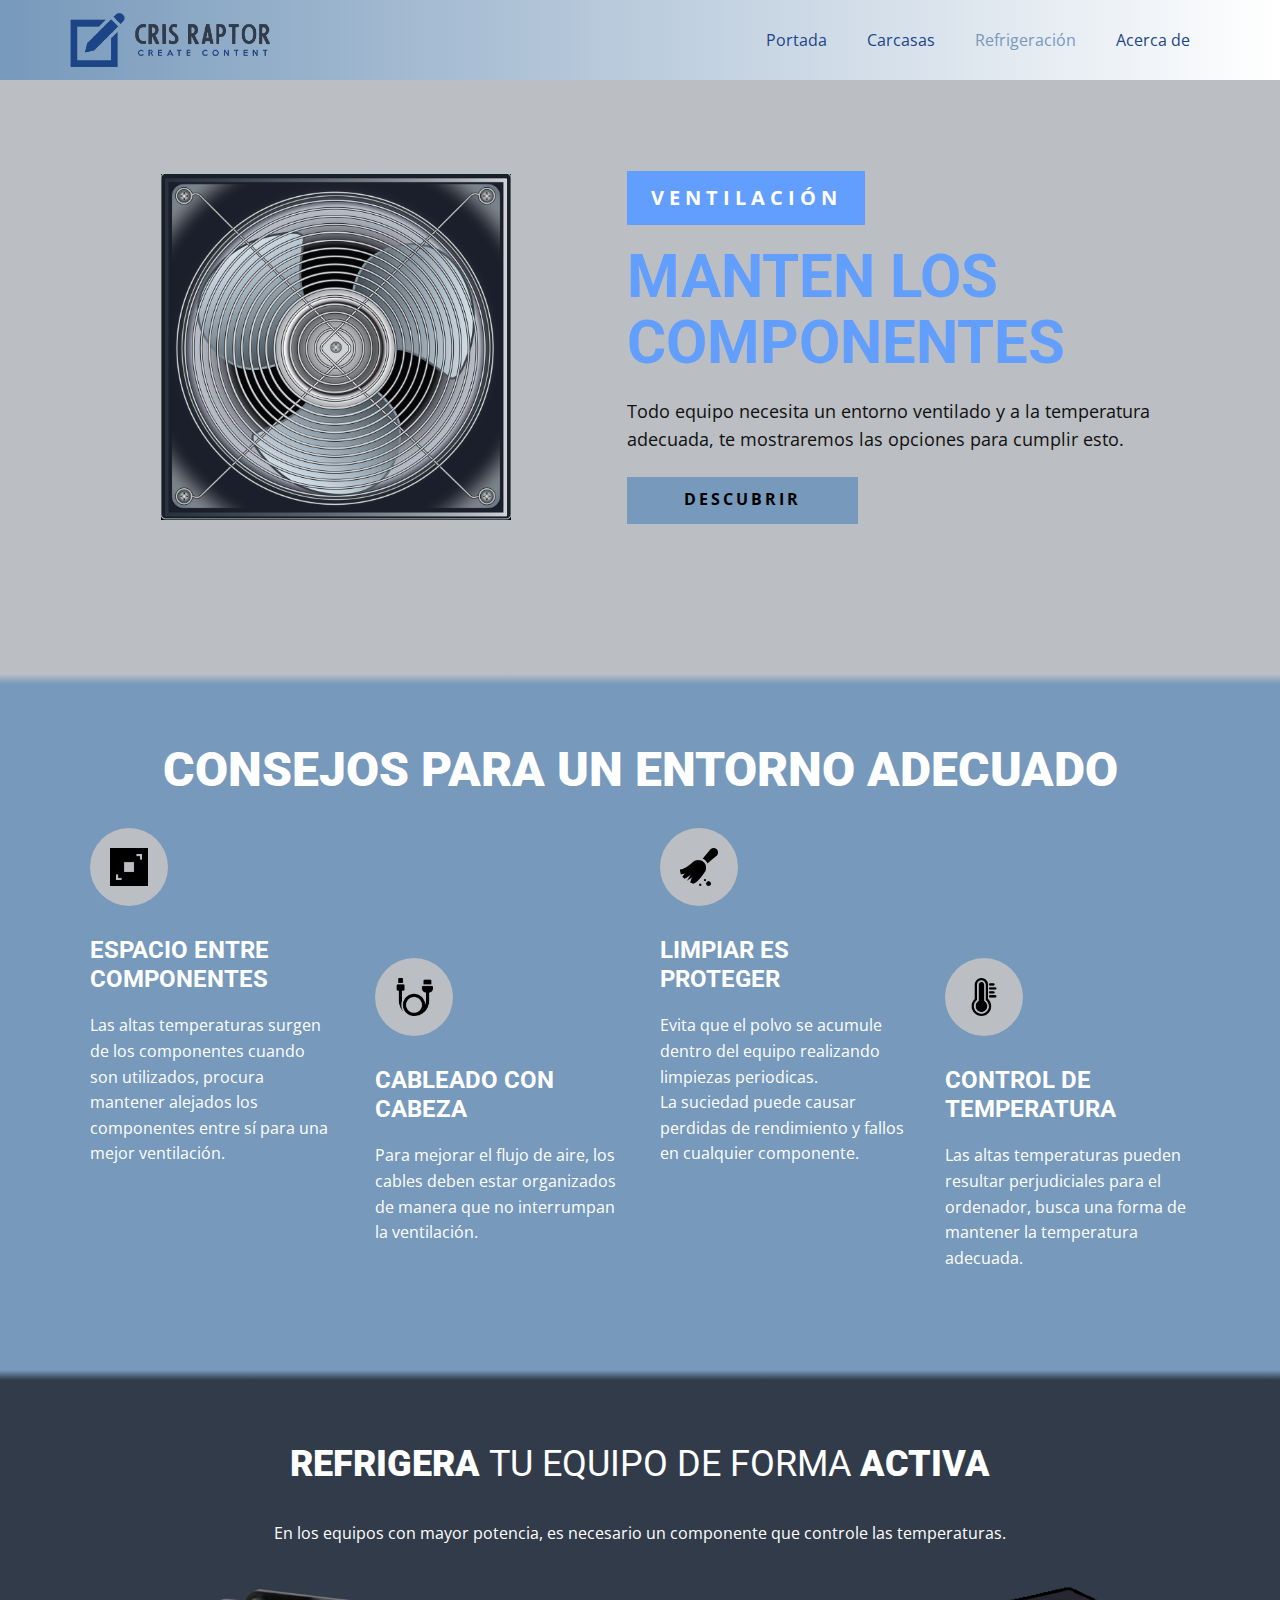
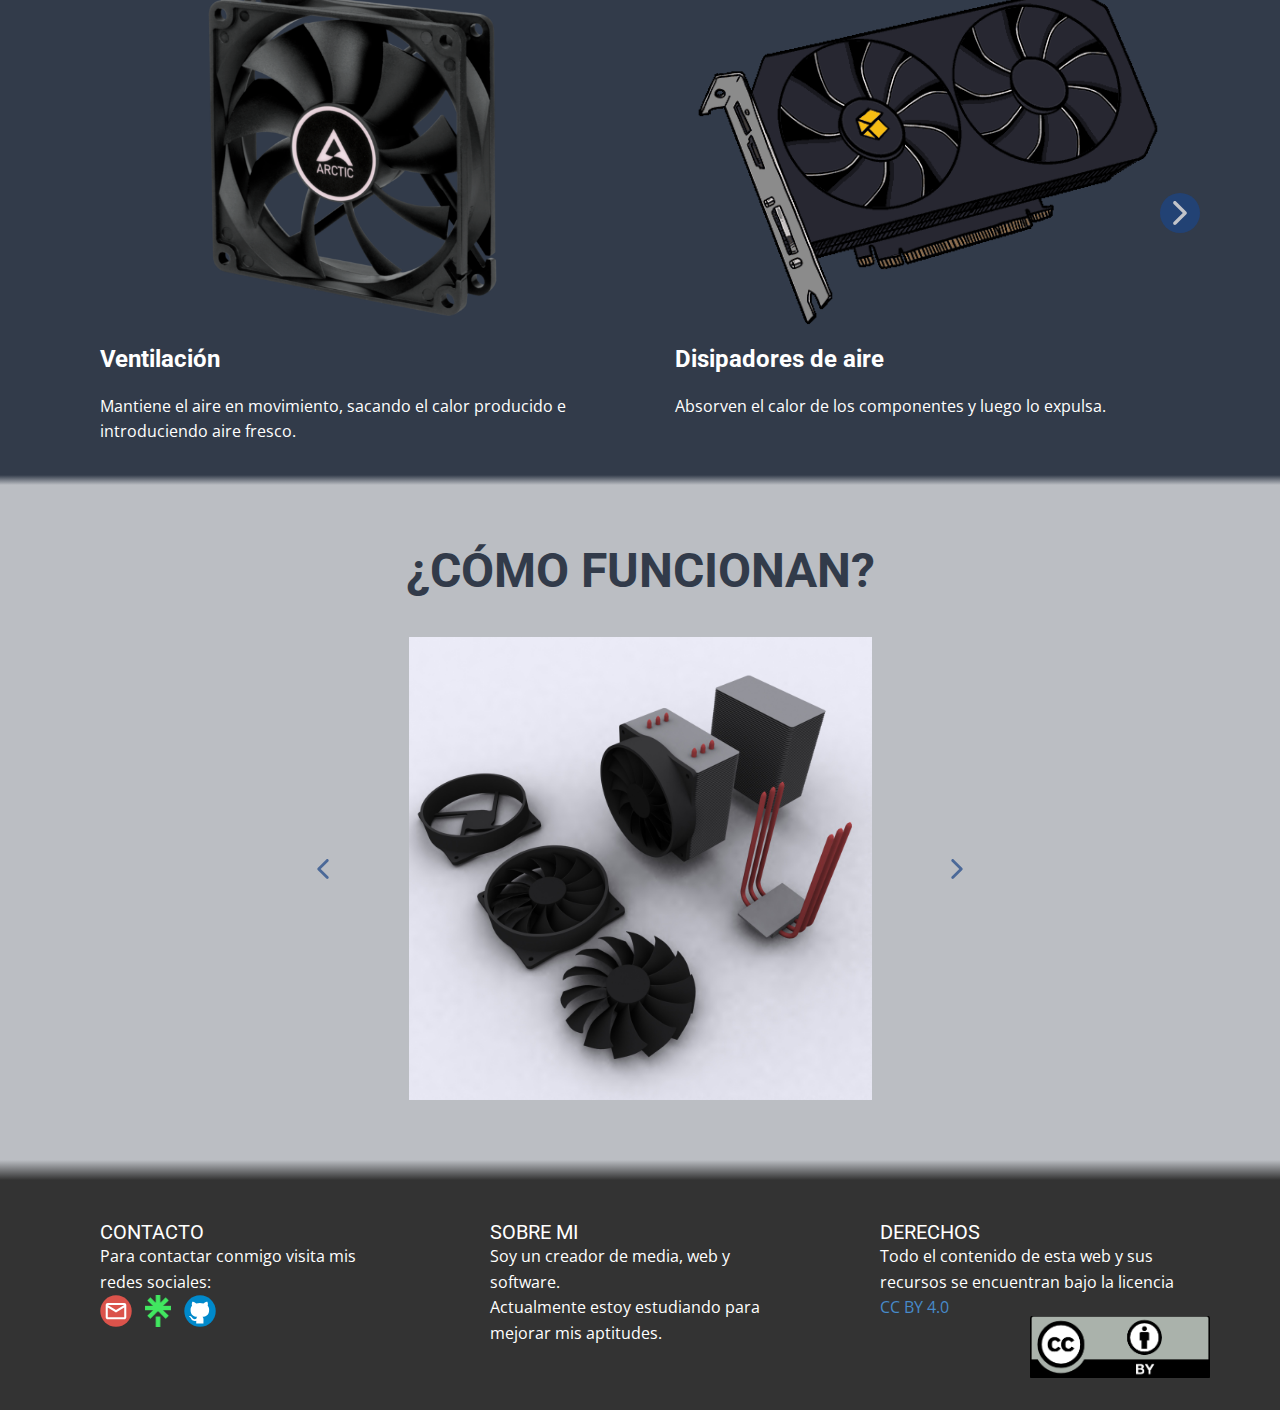
<file: El Entorno de los Componentes/Refrigeración.html>
<!DOCTYPE html>
<html style="font-size: 16px;" lang="es"><head>
    <meta name="viewport" content="width=device-width, initial-scale=1.0">
    <meta charset="utf-8">
    <meta name="keywords" content="​Online music education, ​Music Education, What We Do, ​Performances &amp;amp; Activities, Music School, Music psychology and conducting pedagogy, Contact Us">
    <meta name="description" content="">
    <title>Refrigeración</title>
    <link rel="stylesheet" href="nicepage.css" media="screen">
<link rel="stylesheet" href="Refrigeración.css" media="screen">
    <script class="u-script" type="text/javascript" src="jquery.js" defer=""></script>
    <script class="u-script" type="text/javascript" src="nicepage.js" defer=""></script>
    <meta name="generator" content="Nicepage 5.6.2, nicepage.com">
    <link rel="icon" href="images/favicon.ico">
    <link id="u-theme-google-font" rel="stylesheet" href="https://fonts.googleapis.com/css?family=Roboto:100,100i,300,300i,400,400i,500,500i,700,700i,900,900i|Open+Sans:300,300i,400,400i,500,500i,600,600i,700,700i,800,800i">
    <link id="u-page-google-font" rel="stylesheet" href="https://fonts.googleapis.com/css?family=Open+Sans:300,300i,400,400i,500,500i,600,600i,700,700i,800,800i|Roboto:100,100i,300,300i,400,400i,500,500i,700,700i,900,900i">
    
    
    
    
    
    
    
    
    
    
    <script type="application/ld+json">{
		"@context": "http://schema.org",
		"@type": "Organization",
		"name": "El Entorno de los Componentes",
		"logo": "images/brand.png",
		"sameAs": [
				"mailto:cristiangarcha7@gmail.com?subject=Sobre%20la%20p%C3%A1gina%20web",
				"https://linktr.ee/crisraptor",
				"https://github.com/CrisRaptor"
		]
}</script>
    <meta name="theme-color" content="#478ac9">
    <meta property="og:title" content="Refrigeración">
    <meta property="og:description" content="">
    <meta property="og:type" content="website">
  <meta data-intl-tel-input-cdn-path="intlTelInput/"></head>
  <body class="u-body u-xl-mode" data-lang="es"><header class="u-clearfix u-gradient u-header u-sticky u-sticky-39b4 u-header" id="sec-09b0"><div class="u-clearfix u-sheet u-valign-middle u-sheet-1">
        <a href="https://nicepage.com" class="u-image u-logo u-image-1" data-image-width="200" data-image-height="54">
          <img src="images/brand.png" class="u-logo-image u-logo-image-1">
        </a>
        <nav class="u-menu u-menu-one-level u-offcanvas u-menu-1">
          <div class="menu-collapse" style="font-size: 1rem; letter-spacing: 0px;">
            <a class="u-button-style u-custom-left-right-menu-spacing u-custom-padding-bottom u-custom-text-active-color u-custom-text-color u-custom-text-hover-color u-custom-top-bottom-menu-spacing u-nav-link u-text-active-palette-1-base u-text-hover-palette-2-base" href="#" data-lang-en="{&quot;content&quot;:&quot;<svg class=\&quot;u-svg-link\&quot; viewBox=\&quot;0 0 24 24\&quot;><use xmlns:xlink=\&quot;http://www.w3.org/1999/xlink\&quot; xlink:href=\&quot;#menu-hamburger\&quot;></use></svg><svg class=\&quot;u-svg-content\&quot; version=\&quot;1.1\&quot; id=\&quot;menu-hamburger\&quot; viewBox=\&quot;0 0 16 16\&quot; x=\&quot;0px\&quot; y=\&quot;0px\&quot; xmlns:xlink=\&quot;http://www.w3.org/1999/xlink\&quot; xmlns=\&quot;http://www.w3.org/2000/svg\&quot;>    <g>        <rect y=\&quot;1\&quot; width=\&quot;16\&quot; height=\&quot;2\&quot;></rect>        <rect y=\&quot;7\&quot; width=\&quot;16\&quot; height=\&quot;2\&quot;></rect>        <rect y=\&quot;13\&quot; width=\&quot;16\&quot; height=\&quot;2\&quot;></rect>    </g></svg>&quot;,&quot;href&quot;:&quot;#&quot;}">
              <svg class="u-svg-link" viewBox="0 0 24 24"><use xmlns:xlink="http://www.w3.org/1999/xlink" xlink:href="#menu-hamburger"></use></svg>
              <svg class="u-svg-content" version="1.1" id="menu-hamburger" viewBox="0 0 16 16" x="0px" y="0px" xmlns:xlink="http://www.w3.org/1999/xlink" xmlns="http://www.w3.org/2000/svg"><g><rect y="1" width="16" height="2"></rect><rect y="7" width="16" height="2"></rect><rect y="13" width="16" height="2"></rect>
</g></svg>
            </a>
          </div>
          <div class="u-custom-menu u-nav-container">
            <ul class="u-nav u-unstyled u-nav-1"><li class="u-nav-item"><a class="u-button-style u-nav-link u-text-active-custom-color-4 u-text-custom-color-3 u-text-hover-custom-color-5" href="Portada.html" data-lang-en="{&quot;content&quot;:&quot;Portada&quot;,&quot;href&quot;:&quot;Portada.html&quot;}" style="padding: 10px 20px;">Portada</a>
</li><li class="u-nav-item"><a class="u-button-style u-nav-link u-text-active-custom-color-4 u-text-custom-color-3 u-text-hover-custom-color-5" href="Carcasas.html" data-lang-en="{&quot;content&quot;:&quot;Carcasas&quot;,&quot;href&quot;:&quot;#&quot;}" style="padding: 10px 20px;">Carcasas</a>
</li><li class="u-nav-item"><a class="u-button-style u-nav-link u-text-active-custom-color-4 u-text-custom-color-3 u-text-hover-custom-color-5" href="Refrigeración.html" data-lang-en="{&quot;content&quot;:&quot;Refrigeración&quot;,&quot;href&quot;:&quot;Refrigeración.html&quot;}" style="padding: 10px 20px;">Refrigeración</a>
</li><li class="u-nav-item"><a class="u-button-style u-nav-link u-text-active-custom-color-4 u-text-custom-color-3 u-text-hover-custom-color-5" href="Acerca-de.html" data-lang-en="{&quot;content&quot;:&quot;Acerca de&quot;,&quot;href&quot;:&quot;#&quot;}" style="padding: 10px 20px;">Acerca de</a>
</li></ul>
          </div>
          <div class="u-custom-menu u-nav-container-collapse">
            <div class="u-black u-container-style u-inner-container-layout u-opacity u-opacity-95 u-sidenav">
              <div class="u-inner-container-layout u-sidenav-overflow">
                <div class="u-menu-close"></div>
                <ul class="u-align-center u-nav u-popupmenu-items u-unstyled u-nav-2"><li class="u-nav-item"><a class="u-button-style u-nav-link" href="Portada.html" data-lang-en="{&quot;content&quot;:&quot;Portada&quot;,&quot;href&quot;:&quot;Portada.html&quot;}">Portada</a>
</li><li class="u-nav-item"><a class="u-button-style u-nav-link" href="Carcasas.html" data-lang-en="{&quot;content&quot;:&quot;Carcasas&quot;,&quot;href&quot;:&quot;#&quot;}">Carcasas</a>
</li><li class="u-nav-item"><a class="u-button-style u-nav-link" href="Refrigeración.html" data-lang-en="{&quot;content&quot;:&quot;Refrigeración&quot;,&quot;href&quot;:&quot;Refrigeración.html&quot;}">Refrigeración</a>
</li><li class="u-nav-item"><a class="u-button-style u-nav-link" href="Acerca-de.html" data-lang-en="{&quot;content&quot;:&quot;Acerca de&quot;,&quot;href&quot;:&quot;#&quot;}">Acerca de</a>
</li></ul>
              </div>
            </div>
            <div class="u-black u-menu-overlay u-opacity u-opacity-70"></div>
          </div>
        </nav>
      </div><style class="u-sticky-style" data-style-id="39b4">.u-sticky-fixed.u-sticky-39b4:before, .u-body.u-sticky-fixed .u-sticky-39b4:before {
borders: top right bottom left !important
}</style></header> 
    <section class="u-clearfix u-custom-color-2 u-section-1" id="sec-4aa9">
      <div class="u-clearfix u-sheet u-sheet-1">
        <div class="u-clearfix u-expanded-width u-layout-wrap u-layout-wrap-1">
          <div class="u-layout">
            <div class="u-layout-row">
              <div class="u-container-style u-layout-cell u-left-cell u-size-28-lg u-size-28-xl u-size-31-md u-size-31-sm u-size-31-xs u-layout-cell-1">
                <div class="u-container-layout u-valign-middle u-container-layout-1">
                  <img class="u-image u-image-1" src="images/2586916957-0.jpeg" data-image-width="5000" data-image-height="4921">
                </div>
              </div>
              <div class="u-align-left u-container-style u-layout-cell u-right-cell u-size-29-md u-size-29-sm u-size-29-xs u-size-32-lg u-size-32-xl u-layout-cell-2">
                <div class="u-container-layout u-valign-middle u-container-layout-2">
                  <div class="u-align-center u-container-style u-custom-color-5 u-group u-group-1">
                    <div class="u-container-layout u-valign-middle u-container-layout-3">
                      <h5 class="u-custom-font u-text u-text-font u-text-1">VENTILACIÓN</h5>
                    </div>
                  </div>
                  <h1 class="u-text u-text-custom-color-5 u-text-2">manten los componentes</h1>
                  <p class="u-text u-text-3">Todo equipo necesita un entorno ventilado y a la temperatura adecuada, te mostraremos las opciones para cumplir esto.</p>
                  <a href="Refrigeración.html#sec-1d6b" class="u-border-none u-btn u-button-style u-custom-color-4 u-hover-palette-1-base u-text-black u-text-hover-white u-btn-1">descubrir</a>
                </div>
              </div>
            </div>
          </div>
        </div>
      </div>
    </section>
    <section class="u-clearfix u-gradient u-section-2" id="sec-a523">
      <div class="u-clearfix u-sheet u-sheet-1"></div>
    </section>
    <section class="u-align-center u-clearfix u-custom-color-4 u-section-3" id="sec-1d6b">
      <div class="u-clearfix u-sheet u-sheet-1">
        <h1 class="u-text u-text-default u-text-1">CONSEJOS PARA UN ENTORNO ADECUADO</h1>
      </div>
    </section>
    <section class="u-align-center u-clearfix u-custom-color-4 u-section-4" id="carousel_d5ed">
      <div class="u-clearfix u-sheet u-valign-middle u-sheet-1">
        <div class="u-clearfix u-expanded-width u-gutter-0 u-layout-wrap u-layout-wrap-1">
          <div class="u-gutter-0 u-layout">
            <div class="u-layout-row">
              <div class="u-align-left u-container-style u-layout-cell u-shape-rectangle u-size-15 u-layout-cell-1">
                <div class="u-container-layout u-valign-top u-container-layout-1"><span class="u-custom-color-2 u-file-icon u-icon u-icon-circle u-icon-1"><img src="images/1159370.png" alt=""></span>
                  <h4 class="u-text u-text-default u-text-1">espacio entre componentes</h4>
                  <p class="u-text u-text-2">Las altas temperaturas surgen de los componentes cuando son utilizados, procura mantener alejados los componentes entre sí para una mejor ventilación.</p>
                </div>
              </div>
              <div class="u-align-left u-container-style u-layout-cell u-shape-rectangle u-size-15 u-layout-cell-2">
                <div class="u-container-layout u-valign-top u-container-layout-2"><span class="u-custom-color-2 u-file-icon u-icon u-icon-circle u-icon-2"><img src="images/3103439.png" alt=""></span>
                  <h4 class="u-text u-text-default u-text-3">CABLEADO CON CABEZA</h4>
                  <p class="u-text u-text-4">Para mejorar el flujo de aire, los cables deben estar organizados de manera que no interrumpan la ventilación.</p>
                </div>
              </div>
              <div class="u-align-left u-container-style u-layout-cell u-shape-rectangle u-size-15 u-layout-cell-3">
                <div class="u-container-layout u-valign-top u-container-layout-3"><span class="u-custom-color-2 u-file-icon u-icon u-icon-circle u-icon-3"><img src="images/2088794.png" alt=""></span>
                  <h4 class="u-text u-text-default u-text-5">limpiar es proteger</h4>
                  <p class="u-text u-text-6">Evita que el polvo se acumule dentro del equipo realizando limpiezas periodicas.&nbsp;<br>La suciedad puede causar perdidas de rendimiento y fallos en cualquier componente.
                  </p>
                </div>
              </div>
              <div class="u-align-left u-container-style u-layout-cell u-shape-rectangle u-size-15 u-layout-cell-4">
                <div class="u-container-layout u-valign-top u-container-layout-4"><span class="u-custom-color-2 u-file-icon u-icon u-icon-circle u-icon-4"><img src="images/702472.png" alt=""></span>
                  <h4 class="u-text u-text-default u-text-7"> CONTROL DE TEMPERATURA</h4>
                  <p class="u-text u-text-8">Las altas temperaturas pueden resultar perjudiciales para el ordenador, busca una forma de mantener la temperatura adecuada.</p>
                </div>
              </div>
            </div>
          </div>
        </div>
      </div>
    </section>
    <section class="u-clearfix u-gradient u-section-5" id="sec-869b">
      <div class="u-clearfix u-sheet u-sheet-1"></div>
    </section>
    <section class="u-align-center u-clearfix u-custom-color-1 u-section-6" id="sec-3f72">
      <div class="u-clearfix u-sheet u-sheet-1">
        <h1 class="u-text u-text-default u-text-1">REFRIGERA <span style="font-weight: 400;">TU EQUIPO DE FORMA </span>ACTIVA
        </h1>
        <p class="u-text u-text-2">En los equipos con mayor potencia, es necesario un componente que controle las temperaturas.</p>
        <div class="u-expanded-width u-layout-horizontal u-list u-list-1">
          <div class="u-repeater u-repeater-1">
            <div class="u-align-left u-container-style u-list-item u-repeater-item">
              <div class="u-container-layout u-similar-container u-valign-top u-container-layout-1">
                <img class="u-expanded-width u-image u-image-contain u-image-default u-image-1" alt="" data-image-width="500" data-image-height="500" src="images/ventilador.png">
                <h4 class="u-text u-text-3">Ventilación</h4>
                <p class="u-text u-text-4">Mantiene el aire en movimiento, sacando el calor producido e introduciendo aire fresco.</p>
              </div>
            </div>
            <div class="u-align-left u-container-style u-list-item u-repeater-item">
              <div class="u-container-layout u-similar-container u-valign-top u-container-layout-2">
                <img class="u-expanded-width u-image u-image-contain u-image-default u-image-2" alt="" data-image-width="500" data-image-height="370" src="images/graficaspin.gif">
                <h4 class="u-text u-text-5">Disipadores de aire</h4>
                <p class="u-text u-text-6">Absorven el calor de los componentes y luego lo expulsa.</p>
              </div>
            </div>
            <div class="u-align-left u-container-style u-list-item u-repeater-item">
              <div class="u-container-layout u-similar-container u-valign-top u-container-layout-3">
                <img class="u-expanded-width u-image u-image-contain u-image-default u-image-3" alt="" data-image-width="600" data-image-height="225" src="images/liquida.gif">
                <h4 class="u-text u-text-7">Refrigeración Líquida</h4>
                <p class="u-text u-text-8">Enfría lo que el disipador de aire no puede con agua destilada.</p>
              </div>
            </div>
            <div class="u-align-left u-container-style u-list-item u-repeater-item">
              <div class="u-container-layout u-similar-container u-valign-top u-container-layout-4">
                <img class="u-expanded-width u-image u-image-contain u-image-default u-image-4" alt="" data-image-width="693" data-image-height="826" src="images/liquidacustom.png">
                <h4 class="u-text u-text-9">Refrigeración Liquida Custom</h4>
                <p class="u-text u-text-10">Adapta la refrigeración al equipo.</p>
              </div>
            </div>
          </div>
          <a class="u-absolute-vcenter u-custom-color-3 u-gallery-nav u-gallery-nav-prev u-icon-circle u-opacity u-opacity-70 u-spacing-10 u-text-white u-gallery-nav-1" href="#" role="button">
            <span aria-hidden="true">
              <svg viewBox="0 0 451.847 451.847"><path d="M97.141,225.92c0-8.095,3.091-16.192,9.259-22.366L300.689,9.27c12.359-12.359,32.397-12.359,44.751,0
c12.354,12.354,12.354,32.388,0,44.748L173.525,225.92l171.903,171.909c12.354,12.354,12.354,32.391,0,44.744
c-12.354,12.365-32.386,12.365-44.745,0l-194.29-194.281C100.226,242.115,97.141,234.018,97.141,225.92z"></path></svg>
            </span>
            <span class="sr-only">
              <svg viewBox="0 0 451.847 451.847"><path d="M97.141,225.92c0-8.095,3.091-16.192,9.259-22.366L300.689,9.27c12.359-12.359,32.397-12.359,44.751,0
c12.354,12.354,12.354,32.388,0,44.748L173.525,225.92l171.903,171.909c12.354,12.354,12.354,32.391,0,44.744
c-12.354,12.365-32.386,12.365-44.745,0l-194.29-194.281C100.226,242.115,97.141,234.018,97.141,225.92z"></path></svg>
            </span>
          </a>
          <a class="u-custom-color-3 u-gallery-nav u-gallery-nav-next u-icon-circle u-opacity u-opacity-70 u-spacing-10 u-text-white u-gallery-nav-2" href="#" role="button">
            <span aria-hidden="true">
              <svg viewBox="0 0 451.846 451.847"><path d="M345.441,248.292L151.154,442.573c-12.359,12.365-32.397,12.365-44.75,0c-12.354-12.354-12.354-32.391,0-44.744
L278.318,225.92L106.409,54.017c-12.354-12.359-12.354-32.394,0-44.748c12.354-12.359,32.391-12.359,44.75,0l194.287,194.284
c6.177,6.18,9.262,14.271,9.262,22.366C354.708,234.018,351.617,242.115,345.441,248.292z"></path></svg>
            </span>
            <span class="sr-only">
              <svg viewBox="0 0 451.846 451.847"><path d="M345.441,248.292L151.154,442.573c-12.359,12.365-32.397,12.365-44.75,0c-12.354-12.354-12.354-32.391,0-44.744
L278.318,225.92L106.409,54.017c-12.354-12.359-12.354-32.394,0-44.748c12.354-12.359,32.391-12.359,44.75,0l194.287,194.284
c6.177,6.18,9.262,14.271,9.262,22.366C354.708,234.018,351.617,242.115,345.441,248.292z"></path></svg>
            </span>
          </a>
        </div>
      </div>
    </section>
    <section class="u-clearfix u-gradient u-section-7" id="sec-130b">
      <div class="u-clearfix u-sheet u-sheet-1"></div>
    </section>
    <section class="u-align-center u-clearfix u-custom-color-2 u-section-8" id="sec-5a29">
      <div class="u-clearfix u-sheet u-valign-middle u-sheet-1">
        <h1 class="u-text u-text-custom-color-1 u-text-default u-text-1">¿CÓMO FUNCIONAN?</h1>
        <div class="u-carousel u-expanded-width-xs u-gallery u-gallery-slider u-layout-carousel u-lightbox u-no-transition u-show-text-none u-thumbnails-position-right u-gallery-1" data-interval="5000" data-u-ride="carousel" id="carousel-7f0c">
          <div class="u-carousel-inner u-gallery-inner" role="listbox">
            <div class="u-active u-carousel-item u-gallery-item u-carousel-item-1">
              <div class="u-back-slide" data-image-width="1200" data-image-height="1200">
                <img class="u-back-image u-expanded u-image-contain" src="images/AIREPARTES.jpg" alt="">
              </div>
              <div class="u-align-center u-over-slide u-shading u-valign-bottom u-over-slide-1">
                <h3 class="u-gallery-heading"></h3>
                <p class="u-gallery-text"></p>
              </div>
            </div>
            <div class="u-carousel-item u-gallery-item u-carousel-item-2">
              <div class="u-back-slide" data-image-width="1863" data-image-height="920">
                <img class="u-back-image u-expanded u-image-contain" src="images/liquidapartes.png">
              </div>
              <div class="u-align-center u-over-slide u-shading u-valign-bottom u-over-slide-2">
                <h3 class="u-gallery-heading">Sample Title</h3>
                <p class="u-gallery-text">Sample Text</p>
              </div>
            </div>
          </div>
          <a class="u-absolute-vcenter u-carousel-control u-carousel-control-prev u-opacity u-opacity-70 u-spacing-10 u-text-custom-color-3 u-carousel-control-1" href="#carousel-7f0c" role="button" data-u-slide="prev">
            <span aria-hidden="true">
              <svg viewBox="0 0 451.847 451.847"><path d="M97.141,225.92c0-8.095,3.091-16.192,9.259-22.366L300.689,9.27c12.359-12.359,32.397-12.359,44.751,0
c12.354,12.354,12.354,32.388,0,44.748L173.525,225.92l171.903,171.909c12.354,12.354,12.354,32.391,0,44.744
c-12.354,12.365-32.386,12.365-44.745,0l-194.29-194.281C100.226,242.115,97.141,234.018,97.141,225.92z"></path></svg>
            </span>
            <span class="sr-only">
              <svg viewBox="0 0 451.847 451.847"><path d="M97.141,225.92c0-8.095,3.091-16.192,9.259-22.366L300.689,9.27c12.359-12.359,32.397-12.359,44.751,0
c12.354,12.354,12.354,32.388,0,44.748L173.525,225.92l171.903,171.909c12.354,12.354,12.354,32.391,0,44.744
c-12.354,12.365-32.386,12.365-44.745,0l-194.29-194.281C100.226,242.115,97.141,234.018,97.141,225.92z"></path></svg>
            </span>
          </a>
          <a class="u-absolute-vcenter u-carousel-control u-carousel-control-next u-opacity u-opacity-70 u-spacing-10 u-text-custom-color-3 u-carousel-control-2" href="#carousel-7f0c" role="button" data-u-slide="next">
            <span aria-hidden="true">
              <svg viewBox="0 0 451.846 451.847"><path d="M345.441,248.292L151.154,442.573c-12.359,12.365-32.397,12.365-44.75,0c-12.354-12.354-12.354-32.391,0-44.744
L278.318,225.92L106.409,54.017c-12.354-12.359-12.354-32.394,0-44.748c12.354-12.359,32.391-12.359,44.75,0l194.287,194.284
c6.177,6.18,9.262,14.271,9.262,22.366C354.708,234.018,351.617,242.115,345.441,248.292z"></path></svg>
            </span>
            <span class="sr-only">
              <svg viewBox="0 0 451.846 451.847"><path d="M345.441,248.292L151.154,442.573c-12.359,12.365-32.397,12.365-44.75,0c-12.354-12.354-12.354-32.391,0-44.744
L278.318,225.92L106.409,54.017c-12.354-12.359-12.354-32.394,0-44.748c12.354-12.359,32.391-12.359,44.75,0l194.287,194.284
c6.177,6.18,9.262,14.271,9.262,22.366C354.708,234.018,351.617,242.115,345.441,248.292z"></path></svg>
            </span>
          </a>
        </div>
      </div>
    </section>
    <section class="u-clearfix u-gradient u-section-9" id="sec-6d8d">
      <div class="u-clearfix u-sheet u-sheet-1"></div>
    </section>
    
    
    <footer class="u-clearfix u-footer u-grey-80" id="sec-c721"><div class="u-clearfix u-sheet u-sheet-1">
        <div class="u-clearfix u-expanded-width u-gutter-30 u-layout-wrap u-layout-wrap-1">
          <div class="u-gutter-0 u-layout">
            <div class="u-layout-row">
              <div class="u-align-left u-container-style u-layout-cell u-left-cell u-size-20 u-layout-cell-1">
                <div class="u-container-layout u-valign-top u-container-layout-1"><!--position-->
                  <div data-position="" class="u-position u-position-1"><!--block-->
                    <div class="u-block">
                      <div class="u-block-container u-clearfix"><!--block_header-->
                        <h5 class="u-block-header u-text"><!--block_header_content-->CONTACTO<!--/block_header_content--></h5><!--/block_header--><!--block_content-->
                        <div class="u-block-content u-text"><!--block_content_content-->Para contactar conmigo visita mis redes sociales:<br><!--/block_content_content-->
                        </div><!--/block_content-->
                      </div>
                    </div><!--/block-->
                  </div><!--/position-->
                  <div class="u-social-icons u-spacing-10 u-social-icons-1">
                    <a class="u-social-url" target="_blank" data-type="Email" title="Email" href="mailto:cristiangarcha7@gmail.com?subject=Sobre%20la%20p%C3%A1gina%20web"><span class="u-icon u-social-email u-social-icon u-icon-1"><svg class="u-svg-link" preserveAspectRatio="xMidYMin slice" viewBox="0 0 112 112" style=""><use xmlns:xlink="http://www.w3.org/1999/xlink" xlink:href="#svg-50c4"></use></svg><svg class="u-svg-content" viewBox="0 0 112 112" x="0" y="0" id="svg-50c4"><circle fill="currentColor" cx="56.1" cy="56.1" r="55"></circle><path id="path3864" fill="#FFFFFF" d="M27.2,28h57.6c4,0,7.2,3.2,7.2,7.2l0,0v42.7c0,3.9-3.2,7.2-7.2,7.2l0,0H27.2
	c-4,0-7.2-3.2-7.2-7.2V35.2C20,31.1,23.2,28,27.2,28 M56,52.9l28.8-17.8H27.2L56,52.9 M27.2,77.7h57.6V43.5L56,61.3L27.2,43.5V77.7z
	"></path></svg></span>
                    </a>
                    <a class="u-social-url" target="_blank" data-type="Custom" title="Conexiones" href="https://linktr.ee/crisraptor"><span class="u-file-icon u-icon u-social-custom u-social-icon u-icon-2"><img src="images/linktree-logo-icon.png" alt=""></span>
                    </a>
                    <a class="u-social-url" target="_blank" data-type="Github" title="Github" href="https://github.com/CrisRaptor"><span class="u-icon u-social-github u-social-icon u-icon-3"><svg class="u-svg-link" preserveAspectRatio="xMidYMin slice" viewBox="0 0 112 112" style=""><use xmlns:xlink="http://www.w3.org/1999/xlink" xlink:href="#svg-2dcd"></use></svg><svg class="u-svg-content" viewBox="0 0 112 112" x="0" y="0" id="svg-2dcd"><circle fill="currentColor" cx="56.1" cy="56.1" r="55"></circle><path fill="#FFFFFF" d="M88,51.3c0-5.5-1.9-10.2-5.3-13.7c0.6-1.3,2.3-6.5-0.5-13.5c0,0-4.2-1.4-14,5.3c-4.1-1.1-8.4-1.7-12.7-1.8
	c-4.3,0-8.7,0.6-12.7,1.8c-9.7-6.6-14-5.3-14-5.3c-2.8,7-1,12.2-0.5,13.5C25,41.2,23,45.7,23,51.3c0,19.6,11.9,23.9,23.3,25.2
	c-1.5,1.3-2.8,3.5-3.2,6.8c-3,1.3-10.2,3.6-14.9-4.3c0,0-2.7-4.9-7.8-5.3c0,0-5-0.1-0.4,3.1c0,0,3.3,1.6,5.6,7.5c0,0,3,9.1,17.2,6
	c0,4.3,0.1,8.3,0.1,9.5h25.2c0-1.7,0.1-7.2,0.1-14c0-4.7-1.7-7.9-3.4-9.4C76,75.2,88,70.9,88,51.3z"></path></svg></span>
                    </a>
                  </div>
                </div>
              </div>
              <div class="u-align-left u-container-style u-layout-cell u-size-20 u-layout-cell-2">
                <div class="u-container-layout u-valign-top u-container-layout-2"><!--position-->
                  <div data-position="" class="u-position"><!--block-->
                    <div class="u-block">
                      <div class="u-block-container u-clearfix"><!--block_header-->
                        <h5 class="u-block-header u-text"><!--block_header_content--> SOBRE MI<!--/block_header_content--></h5><!--/block_header--><!--block_content-->
                        <div class="u-block-content u-text"><!--block_content_content--> Soy un creador de media, web y software.<br>Actualmente estoy estudiando para mejorar mis aptitudes.<!--/block_content_content-->
                        </div><!--/block_content-->
                      </div>
                    </div><!--/block-->
                  </div><!--/position-->
                </div>
              </div>
              <div class="u-align-left u-container-style u-layout-cell u-right-cell u-size-20 u-layout-cell-3">
                <div class="u-container-layout u-container-layout-3"><!--position-->
                  <div data-position="" class="u-position u-position-3"><!--block-->
                    <div class="u-block">
                      <div class="u-block-container u-clearfix"><!--block_header-->
                        <h5 class="u-block-header u-text"><!--block_header_content--> DERECHOS<!--/block_header_content--></h5><!--/block_header--><!--block_content-->
                        <div class="u-block-content u-text"><!--block_content_content--> Todo el contenido de esta web y sus recursos se encuentran bajo la licencia<br>
                          <a href="https://creativecommons.org/licenses/by/4.0/deed.es" class="u-active-none u-border-none u-btn u-button-link u-button-style u-hover-none u-none u-text-palette-1-base u-btn-1">CC BY 4.0</a><!--/block_content_content-->
                        </div><!--/block_content-->
                      </div>
                    </div><!--/block-->
                  </div><!--/position-->
                  <img class="u-image u-image-default u-image-1" src="images/image1.png" alt="" data-image-width="403" data-image-height="141">
                </div>
              </div>
            </div>
          </div>
        </div>
      </div></footer>
    <section class="u-backlink u-clearfix u-grey-80">
    </section>
  </body>
</html>
</file>
<file: El Entorno de los Componentes/Portada.css>
.u-section-1 .u-sheet-1 {
  min-height: 535px;
}

.u-section-1 .u-layout-wrap-1 {
  margin-top: 50px;
  margin-bottom: 50px;
}

.u-section-1 .u-layout-cell-1 {
  min-height: 435px;
}

.u-section-1 .u-container-layout-1 {
  padding: 40px 0;
}

.u-section-1 .u-text-1 {
  letter-spacing: 2px;
  font-size: 3rem;
  line-height: 1;
  font-family: Montserrat, sans-serif;
  font-weight: 700;
  margin: 49px 0 0 40px;
}

.u-section-1 .u-text-2 {
  background-image: none;
  font-size: 1.25rem;
  font-weight: 600;
  margin: 35px 40px 0;
}

.u-section-1 .u-btn-1 {
  letter-spacing: 4px;
  background-image: none;
  border-style: solid;
  text-transform: uppercase;
  font-weight: 700;
  --animation-custom_in-translate_x: 0px;
  --animation-custom_in-translate_y: 0px;
  --animation-custom_in-opacity: 0;
  --animation-custom_in-rotate: 0deg;
  --animation-custom_in-scale: 0.3;
  margin: 35px auto 0 40px;
  padding: 14px 59px 15px 58px;
}

.u-section-1 .u-layout-cell-2 {
  min-height: 435px;
}

.u-section-1 .u-container-layout-2 {
  padding: 0;
}

.u-section-1 .u-image-1 {
  height: 419px;
  width: 513px;
  --animation-custom_in-translate_y: 300px;
  --animation-custom_in-scale: 1;
  transition-duration: 0.5s;
  transform: translateX(0px) translateY(0px) scale(1) rotate(0deg);
  box-shadow: 0px 0px 0px rgba(0,0,0,0);
  text-shadow: 0px 0px 0px rgba(0,0,0,0);
  margin: 0 auto;
}

@media (max-width: 1199px) {
  .u-section-1 .u-sheet-1 {
    min-height: 438px;
  }

  .u-section-1 .u-layout-cell-1 {
    min-height: 359px;
  }

  .u-section-1 .u-container-layout-1 {
    padding-left: 25px;
    padding-right: 25px;
  }

  .u-section-1 .u-text-1 {
    margin-top: 10px;
    margin-left: 0;
    font-size: 2.25rem;
  }

  .u-section-1 .u-text-2 {
    margin-left: 0;
    margin-right: 0;
  }

  .u-section-1 .u-btn-1 {
    margin-left: 0;
  }

  .u-section-1 .u-layout-cell-2 {
    min-height: 359px;
  }

  .u-section-1 .u-container-layout-2 {
    padding-top: 10px;
    padding-bottom: 10px;
  }

  .u-section-1 .u-image-1 {
    height: 453px;
    width: 551px;
  }
}

@media (max-width: 991px) {
  .u-section-1 .u-sheet-1 {
    min-height: 332px;
  }

  .u-section-1 .u-layout-cell-1 {
    min-height: 100px;
  }

  .u-section-1 .u-container-layout-1 {
    padding-top: 30px;
    padding-bottom: 30px;
  }

  .u-section-1 .u-text-1 {
    font-size: 1.875rem;
  }

  .u-section-1 .u-layout-cell-2 {
    min-height: 275px;
  }

  .u-section-1 .u-image-1 {
    height: 355px;
    width: 432px;
  }
}

@media (max-width: 767px) {
  .u-section-1 .u-sheet-1 {
    min-height: 664px;
  }

  .u-section-1 .u-container-layout-1 {
    padding-left: 0;
    padding-right: 0;
  }

  .u-section-1 .u-text-1 {
    font-size: 3rem;
  }

  .u-section-1 .u-layout-cell-2 {
    min-height: 458px;
  }
}

@media (max-width: 575px) {
  .u-section-1 .u-sheet-1 {
    min-height: 449px;
  }

  .u-section-1 .u-container-layout-1 {
    padding-top: 0;
  }

  .u-section-1 .u-text-1 {
    font-size: 2.25rem;
  }

  .u-section-1 .u-layout-cell-2 {
    min-height: 288px;
  }

  .u-section-1 .u-image-1 {
    height: 279px;
    width: 340px;
  }
}

.u-section-1 .u-image-1,
.u-section-1 .u-image-1:before,
.u-section-1 .u-image-1 > .u-container-layout:before {
  transition-property: fill, color, background-color, stroke-width, border-style, border-width, border-top-width, border-left-width, border-right-width, border-bottom-width, custom-border, borders, box-shadow, text-shadow, opacity, border-radius, stroke, border-color, font-size, font-style, font-weight, text-decoration, letter-spacing, transform, background-image, image-zoom, background-size, background-position;
}

.u-section-1 .u-image-1.u-image-1.u-image-1:hover {
  transform: translateX(0px) translateY(-5px) scale(1) !important;
  box-shadow: 0px 0px 0px  rgba(0,0,0,0) !important;
  text-shadow: 0px 0px 0px rgba(0,0,0,0) !important;
}

.u-section-1 .u-image-1 {
  border-color: transparent !important;
}

.u-section-1 .u-image-1.u-image-1.u-image-1.hover {
  transform: translateX(0px) translateY(-5px) scale(1) !important;
  box-shadow: 0px 0px 0px  rgba(0,0,0,0) !important;
  text-shadow: 0px 0px 0px rgba(0,0,0,0) !important;
}

.u-section-1 .u-image-1 {
  border-color: transparent !important;
}

.u-section-1 .u-container-layout:hover .u-image-1 {
  transform: rotate(0deg) scale(1) translateX(0px) translateY(0px) !important;
}

.u-container-layout.hover .u-section-1 .u-image-1 {
  transform: rotate(0deg) scale(1) translateX(0px) translateY(0px) !important;
} .u-section-2 {
  background-image: linear-gradient(white, #7799bb);
}

.u-section-2 .u-sheet-1 {
  min-height: 10px;
} .u-section-3 {
  background-image: none;
}

.u-section-3 .u-sheet-1 {
  min-height: 620px;
}

.u-section-3 .u-layout-wrap-1 {
  margin-top: 31px;
  margin-bottom: 40px;
}

.u-section-3 .u-layout-cell-1 {
  min-height: 549px;
}

.u-section-3 .u-container-layout-1 {
  padding: 0 30px;
}

.u-section-3 .u-group-1 {
  min-height: 549px;
  height: auto;
  width: 480px;
  text-shadow: 0px 0px 0px rgba(0,0,0,0);
  background-image: none;
  box-shadow: 5px 5px 20px 0 rgba(0,0,0,0.4);
  margin: 0 auto 0 0;
}

.u-section-3 .u-container-layout-2 {
  padding: 30px 1px;
}

.u-section-3 .u-image-1 {
  height: 464px;
  width: 390px;
  transition-duration: 0.5s;
  margin: 0 39px 0 50px;
}

.u-section-3 .u-text-1 {
  font-weight: 400;
  margin: 0 29px;
}

.u-section-3 .u-layout-cell-2 {
  min-height: 549px;
  transition-duration: 1s;
  transform: translateX(0px) translateY(0px) scale(1) rotate(0deg);
}

.u-section-3 .u-container-layout-3 {
  box-shadow: -2px 0 0 0 rgba(0,0,0,0);
  text-shadow: 0px 0px 0px rgba(0,0,0,0);
  padding: 0 30px 7px;
}

.u-section-3 .u-text-2 {
  font-weight: 700;
  margin: 0 82px 0 0;
}

.u-section-3 .u-text-3 {
  line-height: 1.8;
  letter-spacing: normal;
  margin: 39px 82px 0 0;
}

@media (max-width: 1199px) {
  .u-section-3 .u-sheet-1 {
    min-height: 530px;
  }

  .u-section-3 .u-layout-cell-1 {
    min-height: 453px;
  }

  .u-section-3 .u-group-1 {
    width: 426px;
    height: auto;
  }

  .u-section-3 .u-image-1 {
    transform: translateX(0px) translateY(100px) scale(1) rotate(0deg);
    margin-right: 12px;
    margin-left: 23px;
  }

  .u-section-3 .u-text-1 {
    margin-left: 2px;
    margin-right: 2px;
  }

  .u-section-3 .u-layout-cell-2 {
    min-height: 453px;
  }

  .u-section-3 .u-text-2 {
    margin-right: 17px;
  }

  .u-section-3 .u-text-3 {
    margin-right: 0;
  }
}

@media (max-width: 991px) {
  .u-section-3 .u-sheet-1 {
    min-height: 41px;
  }

  .u-section-3 .u-layout-cell-1 {
    min-height: 1112px;
  }

  .u-section-3 .u-group-1 {
    min-height: 358px;
    width: 312px;
  }

  .u-section-3 .u-image-1 {
    height: 369px;
    width: 310px;
    margin-right: 0;
    margin-left: 0;
  }

  .u-section-3 .u-text-1 {
    margin-left: 0;
    margin-right: 0;
  }

  .u-section-3 .u-layout-cell-2 {
    min-height: 100px;
  }

  .u-section-3 .u-text-2 {
    margin-right: 0;
  }
}

@media (max-width: 767px) {
  .u-section-3 .u-sheet-1 {
    min-height: 141px;
  }

  .u-section-3 .u-layout-cell-1 {
    min-height: 100px;
  }

  .u-section-3 .u-container-layout-1 {
    padding-left: 10px;
    padding-right: 10px;
  }

  .u-section-3 .u-container-layout-2 {
    padding-left: 30px;
    padding-right: 30px;
  }

  .u-section-3 .u-container-layout-3 {
    padding-left: 10px;
    padding-right: 10px;
  }
}

@media (max-width: 575px) {
  .u-section-3 .u-container-layout-2 {
    padding-left: 20px;
    padding-right: 20px;
  }
}

.u-section-3 .u-layout-cell-2,
.u-section-3 .u-layout-cell-2:before,
.u-section-3 .u-layout-cell-2 > .u-container-layout:before {
  transition-property: fill, color, background-color, stroke-width, border-style, border-width, border-top-width, border-left-width, border-right-width, border-bottom-width, custom-border, borders, box-shadow, text-shadow, opacity, border-radius, stroke, border-color, font-size, font-style, font-weight, text-decoration, letter-spacing, transform, background-image, image-zoom, background-size, background-position;
}

.u-section-3 .u-layout-cell-2 {
  border-color: transparent !important;
}

.u-section-3 .u-layout-cell-2.u-layout-cell-2.u-layout-cell-2:hover {
  box-shadow: 0px 0px 0px  rgba(128,128,128,0) !important;
  transform: translateX(0px) translateY(0px) scale(1.1) rotate(0deg) !important;
  text-shadow: 0px 0px 0px rgba(0,0,0,0) !important;
}

.u-section-3 .u-layout-cell-2 {
  border-color: transparent !important;
}

.u-section-3 .u-layout-cell-2.u-layout-cell-2.u-layout-cell-2.hover {
  box-shadow: 0px 0px 0px  rgba(128,128,128,0) !important;
  transform: translateX(0px) translateY(0px) scale(1.1) rotate(0deg) !important;
  text-shadow: 0px 0px 0px rgba(0,0,0,0) !important;
}

.u-section-3 .u-container-layout:hover .u-layout-cell-2 {
  transform: rotate(0deg) scale(1) translateX(0px) translateY(0px) !important;
}

.u-container-layout.hover .u-section-3 .u-layout-cell-2 {
  transform: rotate(0deg) scale(1) translateX(0px) translateY(0px) !important;
}

.u-section-3 .u-image-1,
.u-section-3 .u-image-1:before,
.u-section-3 .u-image-1 > .u-container-layout:before {
  transition-property: fill, color, background-color, stroke-width, border-style, border-width, border-top-width, border-left-width, border-right-width, border-bottom-width, custom-border, borders, box-shadow, text-shadow, opacity, border-radius, stroke, border-color, font-size, font-style, font-weight, text-decoration, letter-spacing, transform, background-image, image-zoom, background-size, background-position;
} .u-section-4 {
  background-image: linear-gradient(#7799bb, #323b4a);
}

.u-section-4 .u-sheet-1 {
  min-height: 14px;
} .u-section-5 {
  background-image: none;
}

.u-section-5 .u-sheet-1 {
  min-height: 641px;
}

.u-section-5 .u-text-1 {
  font-size: 3.75rem;
  font-weight: 700;
  margin: 80px auto 0;
}

.u-section-5 .u-text-2 {
  font-size: 1.25rem;
  margin: 10px auto 0;
}

.u-section-5 .u-list-1 {
  margin-top: 74px;
  margin-bottom: 60px;
}

.u-section-5 .u-repeater-1 {
  grid-template-columns: calc(33.3333% - 42px) calc(33.3333% - 42px) calc(33.3333% - 42px);
  min-height: 279px;
  grid-gap: 63px 63px;
}

.u-section-5 .u-list-item-1 {
  background-image: none;
}

.u-section-5 .u-container-layout-1 {
  padding: 0 30px 32px;
}

.u-section-5 .u-icon-1 {
  height: 94px;
  width: 94px;
  text-shadow: 0px 0 0 rgba(0,0,0,0);
  background-image: none;
  margin: -24px auto 0;
  padding: 19px;
}

.u-section-5 .u-text-3 {
  letter-spacing: 1px;
  font-weight: 700;
  text-transform: uppercase;
  font-size: 1.25rem;
  margin: 11px auto 0;
}

.u-section-5 .u-text-4 {
  font-size: 1.125rem;
  line-height: 1.6;
  font-weight: 400;
  margin: 10px 0 0;
}

.u-section-5 .u-list-item-2 {
  background-image: none;
}

.u-section-5 .u-container-layout-2 {
  padding: 0 30px 32px;
}

.u-section-5 .u-icon-2 {
  height: 94px;
  width: 94px;
  text-shadow: 0px 0 0 rgba(0,0,0,0);
  background-image: none;
  margin: -24px auto 0;
  padding: 19px;
}

.u-section-5 .u-text-5 {
  letter-spacing: 1px;
  font-weight: 700;
  text-transform: uppercase;
  font-size: 1.25rem;
  margin: 11px auto 0;
}

.u-section-5 .u-text-6 {
  font-size: 1.125rem;
  line-height: 1.6;
  font-weight: 400;
  margin: 10px 0 0;
}

.u-section-5 .u-list-item-3 {
  background-image: none;
}

.u-section-5 .u-container-layout-3 {
  padding: 0 30px 32px;
}

.u-section-5 .u-icon-3 {
  height: 94px;
  width: 94px;
  text-shadow: 0px 0 0 rgba(0,0,0,0);
  background-image: none;
  margin: -24px auto 0;
  padding: 19px;
}

.u-section-5 .u-text-7 {
  letter-spacing: 1px;
  font-weight: 700;
  text-transform: uppercase;
  font-size: 1.25rem;
  margin: 11px auto 0;
}

.u-section-5 .u-text-8 {
  font-size: 1.125rem;
  line-height: 1.6;
  font-weight: 400;
  margin: 10px 0 0;
}

@media (max-width: 1199px) {
  .u-section-5 .u-repeater-1 {
    grid-template-columns: repeat(3, calc(33.333333333333336% - 42px));
    min-height: 224px;
  }
}

@media (max-width: 991px) {
  .u-section-5 .u-repeater-1 {
    grid-template-columns: repeat(2, calc(50% - 31.5px));
    min-height: 605px;
  }

  .u-section-5 .u-container-layout-1 {
    padding-bottom: 30px;
  }

  .u-section-5 .u-icon-1 {
    margin-top: -28px;
  }

  .u-section-5 .u-container-layout-2 {
    padding-bottom: 30px;
  }

  .u-section-5 .u-icon-2 {
    margin-top: -28px;
  }

  .u-section-5 .u-container-layout-3 {
    padding-bottom: 30px;
  }

  .u-section-5 .u-icon-3 {
    margin-top: -28px;
  }
}

@media (max-width: 767px) {
  .u-section-5 .u-container-layout-1 {
    padding-left: 20px;
    padding-right: 20px;
  }

  .u-section-5 .u-text-4 {
    font-size: 1rem;
  }

  .u-section-5 .u-container-layout-2 {
    padding-left: 20px;
    padding-right: 20px;
  }

  .u-section-5 .u-text-6 {
    font-size: 1rem;
  }

  .u-section-5 .u-container-layout-3 {
    padding-left: 20px;
    padding-right: 20px;
  }

  .u-section-5 .u-text-8 {
    font-size: 1rem;
  }
}

@media (max-width: 575px) {
  .u-section-5 .u-sheet-1 {
    min-height: 2702px;
  }

  .u-section-5 .u-text-1 {
    font-size: 2.25rem;
  }

  .u-section-5 .u-text-2 {
    font-size: 1.125rem;
    width: auto;
    margin-left: 0;
  }

  .u-section-5 .u-repeater-1 {
    grid-template-columns: 100%;
  }
} .u-section-6 {
  background-image: linear-gradient(#323b4a, #292e33);
}

.u-section-6 .u-sheet-1 {
  min-height: 15px;
} .u-section-7 {
  background-image: none;
}

.u-section-7 .u-sheet-1 {
  min-height: 800px;
}

.u-section-7 .u-layout-wrap-1 {
  margin-top: 65px;
  margin-bottom: 60px;
}

.u-section-7 .u-layout-cell-1 {
  min-height: 380px;
}

.u-section-7 .u-container-layout-1 {
  padding: 10px 30px;
}

.u-section-7 .u-image-1 {
  width: 262px;
  height: 298px;
  margin: 0 auto;
}

.u-section-7 .u-layout-cell-2 {
  min-height: 380px;
  --animation-custom_in-translate_x: 0px;
  --animation-custom_in-translate_y: 300px;
  --animation-custom_in-opacity: 0;
  --animation-custom_in-rotate: 0deg;
  --animation-custom_in-scale: 1;
}

.u-section-7 .u-container-layout-2 {
  padding: 26px 60px;
}

.u-section-7 .u-text-1 {
  font-size: 3.75rem;
  font-weight: 600;
  margin: 9px 0 0;
}

.u-section-7 .u-text-2 {
  margin: 16px 0 0;
}

.u-section-7 .u-btn-1 {
  letter-spacing: 1px;
  border-style: none;
  font-weight: 700;
  text-transform: uppercase;
  font-size: 1rem;
  background-image: none;
  margin: 23px auto 0 0;
}

.u-section-7 .u-layout-cell-3 {
  min-height: 406px;
}

.u-section-7 .u-container-layout-3 {
  padding: 30px 59px;
}

.u-section-7 .u-text-3 {
  font-size: 3.75rem;
  font-weight: 600;
  margin: 33px 1px 0;
}

.u-section-7 .u-text-4 {
  font-size: 1.25rem;
  margin: 24px 1px 0;
}

.u-section-7 .u-btn-2 {
  letter-spacing: 1px;
  border-style: none;
  font-weight: 700;
  text-transform: uppercase;
  font-size: 1rem;
  background-image: none;
  margin: 19px auto 0 0;
}

.u-section-7 .u-layout-cell-4 {
  min-height: 406px;
}

.u-section-7 .u-container-layout-4 {
  padding: 20px 0;
}

.u-section-7 .u-image-2 {
  width: 450px;
  height: 304px;
  margin: 16px auto 0 -67px;
}

@media (max-width: 1199px) {
  .u-section-7 .u-sheet-1 {
    min-height: 750px;
  }

  .u-section-7 .u-layout-cell-1 {
    min-height: 315px;
    background-position: 50% 50%;
  }

  .u-section-7 .u-image-1 {
    height: 297px;
  }

  .u-section-7 .u-layout-cell-2 {
    min-height: 313px;
  }

  .u-section-7 .u-btn-1 {
    height: 38px;
    width: 99px;
  }

  .u-section-7 .u-layout-cell-3 {
    min-height: 335px;
  }

  .u-section-7 .u-text-3 {
    margin-left: 0;
    margin-right: 0;
  }

  .u-section-7 .u-text-4 {
    margin-left: 0;
    margin-right: 0;
  }

  .u-section-7 .u-layout-cell-4 {
    min-height: 315px;
    background-position: 50% 50%;
  }

  .u-section-7 .u-image-2 {
    width: 405px;
    height: 273px;
  }
}

@media (max-width: 991px) {
  .u-section-7 .u-layout-cell-2 {
    min-height: 100px;
  }

  .u-section-7 .u-container-layout-2 {
    padding-left: 30px;
    padding-right: 30px;
  }

  .u-section-7 .u-layout-cell-3 {
    min-height: 100px;
  }

  .u-section-7 .u-container-layout-3 {
    padding-left: 30px;
    padding-right: 30px;
  }

  .u-section-7 .u-image-2 {
    width: 295px;
    height: 199px;
    margin-left: 0;
  }
}

@media (max-width: 767px) {
  .u-section-7 .u-sheet-1 {
    min-height: 1780px;
  }

  .u-section-7 .u-container-layout-1 {
    padding-left: 10px;
    padding-right: 10px;
  }

  .u-section-7 .u-container-layout-2 {
    padding-left: 10px;
    padding-right: 10px;
  }

  .u-section-7 .u-container-layout-3 {
    padding-left: 10px;
    padding-right: 10px;
  }
}

@media (max-width: 575px) {
  .u-section-7 .u-text-1 {
    font-size: 1.875rem;
  }

  .u-section-7 .u-text-3 {
    font-size: 1.875rem;
  }
} .u-section-8 {
  background-image: linear-gradient(#292e33, #333333);
}

.u-section-8 .u-sheet-1 {
  min-height: 16px;
}
</file>
<file: El Entorno de los Componentes/Acerca-de.css>
.u-section-1 {
  background-image: url("images/59e4f9a98271b7b4251f1037a155346e7ce7e9d1607eb629b048ecddeb58f22d8d66a7dc3b6c595005f9f0e631ae388229a2f8e6da90428e2e59c3_1280.jpg");
  background-position: 50% 50%;
}

.u-section-1 .u-sheet-1 {
  min-height: 534px;
}

.u-section-1 .u-group-1 {
  width: 658px;
  min-height: 314px;
  height: auto;
  background-image: none;
  margin: 60px auto 60px 0;
}

.u-section-1 .u-container-layout-1 {
  padding: 30px 30px 18px;
}

.u-section-1 .u-text-1 {
  text-transform: uppercase;
  font-weight: 400;
  font-size: 2.25rem;
  margin: 21px 0 0;
}

.u-section-1 .u-text-2 {
  line-height: 1.8;
  font-size: 1.125rem;
  font-weight: 400;
  font-style: normal;
  margin: 21px 0 0;
}

.u-section-1 .u-btn-1 {
  letter-spacing: 1px;
  transition-duration: 0.5s;
  text-transform: none;
  font-weight: 600;
  background-image: none;
  margin: 21px auto 0;
  padding: 18px 33px 19px 32px;
}

.u-section-1 .u-btn-2 {
  letter-spacing: 1px;
  transition-duration: 0.5s;
  text-transform: none;
  font-weight: 600;
  background-image: none;
  margin: -62px 0 0 auto;
  padding: 18px 32px 19px;
}

.u-section-1 .u-btn-3 {
  letter-spacing: 1px;
  transition-duration: 0.5s;
  text-transform: none;
  font-weight: 600;
  background-image: none;
  margin: -62px auto 0 0;
  padding: 18px 45px 19px;
}

@media (max-width: 1199px) {
  .u-section-1 .u-sheet-1 {
    min-height: 440px;
  }

  .u-section-1 .u-group-1 {
    height: auto;
  }
}

@media (max-width: 991px) {
  .u-section-1 .u-sheet-1 {
    min-height: 337px;
  }
}

@media (max-width: 767px) {
  .u-section-1 .u-sheet-1 {
    min-height: 641px;
  }

  .u-section-1 .u-group-1 {
    margin-right: initial;
    margin-left: initial;
    width: auto;
  }

  .u-section-1 .u-container-layout-1 {
    padding-left: 10px;
    padding-right: 10px;
  }
}

@media (max-width: 575px) {
  .u-section-1 .u-sheet-1 {
    min-height: 766px;
  }

  .u-section-1 .u-text-1 {
    font-size: 1.875rem;
    width: auto;
  }

  .u-section-1 .u-text-2 {
    width: auto;
  }

  .u-section-1 .u-btn-3 {
    margin-left: auto;
  }
}.u-section-2 .u-sheet-1 {
  min-height: 520px;
}

.u-section-2 .u-layout-wrap-1 {
  pointer-events: auto;
  margin-top: 60px;
  margin-bottom: 60px;
}

.u-section-2 .u-layout-cell-1 {
  min-height: 400px;
  pointer-events: auto;
}

.u-section-2 .u-container-layout-1 {
  padding: 30px;
}

.u-section-2 .u-text-1 {
  text-align: left;
  font-size: 2.25rem;
  text-transform: uppercase;
  font-weight: 400;
  margin: 4px 0 0;
}

.u-section-2 .u-text-2 {
  line-height: 1.8;
  font-size: 1rem;
  font-style: normal;
  margin: 36px 0 0;
}

.u-section-2 .u-btn-1 {
  letter-spacing: 1px;
  transition-duration: 0.5s;
  text-transform: none;
  font-weight: 600;
  background-image: none;
  margin: 24px auto 0 0;
  padding: 18px 57px 19px;
}

.u-section-2 .u-layout-cell-2 {
  min-height: 400px;
  pointer-events: auto;
  background-image: none;
}

.u-section-2 .u-container-layout-2 {
  padding: 0 30px;
}

.u-section-2 .u-group-1 {
  min-height: 354px;
  height: auto;
  background-image: none;
  margin-top: 0;
  margin-bottom: 0;
}

.u-section-2 .u-container-layout-3 {
  padding: 0 30px;
}

.u-section-2 .u-image-1 {
  width: 332px;
  height: 95px;
  margin: 0 auto;
}

@media (max-width: 1199px) {
  .u-section-2 .u-sheet-1 {
    min-height: 621px;
  }

  .u-section-2 .u-layout-cell-1 {
    min-height: 330px;
  }

  .u-section-2 .u-layout-cell-2 {
    min-height: 330px;
  }

  .u-section-2 .u-group-1 {
    height: auto;
  }
}

@media (max-width: 991px) {
  .u-section-2 .u-sheet-1 {
    min-height: 508px;
  }

  .u-section-2 .u-layout-cell-1 {
    min-height: 100px;
  }

  .u-section-2 .u-layout-cell-2 {
    min-height: 505px;
  }

  .u-section-2 .u-container-layout-2 {
    padding-left: 29px;
    padding-right: 29px;
  }

  .u-section-2 .u-group-1 {
    margin-top: 156px;
  }

  .u-section-2 .u-container-layout-3 {
    padding-left: 13px;
    padding-right: 13px;
  }

  .u-section-2 .u-image-1 {
    width: 240px;
    height: 69px;
  }
}

@media (max-width: 767px) {
  .u-section-2 .u-sheet-1 {
    min-height: 793px;
  }

  .u-section-2 .u-layout-cell-1 {
    min-height: 397px;
  }

  .u-section-2 .u-container-layout-1 {
    padding-left: 10px;
    padding-right: 10px;
  }

  .u-section-2 .u-text-1 {
    margin-right: 24px;
  }

  .u-section-2 .u-layout-cell-2 {
    min-height: 404px;
  }

  .u-section-2 .u-container-layout-2 {
    padding-left: 10px;
    padding-right: 10px;
  }

  .u-section-2 .u-group-1 {
    margin-top: 0;
  }

  .u-section-2 .u-container-layout-3 {
    padding-left: 10px;
    padding-right: 10px;
  }
}

@media (max-width: 575px) {
  .u-section-2 .u-sheet-1 {
    min-height: 896px;
  }

  .u-section-2 .u-layout-cell-1 {
    min-height: 404px;
  }

  .u-section-2 .u-text-1 {
    font-size: 1.5rem;
    margin-right: 0;
  }

  .u-section-2 .u-layout-cell-2 {
    min-height: 388px;
  }

  .u-section-2 .u-container-layout-2 {
    padding-left: 9px;
    padding-right: 9px;
  }
} .u-section-3 {
  background-image: linear-gradient(white, #bbbec3);
}

.u-section-3 .u-sheet-1 {
  min-height: 10px;
} .u-section-4 {
  background-image: none;
}

.u-section-4 .u-sheet-1 {
  min-height: 573px;
}

.u-section-4 .u-text-1 {
  text-transform: uppercase;
  font-weight: 400;
  margin: 60px auto 0;
}

.u-section-4 .u-text-2 {
  font-size: 1rem;
  width: 755px;
  margin: 20px auto 0;
}

.u-section-4 .u-list-1 {
  margin-top: 50px;
  margin-bottom: 50px;
}

.u-section-4 .u-repeater-1 {
  grid-template-columns: calc(33.3333% - 20px) calc(33.3333% - 20px) calc(33.3333% - 20px);
  min-height: 329px;
  grid-gap: 30px 30px;
}

.u-section-4 .u-list-item-1 {
  background-image: none;
}

.u-section-4 .u-container-layout-1 {
  padding: 30px 20px 0;
}

.u-section-4 .u-text-3 {
  font-weight: 700;
  margin: 0 20px 0 0;
}

.u-section-4 .u-btn-1 {
  background-image: none;
  padding: 0;
}

.u-section-4 .u-icon-1 {
  width: 80px;
  height: 80px;
  background-image: none;
  margin: 0 10px 0 auto;
  padding: 19px;
}

.u-section-4 .u-text-4 {
  margin: 0 10px;
}

.u-section-4 .u-btn-2 {
  font-weight: 700;
  font-size: 1rem;
  letter-spacing: 0px;
  text-transform: uppercase;
  margin: 28px auto 0 10px;
  padding: 0;
}

.u-section-4 .u-list-item-2 {
  background-image: none;
}

.u-section-4 .u-container-layout-2 {
  padding: 30px 20px 0;
}

.u-section-4 .u-text-5 {
  font-weight: 700;
  margin: 0 20px 0 0;
}

.u-section-4 .u-btn-3 {
  background-image: none;
  padding: 0;
}

.u-section-4 .u-icon-3 {
  width: 80px;
  height: 80px;
  background-image: none;
  margin: 0 10px 0 auto;
  padding: 19px;
}

.u-section-4 .u-text-6 {
  margin: 0 10px;
}

.u-section-4 .u-btn-4 {
  font-weight: 700;
  font-size: 1rem;
  letter-spacing: 0px;
  text-transform: uppercase;
  margin: 28px auto 0 10px;
  padding: 0;
}

.u-section-4 .u-list-item-3 {
  background-image: none;
}

.u-section-4 .u-container-layout-3 {
  padding: 30px 20px 0;
}

.u-section-4 .u-text-7 {
  font-weight: 700;
  margin: 0 20px 0 0;
}

.u-section-4 .u-btn-5 {
  background-image: none;
  padding: 0;
}

.u-section-4 .u-icon-5 {
  width: 80px;
  height: 80px;
  background-image: none;
  margin: 0 10px 0 auto;
  padding: 19px;
}

.u-section-4 .u-text-8 {
  margin: 0 10px;
}

.u-section-4 .u-btn-6 {
  font-weight: 700;
  font-size: 1rem;
  letter-spacing: 0px;
  text-transform: uppercase;
  margin: 28px auto 0 10px;
  padding: 0;
}

@media (max-width: 1199px) {
  .u-section-4 .u-repeater-1 {
    grid-template-columns: repeat(3, calc(33.333333333333336% - 20px));
    min-height: 268px;
  }

  .u-section-4 .u-text-3 {
    margin-right: 0;
  }

  .u-section-4 .u-text-4 {
    margin-left: 0;
  }

  .u-section-4 .u-btn-2 {
    margin-left: 0;
  }

  .u-section-4 .u-text-5 {
    margin-right: 0;
  }

  .u-section-4 .u-text-6 {
    margin-left: 0;
  }

  .u-section-4 .u-btn-4 {
    margin-left: 0;
  }

  .u-section-4 .u-text-7 {
    margin-right: 0;
  }

  .u-section-4 .u-text-8 {
    margin-left: 0;
  }

  .u-section-4 .u-btn-6 {
    margin-left: 0;
  }
}

@media (max-width: 991px) {
  .u-section-4 .u-text-2 {
    width: 720px;
  }

  .u-section-4 .u-repeater-1 {
    grid-template-columns: repeat(2, calc(50% - 15px));
    min-height: 660px;
  }

  .u-section-4 .u-text-4 {
    margin-right: 0;
  }

  .u-section-4 .u-text-6 {
    margin-right: 0;
  }

  .u-section-4 .u-text-8 {
    margin-right: 0;
  }
}

@media (max-width: 767px) {
  .u-section-4 .u-text-2 {
    width: 540px;
  }

  .u-section-4 .u-repeater-1 {
    grid-template-columns: 100%;
  }

  .u-section-4 .u-container-layout-1 {
    padding-left: 10px;
    padding-right: 10px;
  }

  .u-section-4 .u-container-layout-2 {
    padding-left: 10px;
    padding-right: 10px;
  }

  .u-section-4 .u-container-layout-3 {
    padding-left: 10px;
    padding-right: 10px;
  }
}

@media (max-width: 575px) {
  .u-section-4 .u-text-2 {
    width: 340px;
  }
} .u-section-5 {
  background-image: linear-gradient(#bbbec3, #323b4a);
}

.u-section-5 .u-sheet-1 {
  min-height: 10px;
} .u-section-6 {
  background-image: none;
}

.u-section-6 .u-sheet-1 {
  min-height: 776px;
}

.u-section-6 .u-layout-wrap-1 {
  margin-top: 60px;
  margin-bottom: 60px;
}

.u-section-6 .u-layout-cell-1 {
  min-height: 656px;
}

.u-section-6 .u-container-layout-1 {
  padding: 30px;
}

.u-section-6 .u-image-1 {
  width: 198px;
  height: 198px;
  margin: 20px auto 0;
}

.u-section-6 .u-text-1 {
  margin: 11px 0 0;
}

.u-section-6 .u-text-2 {
  font-size: 1rem;
  line-height: 1.8;
  margin: 0;
}

.u-section-6 .u-btn-1 {
  text-transform: none;
  letter-spacing: 1px;
  transition-duration: 0.5s;
  font-weight: 600;
  background-image: none;
  margin: 20px auto 0;
  padding: 14px 52px 15px 51px;
}

.u-section-6 .u-layout-cell-2 {
  min-height: 656px;
  background-image: none;
}

.u-section-6 .u-container-layout-2 {
  padding: 30px 30px 25px;
}

.u-section-6 .u-text-3 {
  text-transform: uppercase;
  font-size: 2.25rem;
  font-weight: 400;
  margin: 0 97px 0 0;
}

.u-section-6 .u-accordion-1 {
  margin-top: 33px;
  margin-bottom: 0;
}

.u-section-6 .u-accordion-item-1 {
  margin-left: auto;
  margin-right: auto;
}

.u-section-6 .u-accordion-link-1 {
  background-image: none;
  font-weight: 700;
  margin-left: auto;
  margin-right: auto;
  padding: 30px;
}

.u-section-6 .u-icon-1 {
  height: 40px;
  width: 40px;
  background-image: none;
  padding: 10px;
}

.u-section-6 .u-accordion-pane-1 {
  min-height: 202px;
  background-image: none;
  margin-left: auto;
  margin-right: 0;
  height: auto;
}

.u-section-6 .u-container-layout-3 {
  padding: 30px;
}

.u-section-6 .u-text-4 {
  font-weight: 700;
  margin: 0;
}

.u-section-6 .u-text-5 {
  margin-left: 0;
  margin-right: 103px;
  line-height: 1.6;
  margin-top: 20px;
}

.u-section-6 .u-accordion-item-2 {
  margin-left: auto;
  margin-right: auto;
}

.u-section-6 .u-accordion-link-2 {
  background-image: none;
  font-weight: 700;
  margin-left: auto;
  margin-right: auto;
  padding: 30px;
}

.u-section-6 .u-icon-2 {
  height: 40px;
  width: 40px;
  background-image: none;
  padding: 10px;
}

.u-section-6 .u-accordion-pane-2 {
  min-height: 202px;
  background-image: none;
  margin-left: auto;
  margin-right: 0;
  height: auto;
}

.u-section-6 .u-container-layout-4 {
  padding: 30px;
}

.u-section-6 .u-text-6 {
  margin: 20px 0 0;
}

.u-section-6 .u-text-7 {
  line-height: 1.6;
  margin: 20px 0 0;
}

.u-section-6 .u-accordion-item-3 {
  margin-left: auto;
  margin-right: auto;
}

.u-section-6 .u-accordion-link-3 {
  background-image: none;
  font-weight: 700;
  margin-left: auto;
  margin-right: auto;
  padding: 30px;
}

.u-section-6 .u-icon-3 {
  height: 40px;
  width: 40px;
  background-image: none;
  padding: 10px;
}

.u-section-6 .u-accordion-pane-3 {
  min-height: 202px;
  background-image: none;
  margin-left: auto;
  margin-right: 0;
  height: auto;
}

.u-section-6 .u-container-layout-5 {
  padding: 30px;
}

.u-section-6 .u-text-8 {
  margin: 20px 0 0;
}

@media (max-width: 1199px) {
  .u-section-6 .u-sheet-1 {
    min-height: 859px;
  }

  .u-section-6 .u-layout-wrap-1 {
    margin-bottom: 32px;
  }

  .u-section-6 .u-layout-cell-1 {
    min-height: 541px;
  }

  .u-section-6 .u-text-2 {
    margin-top: 337px;
  }

  .u-section-6 .u-layout-cell-2 {
    min-height: 541px;
  }

  .u-section-6 .u-text-3 {
    margin-right: 0;
  }

  .u-section-6 .u-text-5 {
    margin-right: 3px;
  }
}

@media (max-width: 991px) {
  .u-section-6 .u-sheet-1 {
    min-height: 369px;
  }

  .u-section-6 .u-layout-cell-1 {
    min-height: 100px;
  }

  .u-section-6 .u-text-2 {
    margin-top: 257px;
  }

  .u-section-6 .u-layout-cell-2 {
    min-height: 100px;
  }

  .u-section-6 .u-container-layout-2 {
    padding-left: 10px;
    padding-right: 10px;
  }

  .u-section-6 .u-container-layout-3 {
    padding-left: 10px;
    padding-right: 10px;
  }

  .u-section-6 .u-text-5 {
    margin-right: 0;
  }
}

@media (max-width: 767px) {
  .u-section-6 .u-sheet-1 {
    min-height: 469px;
  }

  .u-section-6 .u-container-layout-1 {
    padding-left: 10px;
    padding-right: 10px;
  }

  .u-section-6 .u-text-2 {
    margin-top: 416px;
  }

  .u-section-6 .u-container-layout-4 {
    padding-left: 10px;
    padding-right: 10px;
  }

  .u-section-6 .u-container-layout-5 {
    padding-left: 10px;
    padding-right: 10px;
  }
}

@media (max-width: 575px) {
  .u-section-6 .u-text-2 {
    margin-top: 271px;
  }

  .u-section-6 .u-text-3 {
    font-size: 1.5rem;
  }
} .u-section-7 {
  background-image: linear-gradient(#323b4a, #333333);
}

.u-section-7 .u-sheet-1 {
  min-height: 20px;
}
</file>
<file: El Entorno de los Componentes/Carcasas.css>
.u-section-1 {
  background-image: none;
  min-height: 936px;
}

.u-section-1 .u-image-1 {
  height: 657px;
  object-position: 50% 19.23%;
  background-position: 50% 19.23%;
  margin-top: 0;
  margin-bottom: 0;
  --animation-custom_in-translate_x: 0px;
  --animation-custom_in-translate_y: 300px;
  --animation-custom_in-opacity: 0;
  --animation-custom_in-rotate: 0deg;
  --animation-custom_in-scale: 0.3;
}

.u-section-1 .u-list-1 {
  width: 826px;
  margin: -50px calc(((100% - 1140px) / 2) + 128px) 60px auto;
}

.u-section-1 .u-repeater-1 {
  grid-template-columns: 100%;
  min-height: 236px;
  grid-gap: 10px 10px;
}

.u-section-1 .u-list-item-1 {
  background-image: none;
  --animation-custom_in-translate_x: 0px;
  --animation-custom_in-translate_y: 0px;
  --animation-custom_in-opacity: 0;
  --animation-custom_in-rotate: 0deg;
  --animation-custom_in-scale: 0.3;
}

.u-section-1 .u-container-layout-1 {
  padding: 30px 29px;
}

.u-section-1 .u-icon-1 {
  height: 85px;
  width: 85px;
  margin: 0 auto;
  padding: 0;
}

.u-section-1 .u-text-1 {
  font-size: 1.875rem;
  font-weight: 700;
  letter-spacing: 1px;
  margin: 20px 0 0;
}

.u-section-1 .u-text-2 {
  font-style: italic;
  font-size: 1.125rem;
  margin: 20px 0 0;
}

@media (max-width: 1199px) {
   .u-section-1 {
    min-height: 885px;
  }

  .u-section-1 .u-image-1 {
    height: 591px;
  }

  .u-section-1 .u-list-1 {
    margin-top: -104px;
    margin-right: calc(((100% - 940px) / 2) + 114px);
  }

  .u-section-1 .u-text-1 {
    font-size: 1.5rem;
  }
}

@media (max-width: 991px) {
  .u-section-1 .u-list-1 {
    width: 720px;
    margin-right: calc(((100% - 720px) / 2));
  }
}

@media (max-width: 767px) {
  .u-section-1 .u-list-1 {
    width: 540px;
    margin-right: calc(((100% - 540px) / 2));
  }

  .u-section-1 .u-container-layout-1 {
    padding-left: 30px;
    padding-right: 30px;
  }
}

@media (max-width: 575px) {
   .u-section-1 {
    min-height: 1258px;
  }

  .u-section-1 .u-image-1 {
    height: 432px;
  }

  .u-section-1 .u-list-1 {
    width: 340px;
    margin-top: -57px;
    margin-right: calc(((100% - 340px) / 2));
  }

  .u-section-1 .u-container-layout-1 {
    padding-left: 20px;
    padding-right: 20px;
  }
} .u-section-2 {
  background-image: none;
}

.u-section-2 .u-sheet-1 {
  min-height: 192px;
}

.u-section-2 .u-list-1 {
  grid-template-rows: auto auto auto;
  margin-top: 0;
  margin-bottom: 60px;
}

.u-section-2 .u-repeater-1 {
  grid-template-columns: 33.3333% 33.3333% 33.3333%;
  min-height: 102px;
  grid-gap: 0px 0px;
}

.u-section-2 .u-list-item-1 {
  --animation-custom_in-translate_x: -300px;
  --animation-custom_in-translate_y: 0px;
  --animation-custom_in-opacity: 0;
  --animation-custom_in-rotate: 0deg;
  --animation-custom_in-scale: 1;
}

.u-section-2 .u-container-layout-1 {
  padding: 20px 30px 17px;
}

.u-section-2 .u-icon-1 {
  height: 65px;
  width: 65px;
  margin: 0 auto 0 0;
}

.u-section-2 .u-text-1 {
  font-weight: 500;
  margin: -39px 0 0 87px;
}

.u-section-2 .u-list-item-2 {
  --animation-custom_in-translate_x: -300px;
  --animation-custom_in-translate_y: 0px;
  --animation-custom_in-opacity: 0;
  --animation-custom_in-rotate: 0deg;
  --animation-custom_in-scale: 1;
}

.u-section-2 .u-container-layout-2 {
  padding: 20px 30px 17px;
}

.u-section-2 .u-icon-2 {
  height: 65px;
  width: 65px;
  margin: 0 auto 0 0;
}

.u-section-2 .u-text-2 {
  font-weight: 500;
  margin: -39px 0 0 87px;
}

.u-section-2 .u-list-item-3 {
  --animation-custom_in-translate_x: -300px;
  --animation-custom_in-translate_y: 0px;
  --animation-custom_in-opacity: 0;
  --animation-custom_in-rotate: 0deg;
  --animation-custom_in-scale: 1;
}

.u-section-2 .u-container-layout-3 {
  padding: 20px 30px 17px;
}

.u-section-2 .u-icon-3 {
  height: 65px;
  width: 65px;
  margin: 0 auto 0 0;
}

.u-section-2 .u-text-3 {
  font-weight: 500;
  margin: -39px 0 0 87px;
}

@media (max-width: 1199px) {
   .u-section-2 {
    min-height: 152px;
  }

  .u-section-2 .u-repeater-1 {
    grid-template-columns: repeat(3, 33.3333%);
    min-height: 84px;
  }

  .u-section-2 .u-icon-1 {
    margin-left: auto;
  }

  .u-section-2 .u-text-1 {
    width: auto;
    margin-top: 20px;
    margin-left: 0;
  }

  .u-section-2 .u-icon-2 {
    margin-left: auto;
  }

  .u-section-2 .u-text-2 {
    width: auto;
    margin-top: 20px;
    margin-left: 0;
  }

  .u-section-2 .u-icon-3 {
    margin-left: auto;
  }

  .u-section-2 .u-text-3 {
    margin-top: 20px;
    margin-left: 0;
    width: auto;
  }
}

@media (max-width: 991px) {
  .u-section-2 .u-repeater-1 {
    grid-template-columns: repeat(2, 50%);
    min-height: 193px;
  }
}

@media (max-width: 767px) {
  .u-section-2 .u-repeater-1 {
    grid-template-columns: 100%;
  }

  .u-section-2 .u-container-layout-1 {
    padding-left: 10px;
    padding-right: 10px;
  }

  .u-section-2 .u-container-layout-2 {
    padding-left: 10px;
    padding-right: 10px;
  }

  .u-section-2 .u-container-layout-3 {
    padding-left: 10px;
    padding-right: 10px;
  }
} .u-section-3 {
  background-image: linear-gradient(#bbbec3, white);
}

.u-section-3 .u-sheet-1 {
  min-height: 10px;
} .u-section-4 {
  background-image: none;
}

.u-section-4 .u-sheet-1 {
  min-height: 689px;
}

.u-section-4 .u-text-1 {
  --animation-custom_in-translate_x: 0px;
  --animation-custom_in-translate_y: 0px;
  --animation-custom_in-opacity: 0;
  --animation-custom_in-rotate: 0deg;
  --animation-custom_in-scale: 0.3;
  margin: 8px auto 0;
}

.u-section-4 .u-list-1 {
  grid-template-rows: auto;
  margin-top: 0;
  margin-bottom: 50px;
}

.u-section-4 .u-repeater-1 {
  grid-template-columns: 33.3333% 33.3333% 33.3333%;
  min-height: 527px;
  grid-gap: 0px 0px;
}

.u-section-4 .u-list-item-1 {
  --animation-custom_in-translate_x: 0px;
  --animation-custom_in-translate_y: 0px;
  --animation-custom_in-opacity: 0;
  --animation-custom_in-rotate: 0deg;
  --animation-custom_in-scale: 1;
}

.u-section-4 .u-container-layout-1 {
  padding: 12px 30px;
}

.u-section-4 .u-image-1 {
  height: 296px;
  margin-top: 0;
  margin-bottom: 0;
  object-position: 50% 54.58%;
}

.u-section-4 .u-text-2 {
  margin: 28px auto 0 0;
}

.u-section-4 .u-text-3 {
  margin: 20px 0 0;
}

.u-section-4 .u-list-item-2 {
  --animation-custom_in-translate_x: 0px;
  --animation-custom_in-translate_y: 0px;
  --animation-custom_in-opacity: 0;
  --animation-custom_in-rotate: 0deg;
  --animation-custom_in-scale: 1;
}

.u-section-4 .u-container-layout-2 {
  padding: 12px 30px;
}

.u-section-4 .u-image-2 {
  height: 296px;
  margin-top: 0;
  margin-bottom: 0;
}

.u-section-4 .u-text-4 {
  margin: 28px auto 0 0;
}

.u-section-4 .u-text-5 {
  margin: 20px 0 0;
}

.u-section-4 .u-list-item-3 {
  --animation-custom_in-translate_x: 0px;
  --animation-custom_in-translate_y: 0px;
  --animation-custom_in-opacity: 0;
  --animation-custom_in-rotate: 0deg;
  --animation-custom_in-scale: 1;
}

.u-section-4 .u-container-layout-3 {
  padding: 12px 30px;
}

.u-section-4 .u-image-3 {
  height: 296px;
  margin-top: 0;
  margin-bottom: 0;
  object-position: 50% 47.24%;
}

.u-section-4 .u-text-6 {
  margin: 28px auto 0 0;
}

.u-section-4 .u-text-7 {
  margin: 20px 0 0;
}

@media (max-width: 1199px) {
  .u-section-4 .u-list-1 {
    margin-top: -577px;
  }

  .u-section-4 .u-repeater-1 {
    grid-template-columns: repeat(3, 33.333333333333336%);
    min-height: 435px;
  }

  .u-section-4 .u-image-1 {
    height: 234px;
  }

  .u-section-4 .u-image-2 {
    height: 234px;
  }

  .u-section-4 .u-image-3 {
    height: 234px;
  }
}

@media (max-width: 991px) {
  .u-section-4 .u-repeater-1 {
    grid-template-columns: repeat(2, 50%);
    min-height: 1000px;
  }

  .u-section-4 .u-image-1 {
    height: 277px;
  }

  .u-section-4 .u-image-2 {
    height: 277px;
  }

  .u-section-4 .u-image-3 {
    height: 277px;
  }
}

@media (max-width: 767px) {
  .u-section-4 .u-list-1 {
    margin-bottom: 0;
  }

  .u-section-4 .u-repeater-1 {
    grid-template-columns: 100%;
  }

  .u-section-4 .u-container-layout-1 {
    padding-left: 10px;
    padding-right: 10px;
  }

  .u-section-4 .u-image-1 {
    height: 480px;
  }

  .u-section-4 .u-container-layout-2 {
    padding-left: 10px;
    padding-right: 10px;
  }

  .u-section-4 .u-image-2 {
    height: 480px;
  }

  .u-section-4 .u-container-layout-3 {
    padding-left: 10px;
    padding-right: 10px;
  }

  .u-section-4 .u-image-3 {
    height: 480px;
  }
}

@media (max-width: 575px) {
  .u-section-4 .u-sheet-1 {
    min-height: 1026px;
  }

  .u-section-4 .u-image-1 {
    height: 295px;
  }

  .u-section-4 .u-image-2 {
    height: 295px;
  }

  .u-section-4 .u-image-3 {
    height: 295px;
  }
} .u-section-5 {
  background-image: linear-gradient(white, #bbbec3);
}

.u-section-5 .u-sheet-1 {
  min-height: 10px;
}.u-section-6 .u-sheet-1 {
  min-height: 73px;
}

.u-section-6 .u-text-1 {
  font-weight: 900;
  width: 550px;
  margin: 20px auto 1px;
}

@media (max-width: 767px) {
  .u-section-6 .u-text-1 {
    width: 540px;
  }
}

@media (max-width: 575px) {
  .u-section-6 .u-text-1 {
    width: 340px;
  }
} .u-section-7 {
  margin-top: 0;
  margin-bottom: 0;
  background-image: none;
}

.u-section-7 .u-sheet-1 {
  min-height: 671px;
}

.u-section-7 .u-slider-1 {
  min-height: 571px;
  height: auto;
  margin-top: 39px;
  margin-bottom: 60px;
}

.u-section-7 .u-carousel-indicators-1 {
  position: absolute;
  top: auto;
  bottom: 22px;
  width: auto;
  height: auto;
}

.u-section-7 .u-carousel-item-1 {
  background-position: 50% 50%;
}

.u-section-7 .u-container-layout-1 {
  padding: 0;
}

.u-section-7 .u-image-1 {
  width: 727px;
  left: 0;
  right: auto;
}

.u-section-7 .u-group-1 {
  width: 600px;
  min-height: 243px;
  box-shadow: 0 0 27px 0 rgba(0,0,0,0.5);
  height: auto;
  background-image: none;
  margin: 20px 20px 0 auto;
}

.u-section-7 .u-container-layout-2 {
  padding: 0 30px;
}

.u-section-7 .u-text-1 {
  font-size: 3.75rem;
  font-weight: 700;
  margin: 0 auto;
}

.u-section-7 .u-text-2 {
  margin: 28px 0 0;
}

.u-section-7 .u-carousel-item-2 {
  background-position: 50% 50%;
}

.u-section-7 .u-container-layout-3 {
  padding: 0;
}

.u-section-7 .u-image-2 {
  width: 646px;
  left: -10px;
  right: auto;
}

.u-section-7 .u-group-2 {
  width: 600px;
  min-height: 243px;
  box-shadow: 0 0 27px 0 rgba(0,0,0,0.5);
  height: auto;
  background-image: none;
  margin: 164px 20px 0 auto;
}

.u-section-7 .u-container-layout-4 {
  padding: 30px;
}

.u-section-7 .u-text-3 {
  font-size: 3rem;
  font-weight: 700;
  margin: 0 auto;
}

.u-section-7 .u-text-4 {
  margin: 28px 0 0;
}

.u-section-7 .u-container-layout-5 {
  padding: 0;
}

.u-section-7 .u-image-3 {
  width: 570px;
  height: 288px;
  margin: 0 auto 0 20px;
}

.u-section-7 .u-image-4 {
  width: 294px;
  height: 288px;
  margin: -269px 112px 0 auto;
}

.u-section-7 .u-group-3 {
  width: 600px;
  min-height: 243px;
  box-shadow: 0 0 27px 0 rgba(0,0,0,0.5);
  height: auto;
  background-image: none;
  margin: 1px 20px 0 auto;
}

.u-section-7 .u-container-layout-6 {
  padding: 0 30px;
}

.u-section-7 .u-text-5 {
  font-size: 3rem;
  font-weight: 700;
  margin: 19px auto 0;
}

.u-section-7 .u-text-6 {
  margin: 27px 0 0;
}

.u-section-7 .u-image-5 {
  width: 283px;
  height: 283px;
  margin: -273px auto 0 136px;
}

.u-section-7 .u-carousel-control-1 {
  width: 66px;
  height: 66px;
  left: 0;
  position: absolute;
  right: auto;
}

.u-section-7 .u-carousel-control-2 {
  width: 66px;
  height: 66px;
}

@media (max-width: 1199px) {
  .u-section-7 .u-group-1 {
    height: auto;
  }

  .u-section-7 .u-group-2 {
    height: auto;
  }

  .u-section-7 .u-group-3 {
    height: auto;
  }
}

@media (max-width: 767px) {
  .u-section-7 .u-sheet-1 {
    min-height: 656px;
  }

  .u-section-7 .u-slider-1 {
    min-height: 556px;
  }

  .u-section-7 .u-group-1 {
    width: 540px;
    margin-right: 0;
  }

  .u-section-7 .u-container-layout-2 {
    padding-left: 10px;
    padding-right: 10px;
  }

  .u-section-7 .u-group-2 {
    width: 540px;
    margin-right: 0;
  }

  .u-section-7 .u-container-layout-4 {
    padding-left: 10px;
    padding-right: 10px;
  }

  .u-section-7 .u-image-3 {
    width: 540px;
    height: 273px;
    margin-left: 0;
  }

  .u-section-7 .u-image-4 {
    margin-top: -254px;
  }

  .u-section-7 .u-group-3 {
    width: 540px;
    margin-right: 0;
  }

  .u-section-7 .u-container-layout-6 {
    padding-left: 10px;
    padding-right: 10px;
  }
}

@media (max-width: 575px) {
  .u-section-7 .u-sheet-1 {
    min-height: 555px;
  }

  .u-section-7 .u-slider-1 {
    min-height: 455px;
    margin-top: 47px;
  }

  .u-section-7 .u-group-1 {
    width: 340px;
  }

  .u-section-7 .u-text-1 {
    font-size: 1.5rem;
  }

  .u-section-7 .u-group-2 {
    width: 340px;
  }

  .u-section-7 .u-text-3 {
    font-size: 1.5rem;
  }

  .u-section-7 .u-image-3 {
    width: 340px;
    height: 172px;
  }

  .u-section-7 .u-image-4 {
    margin-top: -153px;
    margin-right: 46px;
  }

  .u-section-7 .u-group-3 {
    width: 340px;
  }

  .u-section-7 .u-text-5 {
    font-size: 1.5rem;
  }

  .u-section-7 .u-image-5 {
    margin-left: 57px;
  }
} .u-section-8 {
  background-image: linear-gradient(#bbbec3, #7799bb);
}

.u-section-8 .u-sheet-1 {
  min-height: 10px;
}.u-section-9 .u-sheet-1 {
  min-height: 224px;
}

.u-section-9 .u-layout-wrap-1 {
  margin-top: 60px;
  margin-bottom: 40px;
}

.u-section-9 .u-layout-cell-1 {
  min-height: 124px;
}

.u-section-9 .u-container-layout-1 {
  padding: 30px 0 30px 30px;
}

.u-section-9 .u-text-1 {
  font-size: 3rem;
  --animation-custom_in-scale: 0.3;
  --animation-custom_in-translate_x: -300px;
  --animation-custom_in-translate_y: 0px;
  margin: 0;
}

.u-section-9 .u-layout-cell-2 {
  min-height: 124px;
}

.u-section-9 .u-container-layout-2 {
  padding: 19px 0;
}

.u-section-9 .u-btn-1 {
  font-weight: 500;
  text-transform: uppercase;
  font-size: 1.25rem;
  letter-spacing: 2px;
  background-image: none;
  --animation-custom_in-translate_x: 300px;
  --animation-custom_in-translate_y: 0px;
  --animation-custom_in-opacity: 0;
  --animation-custom_in-rotate: 0deg;
  --animation-custom_in-scale: 1;
  margin: 0 auto;
  padding: 17px 49px 17px 47px;
}

@media (max-width: 1199px) {
  .u-section-9 .u-sheet-1 {
    min-height: 202px;
  }

  .u-section-9 .u-layout-cell-1 {
    min-height: 102px;
  }

  .u-section-9 .u-text-1 {
    font-size: 2.75rem;
    --animation-custom_in-rotate: 180deg;
  }

  .u-section-9 .u-layout-cell-2 {
    min-height: 102px;
  }
}

@media (max-width: 991px) {
  .u-section-9 .u-sheet-1 {
    min-height: 300px;
  }

  .u-section-9 .u-layout-cell-1 {
    min-height: 100px;
  }

  .u-section-9 .u-container-layout-1 {
    padding-right: 30px;
  }

  .u-section-9 .u-text-1 {
    font-size: 2.5rem;
    width: auto;
  }

  .u-section-9 .u-layout-cell-2 {
    min-height: 100px;
  }
}

@media (max-width: 767px) {
  .u-section-9 .u-container-layout-1 {
    padding-right: 10px;
    padding-left: 10px;
  }
}

@media (max-width: 575px) {
  .u-section-9 .u-text-1 {
    font-size: 2.25rem;
  }
} .u-section-10 {
  background-image: linear-gradient(#7799bb, white);
}

.u-section-10 .u-sheet-1 {
  min-height: 10px;
}.u-section-11 .u-sheet-1 {
  min-height: 1409px;
}

.u-section-11 .u-list-1 {
  width: 939px;
  grid-template-rows: auto auto auto;
  margin: 50px auto 40px;
}

.u-section-11 .u-repeater-1 {
  grid-template-columns: 100%;
  min-height: 1319px;
  grid-gap: 0px 0px;
}

.u-section-11 .u-container-layout-1 {
  padding: 0 30px 30px;
}

.u-section-11 .u-image-1 {
  width: 329px;
  height: 329px;
  margin: 0 auto 0 0;
}

.u-section-11 .u-group-1 {
  width: 445px;
  min-height: 230px;
  height: auto;
  --animation-custom_in-translate_x: 300px;
  --animation-custom_in-translate_y: 0px;
  --animation-custom_in-opacity: 0;
  --animation-custom_in-rotate: 0deg;
  --animation-custom_in-scale: 1;
  margin: -289px 21px 0 auto;
}

.u-section-11 .u-container-layout-2 {
  padding: 0 0 21px;
}

.u-section-11 .u-text-1 {
  margin: 0;
}

.u-section-11 .u-text-2 {
  margin: 25px 0 0;
}

.u-section-11 .u-text-3 {
  margin: 15px 25px 0 0;
}

.u-section-11 .u-btn-1 {
  font-weight: 700;
  font-size: 0.9375rem;
  background-image: none;
  --animation-custom_in-translate_x: 0px;
  --animation-custom_in-translate_y: 0px;
  --animation-custom_in-opacity: 0;
  --animation-custom_in-rotate: 0deg;
  --animation-custom_in-scale: 0.3;
  margin: 25px auto 0 0;
  padding: 8px 33px;
}

.u-section-11 .u-container-layout-3 {
  padding: 0 30px 30px;
}

.u-section-11 .u-image-2 {
  width: 329px;
  height: 329px;
  margin: 0 auto 0 0;
}

.u-section-11 .u-group-2 {
  width: 445px;
  min-height: 230px;
  height: auto;
  --animation-custom_in-translate_x: 300px;
  --animation-custom_in-translate_y: 0px;
  --animation-custom_in-opacity: 0;
  --animation-custom_in-rotate: 0deg;
  --animation-custom_in-scale: 1;
  margin: -289px 21px 0 auto;
}

.u-section-11 .u-container-layout-4 {
  padding: 0 0 21px;
}

.u-section-11 .u-text-4 {
  margin: 0;
}

.u-section-11 .u-text-5 {
  margin: 25px 0 0;
}

.u-section-11 .u-text-6 {
  margin: 15px 25px 0 0;
}

.u-section-11 .u-btn-2 {
  font-weight: 700;
  font-size: 0.9375rem;
  background-image: none;
  --animation-custom_in-translate_x: 0px;
  --animation-custom_in-translate_y: 0px;
  --animation-custom_in-opacity: 0;
  --animation-custom_in-rotate: 0deg;
  --animation-custom_in-scale: 0.3;
  margin: 25px auto 0 0;
  padding: 8px 33px;
}

.u-section-11 .u-container-layout-5 {
  padding: 0 30px 30px;
}

.u-section-11 .u-image-3 {
  width: 329px;
  height: 329px;
  margin: 0 auto 0 0;
}

.u-section-11 .u-group-3 {
  width: 445px;
  min-height: 230px;
  height: auto;
  --animation-custom_in-translate_x: 300px;
  --animation-custom_in-translate_y: 0px;
  --animation-custom_in-opacity: 0;
  --animation-custom_in-rotate: 0deg;
  --animation-custom_in-scale: 1;
  margin: -289px 21px 0 auto;
}

.u-section-11 .u-container-layout-6 {
  padding: 0 0 21px;
}

.u-section-11 .u-text-7 {
  margin: 0;
}

.u-section-11 .u-text-8 {
  margin: 25px 0 0;
}

.u-section-11 .u-text-9 {
  margin: 15px 25px 0 0;
}

.u-section-11 .u-btn-3 {
  font-weight: 700;
  font-size: 0.9375rem;
  background-image: none;
  --animation-custom_in-translate_x: 0px;
  --animation-custom_in-translate_y: 0px;
  --animation-custom_in-opacity: 0;
  --animation-custom_in-rotate: 0deg;
  --animation-custom_in-scale: 0.3;
  margin: 25px auto 0 0;
  padding: 8px 33px;
}

.u-section-11 .u-container-layout-7 {
  padding: 0 30px 30px;
}

.u-section-11 .u-image-4 {
  width: 329px;
  height: 329px;
  margin: 0 auto 0 0;
}

.u-section-11 .u-group-4 {
  width: 445px;
  min-height: 230px;
  height: auto;
  --animation-custom_in-translate_x: 300px;
  --animation-custom_in-translate_y: 0px;
  --animation-custom_in-opacity: 0;
  --animation-custom_in-rotate: 0deg;
  --animation-custom_in-scale: 1;
  margin: -289px 21px 0 auto;
}

.u-section-11 .u-container-layout-8 {
  padding: 0 0 21px;
}

.u-section-11 .u-text-10 {
  margin: 0;
}

.u-section-11 .u-text-11 {
  margin: 25px 0 0;
}

.u-section-11 .u-text-12 {
  margin: 15px 25px 0 0;
}

.u-section-11 .u-btn-4 {
  font-weight: 700;
  font-size: 0.9375rem;
  background-image: none;
  --animation-custom_in-translate_x: 0px;
  --animation-custom_in-translate_y: 0px;
  --animation-custom_in-opacity: 0;
  --animation-custom_in-rotate: 0deg;
  --animation-custom_in-scale: 0.3;
  margin: 25px auto 0 0;
  padding: 8px 33px;
}

@media (max-width: 1199px) {
  .u-section-11 .u-group-1 {
    height: auto;
  }

  .u-section-11 .u-group-2 {
    height: auto;
  }

  .u-section-11 .u-group-3 {
    height: auto;
  }

  .u-section-11 .u-group-4 {
    height: auto;
  }
}

@media (max-width: 991px) {
  .u-section-11 .u-list-1 {
    width: 720px;
  }
}

@media (max-width: 767px) {
  .u-section-11 .u-list-1 {
    width: 540px;
  }

  .u-section-11 .u-container-layout-1 {
    padding-left: 10px;
    padding-right: 10px;
  }

  .u-section-11 .u-container-layout-3 {
    padding-left: 10px;
    padding-right: 10px;
  }

  .u-section-11 .u-container-layout-5 {
    padding-left: 10px;
    padding-right: 10px;
  }

  .u-section-11 .u-container-layout-7 {
    padding-left: 10px;
    padding-right: 10px;
  }
}

@media (max-width: 575px) {
  .u-section-11 .u-list-1 {
    width: 340px;
  }

  .u-section-11 .u-image-1 {
    width: 320px;
    height: 320px;
  }

  .u-section-11 .u-group-1 {
    width: 320px;
    margin-top: -280px;
    margin-right: 0;
  }

  .u-section-11 .u-text-3 {
    margin-right: 0;
  }

  .u-section-11 .u-image-2 {
    width: 320px;
    height: 320px;
  }

  .u-section-11 .u-group-2 {
    width: 320px;
    margin-top: -280px;
    margin-right: 0;
  }

  .u-section-11 .u-text-6 {
    margin-right: 0;
  }

  .u-section-11 .u-image-3 {
    width: 320px;
    height: 320px;
  }

  .u-section-11 .u-group-3 {
    width: 320px;
    margin-top: -280px;
    margin-right: 0;
  }

  .u-section-11 .u-text-9 {
    margin-right: 0;
  }

  .u-section-11 .u-image-4 {
    width: 320px;
    height: 320px;
  }

  .u-section-11 .u-group-4 {
    width: 320px;
    margin-top: -280px;
    margin-right: 0;
  }

  .u-section-11 .u-text-12 {
    margin-right: 0;
  }
} .u-section-12 {
  background-image: linear-gradient(white, #323b4a);
}

.u-section-12 .u-sheet-1 {
  min-height: 10px;
} .u-section-13 {
  background-image: none;
}

.u-section-13 .u-sheet-1 {
  min-height: 799px;
}

.u-section-13 .u-text-1 {
  font-size: 2.75rem;
  --animation-custom_in-translate_x: 0px;
  --animation-custom_in-translate_y: 0px;
  --animation-custom_in-opacity: 0;
  --animation-custom_in-rotate: 0deg;
  --animation-custom_in-scale: 0.3;
  margin: 60px auto 0;
}

.u-section-13 .u-text-2 {
  font-size: 1.25rem;
  font-weight: 300;
  --animation-custom_in-translate_x: 0px;
  --animation-custom_in-translate_y: 0px;
  --animation-custom_in-opacity: 0;
  --animation-custom_in-rotate: 0deg;
  --animation-custom_in-scale: 0.3;
  width: 780px;
  margin: 60px auto 0;
}

.u-section-13 .u-gallery-1 {
  height: 472px;
  margin-top: 27px;
  margin-bottom: 60px;
}

.u-section-13 .u-carousel-indicators-1 {
  position: absolute;
  bottom: 10px;
}

.u-section-13 .u-gallery-inner-1 {
  grid-template-columns: repeat(3, auto);
  grid-gap: 30px;
}

.u-section-13 .u-carousel-item-1 {
  margin-right: 0;
}

.u-section-13 .u-over-slide-1 {
  min-height: 100px;
  padding: 10px;
}

.u-section-13 .u-carousel-item-2 {
  margin-right: 0;
}

.u-section-13 .u-over-slide-2 {
  min-height: 100px;
  padding: 10px;
}

.u-section-13 .u-carousel-item-3 {
  margin-right: 0;
}

.u-section-13 .u-over-slide-3 {
  min-height: 100px;
  padding: 10px;
}

.u-section-13 .u-carousel-item-4 {
  margin-right: 0;
}

.u-section-13 .u-over-slide-4 {
  min-height: 100px;
  padding: 10px;
}

.u-section-13 .u-carousel-item-5 {
  margin-right: 0;
}

.u-section-13 .u-back-image-5 {
  object-position: 50% 61.36%;
}

.u-section-13 .u-over-slide-5 {
  min-height: 100px;
  padding: 10px;
}

.u-section-13 .u-carousel-item-6 {
  margin-right: 0;
}

.u-section-13 .u-over-slide-6 {
  min-height: 100px;
  padding: 10px;
}

.u-section-13 .u-carousel-control-1 {
  position: absolute;
  left: 10px;
  width: 40px;
  height: 40px;
  right: auto;
}

.u-section-13 .u-carousel-control-2 {
  position: absolute;
  right: 10px;
  width: 40px;
  height: 40px;
}

@media (max-width: 1199px) {
  .u-section-13 .u-sheet-1 {
    min-height: 716px;
  }

  .u-section-13 .u-gallery-1 {
    height: 389px;
  }
}

@media (max-width: 991px) {
  .u-section-13 .u-sheet-1 {
    min-height: 997px;
  }

  .u-section-13 .u-text-2 {
    width: 720px;
  }

  .u-section-13 .u-gallery-1 {
    height: 670px;
  }

  .u-section-13 .u-gallery-inner-1 {
    grid-template-columns: repeat(2, auto);
  }
}

@media (max-width: 767px) {
  .u-section-13 .u-sheet-1 {
    min-height: 2337px;
  }

  .u-section-13 .u-text-2 {
    width: 540px;
  }

  .u-section-13 .u-gallery-1 {
    height: 2010px;
  }

  .u-section-13 .u-gallery-inner-1 {
    grid-template-columns: repeat(1, auto);
  }
}

@media (max-width: 575px) {
  .u-section-13 .u-sheet-1 {
    min-height: 1593px;
  }

  .u-section-13 .u-text-1 {
    font-size: 1.875rem;
  }

  .u-section-13 .u-text-2 {
    width: 340px;
  }

  .u-section-13 .u-gallery-1 {
    height: 1266px;
  }
} .u-section-14 {
  background-image: linear-gradient(#323b4a, #333333);
}

.u-section-14 .u-sheet-1 {
  min-height: 20px;
}
</file>
<file: El Entorno de los Componentes/Refrigeración.css>
.u-section-1 {
  background-image: none;
}

.u-section-1 .u-sheet-1 {
  min-height: 594px;
}

.u-section-1 .u-layout-wrap-1 {
  margin-top: 0;
  margin-bottom: 60px;
}

.u-section-1 .u-layout-cell-1 {
  min-height: 534px;
}

.u-section-1 .u-container-layout-1 {
  padding: 30px;
}

.u-section-1 .u-image-1 {
  width: 350px;
  height: 346px;
  margin: 0 auto;
}

.u-section-1 .u-layout-cell-2 {
  min-height: 534px;
}

.u-section-1 .u-container-layout-2 {
  padding: 30px 50px 30px 25px;
}

.u-section-1 .u-group-1 {
  min-height: 54px;
  background-image: none;
  width: 238px;
  margin: 0 auto 0 0;
}

.u-section-1 .u-container-layout-3 {
  padding: 10px;
}

.u-section-1 .u-text-1 {
  font-size: 1.25rem;
  line-height: 1.2;
  background-image: none;
  text-transform: uppercase;
  letter-spacing: 5px;
  font-weight: 700;
  font-family: "Open Sans", sans-serif;
  margin: 0;
}

.u-section-1 .u-text-2 {
  text-transform: uppercase;
  letter-spacing: normal;
  font-weight: 700;
  font-size: 3.75rem;
  font-family: Roboto, sans-serif;
  margin: 19px 0 0;
}

.u-section-1 .u-text-3 {
  font-size: 1.125rem;
  margin: 21px 0 0;
}

.u-section-1 .u-btn-1 {
  font-size: 1rem;
  font-weight: 700;
  text-transform: uppercase;
  letter-spacing: 3px;
  background-image: none;
  margin: 23px auto 0 0;
  padding: 10px 57px 11px;
}

@media (max-width: 1199px) {
  .u-section-1 .u-sheet-1 {
    min-height: 369px;
  }

  .u-section-1 .u-layout-cell-1 {
    min-height: 440px;
    background-position: 66.88% 50%;
  }

  .u-section-1 .u-layout-cell-2 {
    min-height: 440px;
  }

  .u-section-1 .u-container-layout-2 {
    padding-right: 30px;
    padding-left: 15px;
  }

  .u-section-1 .u-text-2 {
    font-size: 3.625rem;
  }

  .u-section-1 .u-btn-1 {
    border-style: solid;
  }
}

@media (max-width: 991px) {
  .u-section-1 .u-sheet-1 {
    min-height: 158px;
  }

  .u-section-1 .u-layout-cell-1 {
    min-height: 373px;
    background-position: 56.04% 50%;
  }

  .u-section-1 .u-image-1 {
    width: 312px;
    height: 308px;
  }

  .u-section-1 .u-layout-cell-2 {
    min-height: 100px;
  }

  .u-section-1 .u-container-layout-2 {
    padding-top: 50px;
    padding-bottom: 50px;
  }

  .u-section-1 .u-text-2 {
    font-size: 2.75rem;
  }
}

@media (max-width: 767px) {
  .u-section-1 .u-sheet-1 {
    min-height: 477px;
  }

  .u-section-1 .u-layout-cell-1 {
    min-height: 541px;
    order: 1;
  }

  .u-section-1 .u-container-layout-1 {
    padding-left: 10px;
    padding-right: 10px;
  }

  .u-section-1 .u-layout-cell-2 {
    order: 0;
  }

  .u-section-1 .u-container-layout-2 {
    padding-left: 10px;
    padding-right: 10px;
    padding-bottom: 30px;
  }

  .u-section-1 .u-text-2 {
    font-size: 3.75rem;
  }
}

@media (max-width: 575px) {
  .u-section-1 .u-sheet-1 {
    min-height: 234px;
  }

  .u-section-1 .u-layout-cell-1 {
    min-height: 341px;
  }

  .u-section-1 .u-text-2 {
    font-size: 3.4375rem;
  }
} .u-section-2 {
  background-image: linear-gradient(#bbbec3, #7799bb);
}

.u-section-2 .u-sheet-1 {
  min-height: 10px;
} .u-section-3 {
  background-image: none;
}

.u-section-3 .u-sheet-1 {
  min-height: 112px;
}

.u-section-3 .u-text-1 {
  font-weight: 900;
  margin: 60px auto 0;
} .u-section-4 {
  background-image: none;
}

.u-section-4 .u-sheet-1 {
  min-height: 571px;
}

.u-section-4 .u-layout-wrap-1 {
  margin: 1px auto 1px 0;
}

.u-section-4 .u-layout-cell-1 {
  min-height: 571px;
}

.u-section-4 .u-container-layout-1 {
  padding: 30px 20px;
}

.u-section-4 .u-icon-1 {
  height: 78px;
  width: 78px;
  background-image: none;
  margin: 0 auto 0 0;
  padding: 20px;
}

.u-section-4 .u-text-1 {
  text-transform: uppercase;
  font-weight: 700;
  margin: 30px auto 0 0;
}

.u-section-4 .u-text-2 {
  margin: 20px 0 0;
}

.u-section-4 .u-layout-cell-2 {
  min-height: 571px;
}

.u-section-4 .u-container-layout-2 {
  padding: 160px 20px 26px;
}

.u-section-4 .u-icon-2 {
  height: 78px;
  width: 78px;
  background-image: none;
  margin: 0 auto 0 0;
  padding: 20px;
}

.u-section-4 .u-text-3 {
  text-transform: uppercase;
  font-size: 1.5rem;
  font-weight: 700;
  margin: 30px auto 0 0;
}

.u-section-4 .u-text-4 {
  margin: 20px 0 0;
}

.u-section-4 .u-layout-cell-3 {
  min-height: 571px;
}

.u-section-4 .u-container-layout-3 {
  padding: 30px 20px;
}

.u-section-4 .u-icon-3 {
  height: 78px;
  width: 78px;
  background-image: none;
  margin: 0 auto 0 0;
  padding: 20px;
}

.u-section-4 .u-text-5 {
  text-transform: uppercase;
  font-size: 1.5rem;
  font-weight: 700;
  margin: 30px auto 0 0;
}

.u-section-4 .u-text-6 {
  margin: 20px 0 0;
}

.u-section-4 .u-layout-cell-4 {
  min-height: 571px;
}

.u-section-4 .u-container-layout-4 {
  padding: 160px 20px 30px;
}

.u-section-4 .u-icon-4 {
  height: 78px;
  width: 78px;
  background-image: none;
  margin: 0 auto 0 0;
  padding: 20px;
}

.u-section-4 .u-text-7 {
  text-transform: uppercase;
  font-size: 1.5rem;
  font-weight: 700;
  margin: 30px auto 0 0;
}

.u-section-4 .u-text-8 {
  margin: 20px 0 0;
}

@media (max-width: 1199px) {
  .u-section-4 .u-sheet-1 {
    min-height: 471px;
  }

  .u-section-4 .u-layout-wrap-1 {
    margin-right: initial;
    margin-left: initial;
  }

  .u-section-4 .u-layout-cell-1 {
    min-height: 471px;
  }

  .u-section-4 .u-layout-cell-2 {
    min-height: 471px;
  }

  .u-section-4 .u-container-layout-2 {
    padding-top: 140px;
  }

  .u-section-4 .u-layout-cell-3 {
    min-height: 471px;
  }

  .u-section-4 .u-layout-cell-4 {
    min-height: 471px;
  }

  .u-section-4 .u-container-layout-4 {
    padding-top: 140px;
  }
}

@media (max-width: 991px) {
  .u-section-4 .u-sheet-1 {
    min-height: 100px;
  }

  .u-section-4 .u-layout-cell-1 {
    min-height: 100px;
  }

  .u-section-4 .u-layout-cell-2 {
    min-height: 100px;
  }

  .u-section-4 .u-container-layout-2 {
    padding-top: 30px;
  }

  .u-section-4 .u-layout-cell-3 {
    min-height: 100px;
  }

  .u-section-4 .u-layout-cell-4 {
    min-height: 100px;
  }

  .u-section-4 .u-container-layout-4 {
    padding-top: 30px;
  }
}

@media (max-width: 767px) {
  .u-section-4 .u-sheet-1 {
    min-height: 300px;
  }

  .u-section-4 .u-container-layout-1 {
    padding-left: 10px;
    padding-right: 10px;
  }

  .u-section-4 .u-container-layout-2 {
    padding-left: 10px;
    padding-right: 10px;
  }

  .u-section-4 .u-container-layout-3 {
    padding-left: 10px;
    padding-right: 10px;
  }

  .u-section-4 .u-container-layout-4 {
    padding-left: 10px;
    padding-right: 10px;
  }
} .u-section-5 {
  background-image: linear-gradient(#7799bb, #323b4a);
}

.u-section-5 .u-sheet-1 {
  min-height: 10px;
} .u-section-6 {
  background-image: none;
}

.u-section-6 .u-sheet-1 {
  min-height: 691px;
}

.u-section-6 .u-text-1 {
  font-weight: 900;
  font-size: 2.25rem;
  margin: 65px auto 0;
}

.u-section-6 .u-text-2 {
  width: 760px;
  margin: 37px auto 0;
}

.u-section-6 .u-list-1 {
  margin-top: 3px;
  margin-bottom: 0;
}

.u-section-6 .u-repeater-1 {
  min-height: 523px;
  grid-auto-columns: calc(50% - 5px);
  grid-template-columns: calc(50% - 5px) calc(50% - 5px);
  grid-gap: 10px 10px;
}

.u-section-6 .u-container-layout-1 {
  padding: 30px;
}

.u-section-6 .u-image-1 {
  height: 345px;
  margin-top: 0;
  margin-bottom: 0;
}

.u-section-6 .u-text-3 {
  font-weight: 700;
  margin: 20px 61px 0 0;
}

.u-section-6 .u-text-4 {
  margin: 20px 0 0;
}

.u-section-6 .u-container-layout-2 {
  padding: 30px;
}

.u-section-6 .u-image-2 {
  height: 345px;
  margin-top: 0;
  margin-bottom: 0;
}

.u-section-6 .u-text-5 {
  font-weight: 700;
  margin: 20px 61px 0 0;
}

.u-section-6 .u-text-6 {
  margin: 20px 0 0;
}

.u-section-6 .u-container-layout-3 {
  padding: 30px;
}

.u-section-6 .u-image-3 {
  height: 345px;
  margin-top: 0;
  margin-bottom: 0;
}

.u-section-6 .u-text-7 {
  font-weight: 700;
  margin: 20px 61px 0 0;
}

.u-section-6 .u-text-8 {
  margin: 20px 0 0;
}

.u-section-6 .u-container-layout-4 {
  padding: 30px;
}

.u-section-6 .u-image-4 {
  height: 345px;
  margin-top: 0;
  margin-bottom: 0;
}

.u-section-6 .u-text-9 {
  font-weight: 700;
  margin: 20px 61px 0 0;
}

.u-section-6 .u-text-10 {
  margin: 20px 0 0;
}

.u-section-6 .u-container-layout-5 {
  padding: 30px;
}

.u-section-6 .u-image-5 {
  height: 345px;
  margin-top: 0;
  margin-bottom: 0;
}

.u-section-6 .u-text-11 {
  font-weight: 700;
  margin: 20px 61px 0 0;
}

.u-section-6 .u-text-12 {
  margin: 20px 0 0;
}

.u-section-6 .u-gallery-nav-1 {
  position: absolute;
  left: 10px;
  width: 40px;
  height: 40px;
  background-image: none;
  padding: 8px;
}

.u-section-6 .u-gallery-nav-2 {
  position: absolute;
  width: 40px;
  height: 40px;
  background-image: none;
  left: auto;
  top: 243px;
  right: 10px;
  padding: 8px;
}

@media (max-width: 1199px) {
  .u-section-6 .u-repeater-1 {
    grid-template-columns: repeat(2, calc(50% - 5px));
  }

  .u-section-6 .u-image-1 {
    height: 277px;
  }

  .u-section-6 .u-text-3 {
    margin-right: 0;
  }

  .u-section-6 .u-image-2 {
    height: 277px;
  }

  .u-section-6 .u-text-5 {
    margin-right: 0;
  }

  .u-section-6 .u-image-3 {
    height: 277px;
  }

  .u-section-6 .u-text-7 {
    margin-right: 0;
  }

  .u-section-6 .u-image-4 {
    height: 277px;
  }

  .u-section-6 .u-text-9 {
    margin-right: 0;
  }

  .u-section-6 .u-image-5 {
    height: 277px;
  }

  .u-section-6 .u-text-11 {
    margin-right: 0;
  }
}

@media (max-width: 991px) {
  .u-section-6 .u-text-2 {
    width: 720px;
  }

  .u-section-6 .u-repeater-1 {
    grid-auto-columns: calc(100% - 0px);
    grid-template-columns: 100%;
  }

  .u-section-6 .u-image-1 {
    height: 446px;
  }

  .u-section-6 .u-image-2 {
    height: 446px;
  }

  .u-section-6 .u-image-3 {
    height: 446px;
  }

  .u-section-6 .u-image-4 {
    height: 446px;
  }

  .u-section-6 .u-image-5 {
    height: 446px;
  }
}

@media (max-width: 767px) {
  .u-section-6 .u-text-2 {
    width: 540px;
  }

  .u-section-6 .u-repeater-1 {
    grid-auto-columns: 100%;
  }

  .u-section-6 .u-container-layout-1 {
    padding-left: 10px;
    padding-right: 10px;
  }

  .u-section-6 .u-image-1 {
    height: 351px;
  }

  .u-section-6 .u-container-layout-2 {
    padding-left: 10px;
    padding-right: 10px;
  }

  .u-section-6 .u-image-2 {
    height: 351px;
  }

  .u-section-6 .u-container-layout-3 {
    padding-left: 10px;
    padding-right: 10px;
  }

  .u-section-6 .u-image-3 {
    height: 351px;
  }

  .u-section-6 .u-container-layout-4 {
    padding-left: 10px;
    padding-right: 10px;
  }

  .u-section-6 .u-image-4 {
    height: 351px;
  }

  .u-section-6 .u-container-layout-5 {
    padding-left: 10px;
    padding-right: 10px;
  }

  .u-section-6 .u-image-5 {
    height: 351px;
  }
}

@media (max-width: 575px) {
  .u-section-6 .u-text-1 {
    font-size: 1.875rem;
  }

  .u-section-6 .u-text-2 {
    width: 340px;
  }

  .u-section-6 .u-image-1 {
    height: 216px;
  }

  .u-section-6 .u-image-2 {
    height: 216px;
  }

  .u-section-6 .u-image-3 {
    height: 216px;
  }

  .u-section-6 .u-image-4 {
    height: 216px;
  }

  .u-section-6 .u-image-5 {
    height: 216px;
  }
} .u-section-7 {
  background-image: linear-gradient(#323b4a, #bbbec3);
}

.u-section-7 .u-sheet-1 {
  min-height: 10px;
} .u-section-8 {
  background-image: none;
}

.u-section-8 .u-sheet-1 {
  min-height: 675px;
}

.u-section-8 .u-text-1 {
  font-weight: 700;
  margin: 25px auto 0;
}

.u-section-8 .u-gallery-1 {
  width: 700px;
  height: 463px;
  margin: 40px auto 25px;
}

.u-section-8 .u-carousel-item-1 {
  margin-right: 0;
}

.u-section-8 .u-over-slide-1 {
  background-image: linear-gradient(0deg, rgba(0,0,0,0.2), rgba(0,0,0,0.2));
  padding: 30px;
}

.u-section-8 .u-carousel-item-2 {
  margin-right: 0;
}

.u-section-8 .u-over-slide-2 {
  background-image: linear-gradient(0deg, rgba(0,0,0,0.2), rgba(0,0,0,0.2));
  padding: 30px;
}

.u-section-8 .u-carousel-control-1 {
  position: absolute;
  left: 13px;
  width: 40px;
  height: 40px;
  right: auto;
}

.u-section-8 .u-carousel-control-2 {
  position: absolute;
  width: 40px;
  height: 40px;
  left: auto;
  right: 13px;
}

@media (max-width: 1199px) {
  .u-section-8 .u-over-slide-1 {
    min-height: 100px;
  }

  .u-section-8 .u-over-slide-2 {
    min-height: 100px;
  }
}

@media (max-width: 767px) {
  .u-section-8 .u-gallery-1 {
    width: 540px;
  }
}

@media (max-width: 575px) {
  .u-section-8 .u-text-1 {
    margin-top: 60px;
  }

  .u-section-8 .u-gallery-1 {
    margin-bottom: 60px;
    margin-right: initial;
    margin-left: initial;
    width: auto;
  }
} .u-section-9 {
  background-image: linear-gradient(#bbbec3, #333333);
}

.u-section-9 .u-sheet-1 {
  min-height: 20px;
}
</file>
